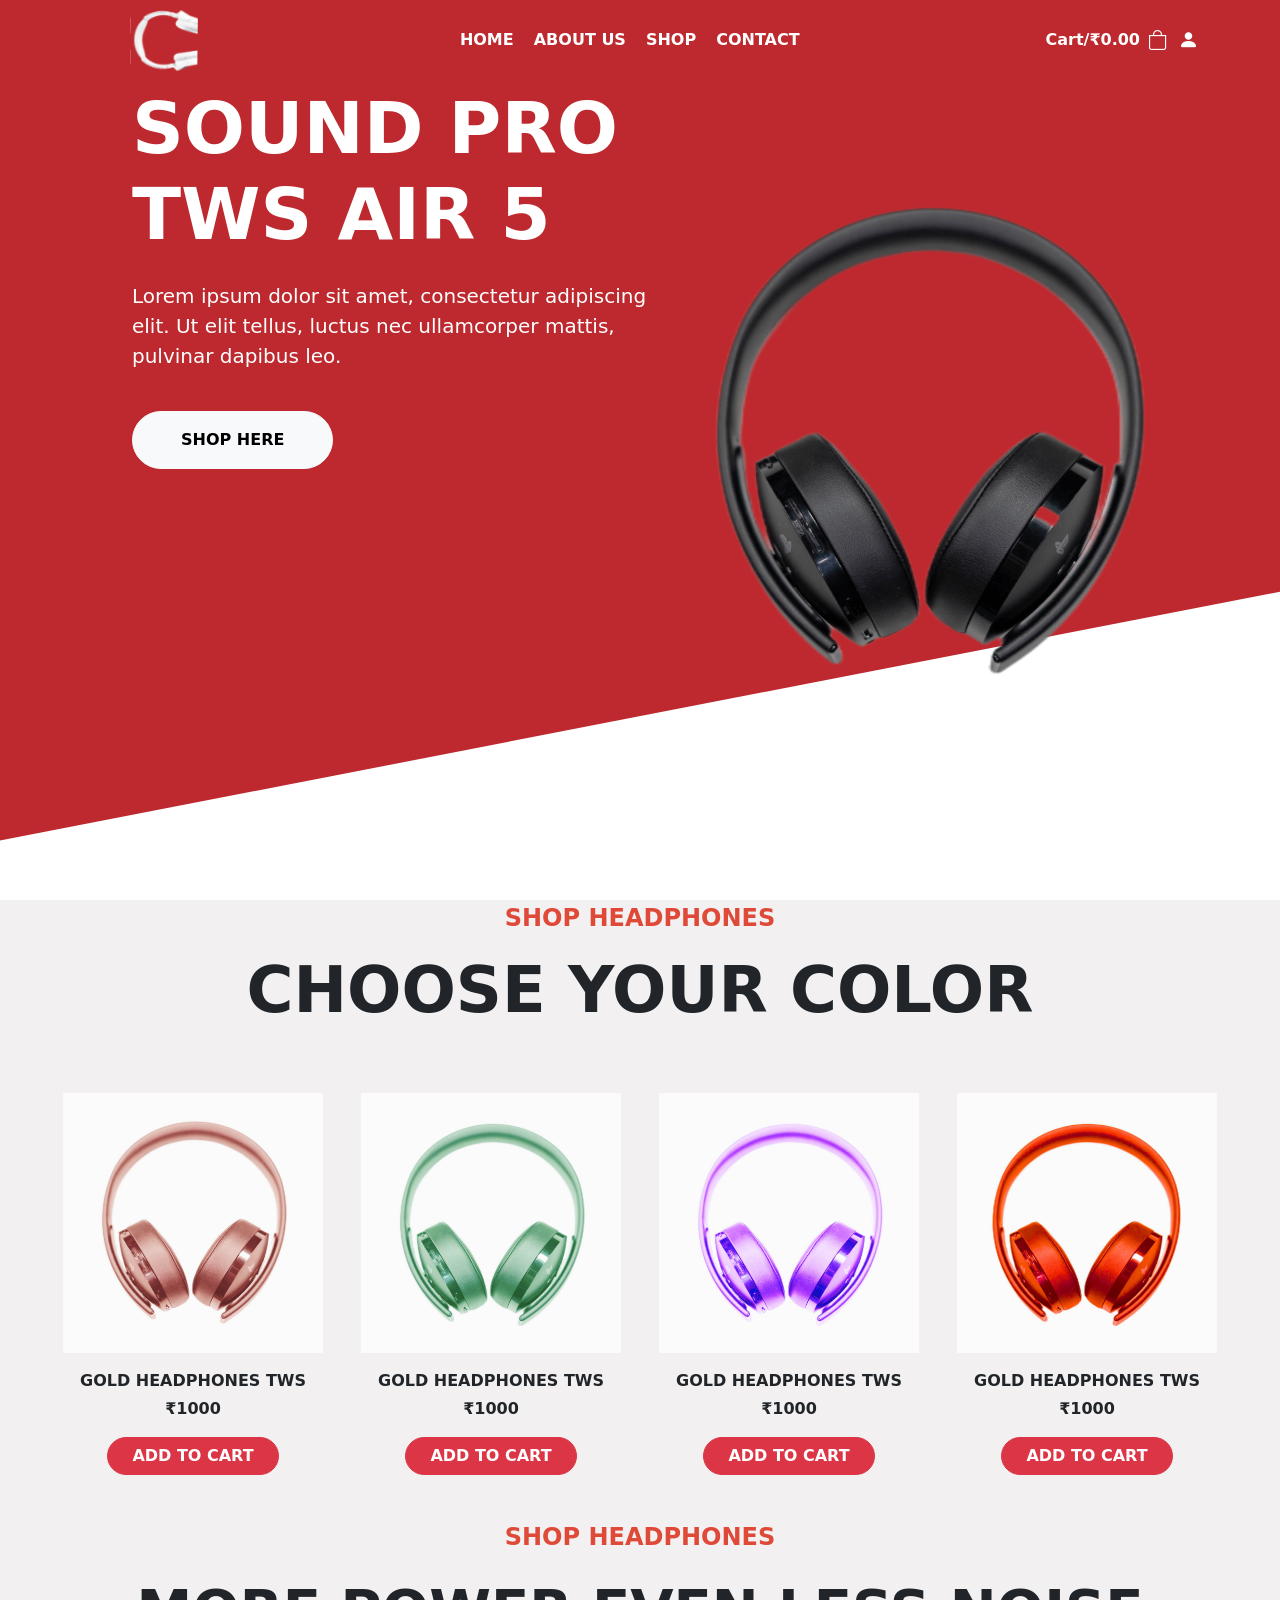
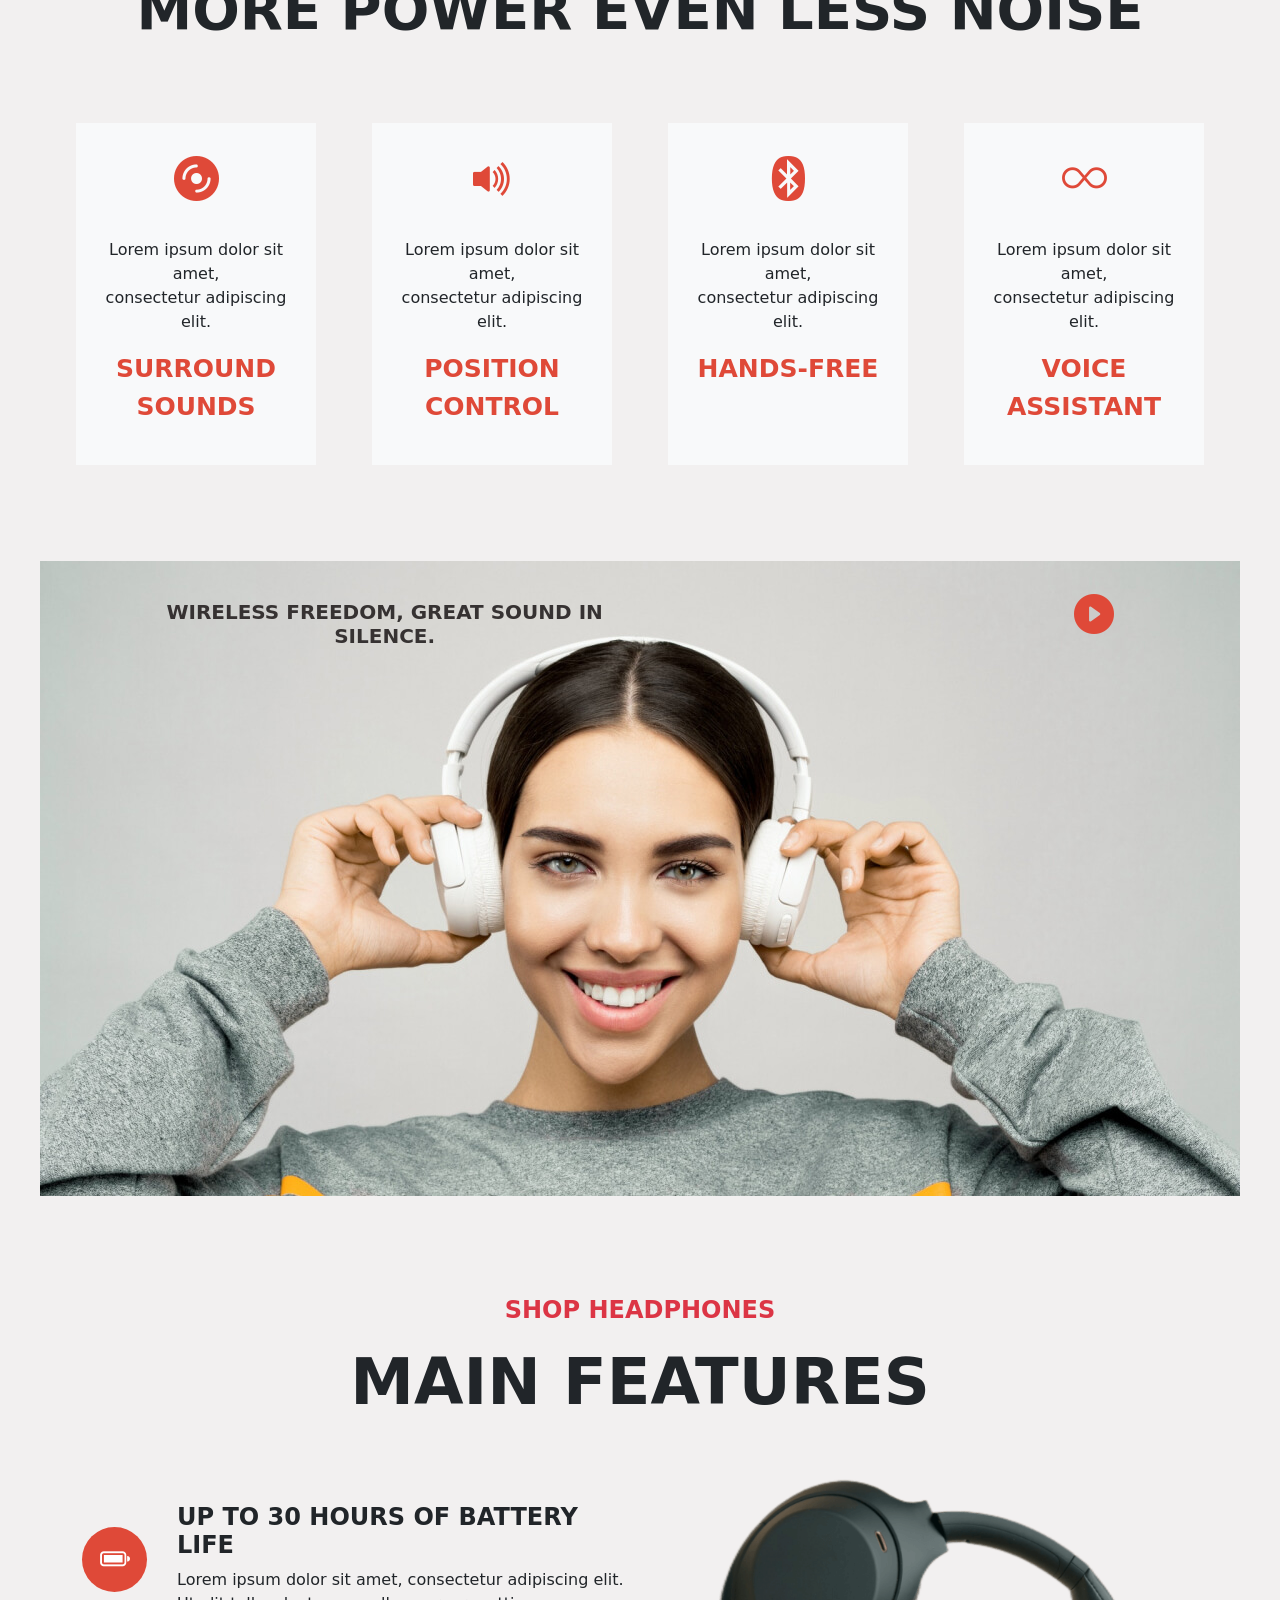
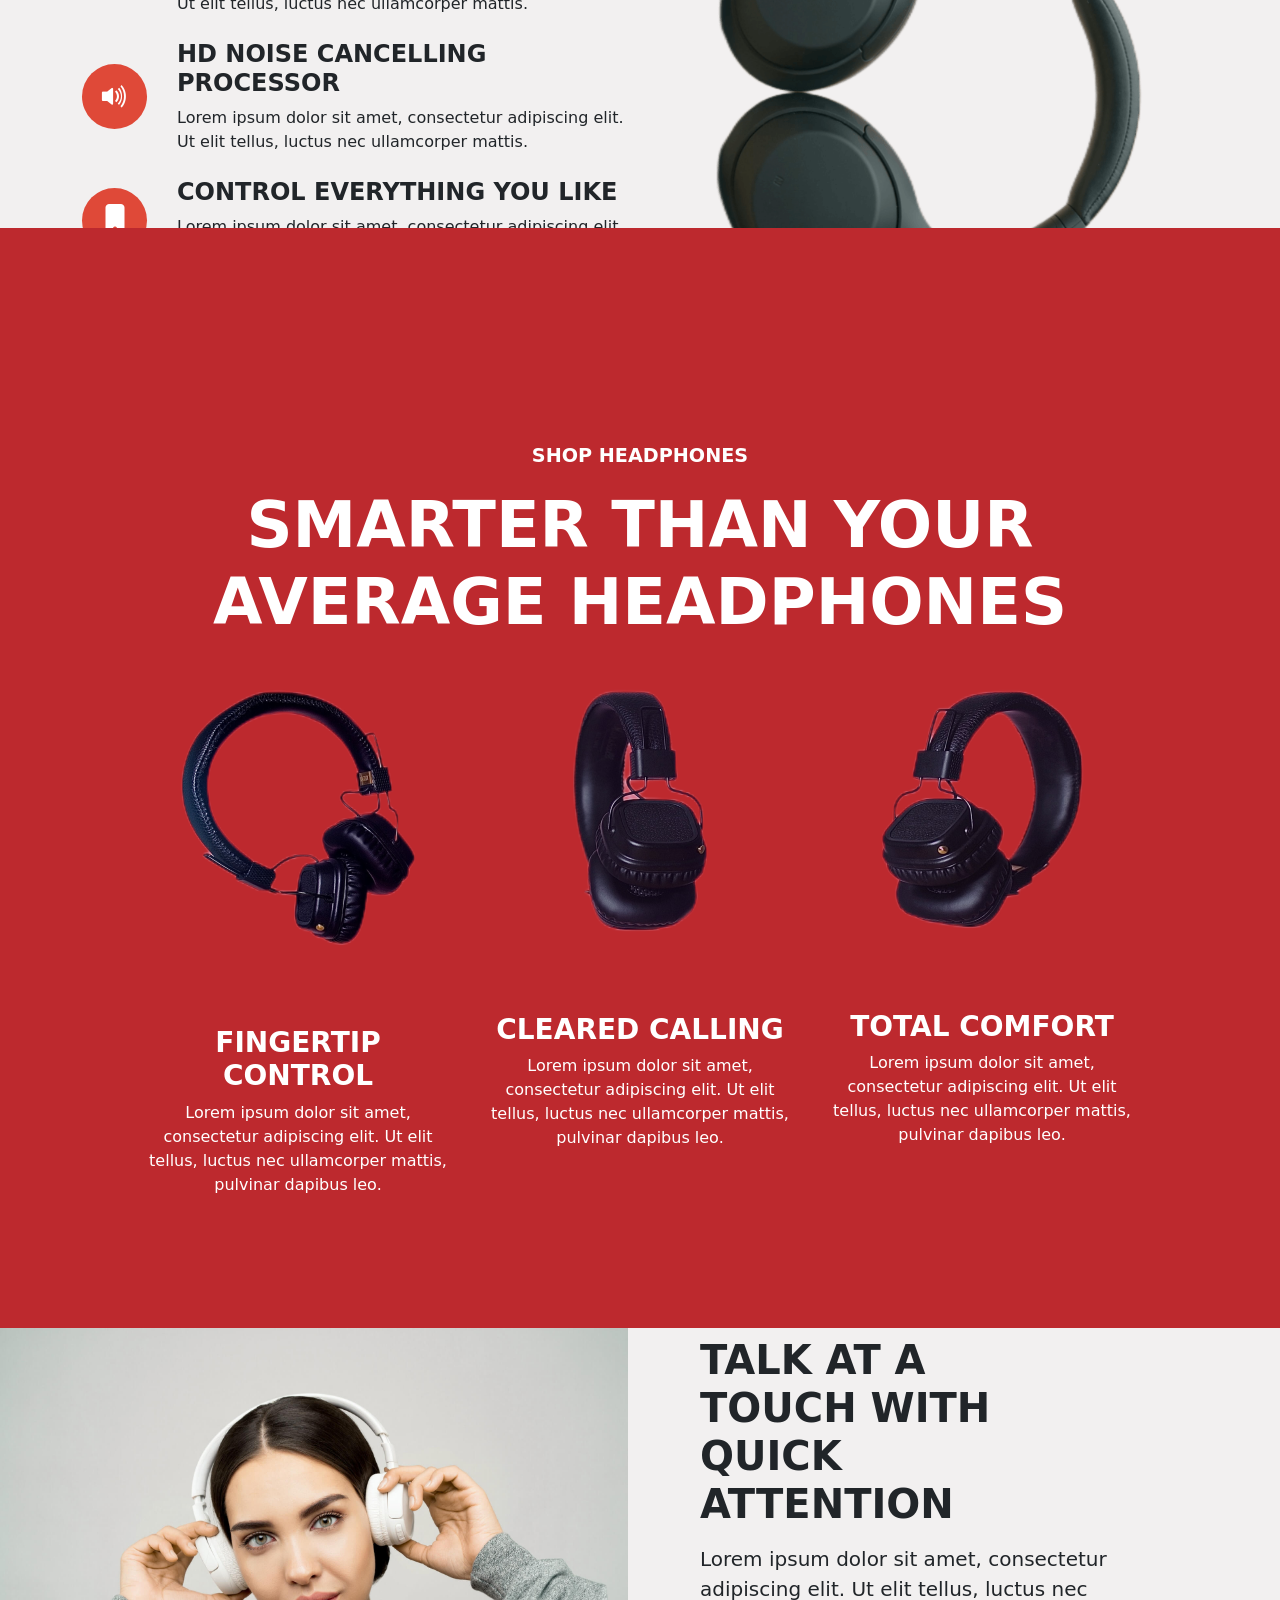
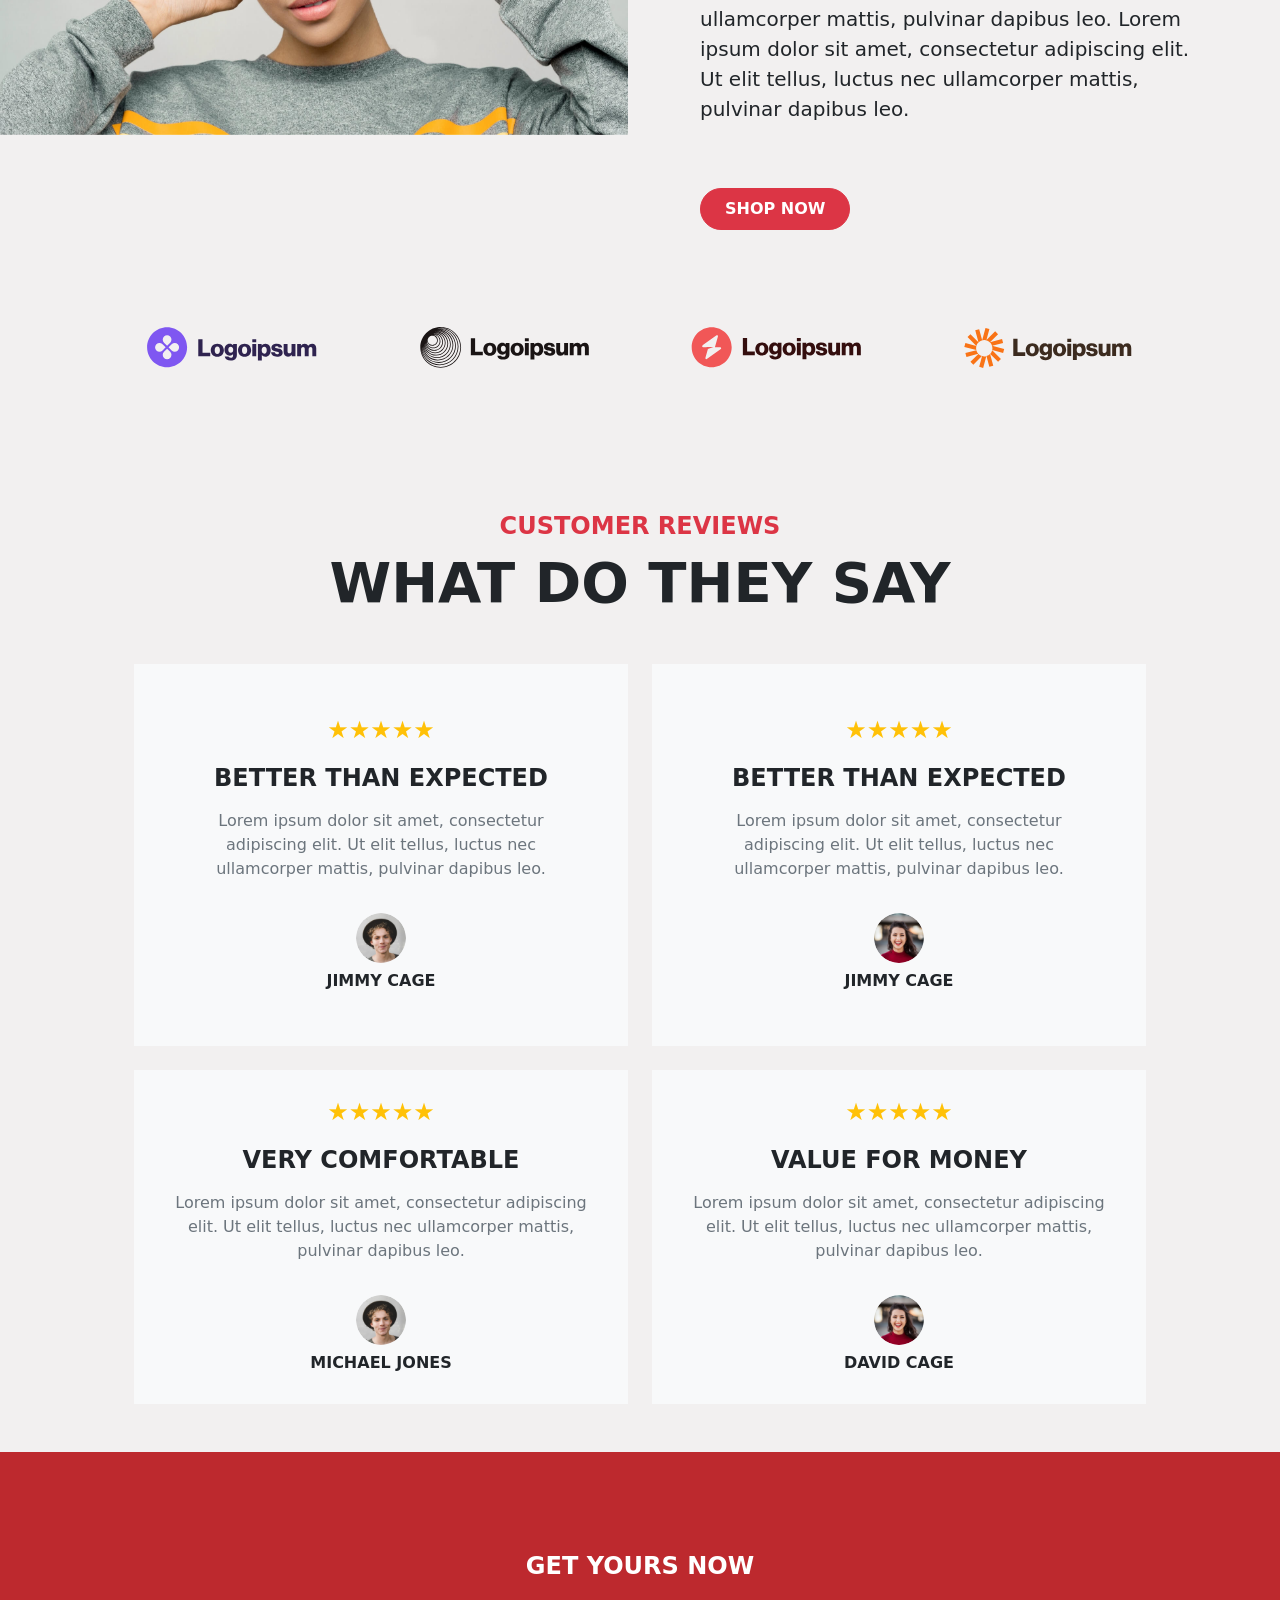
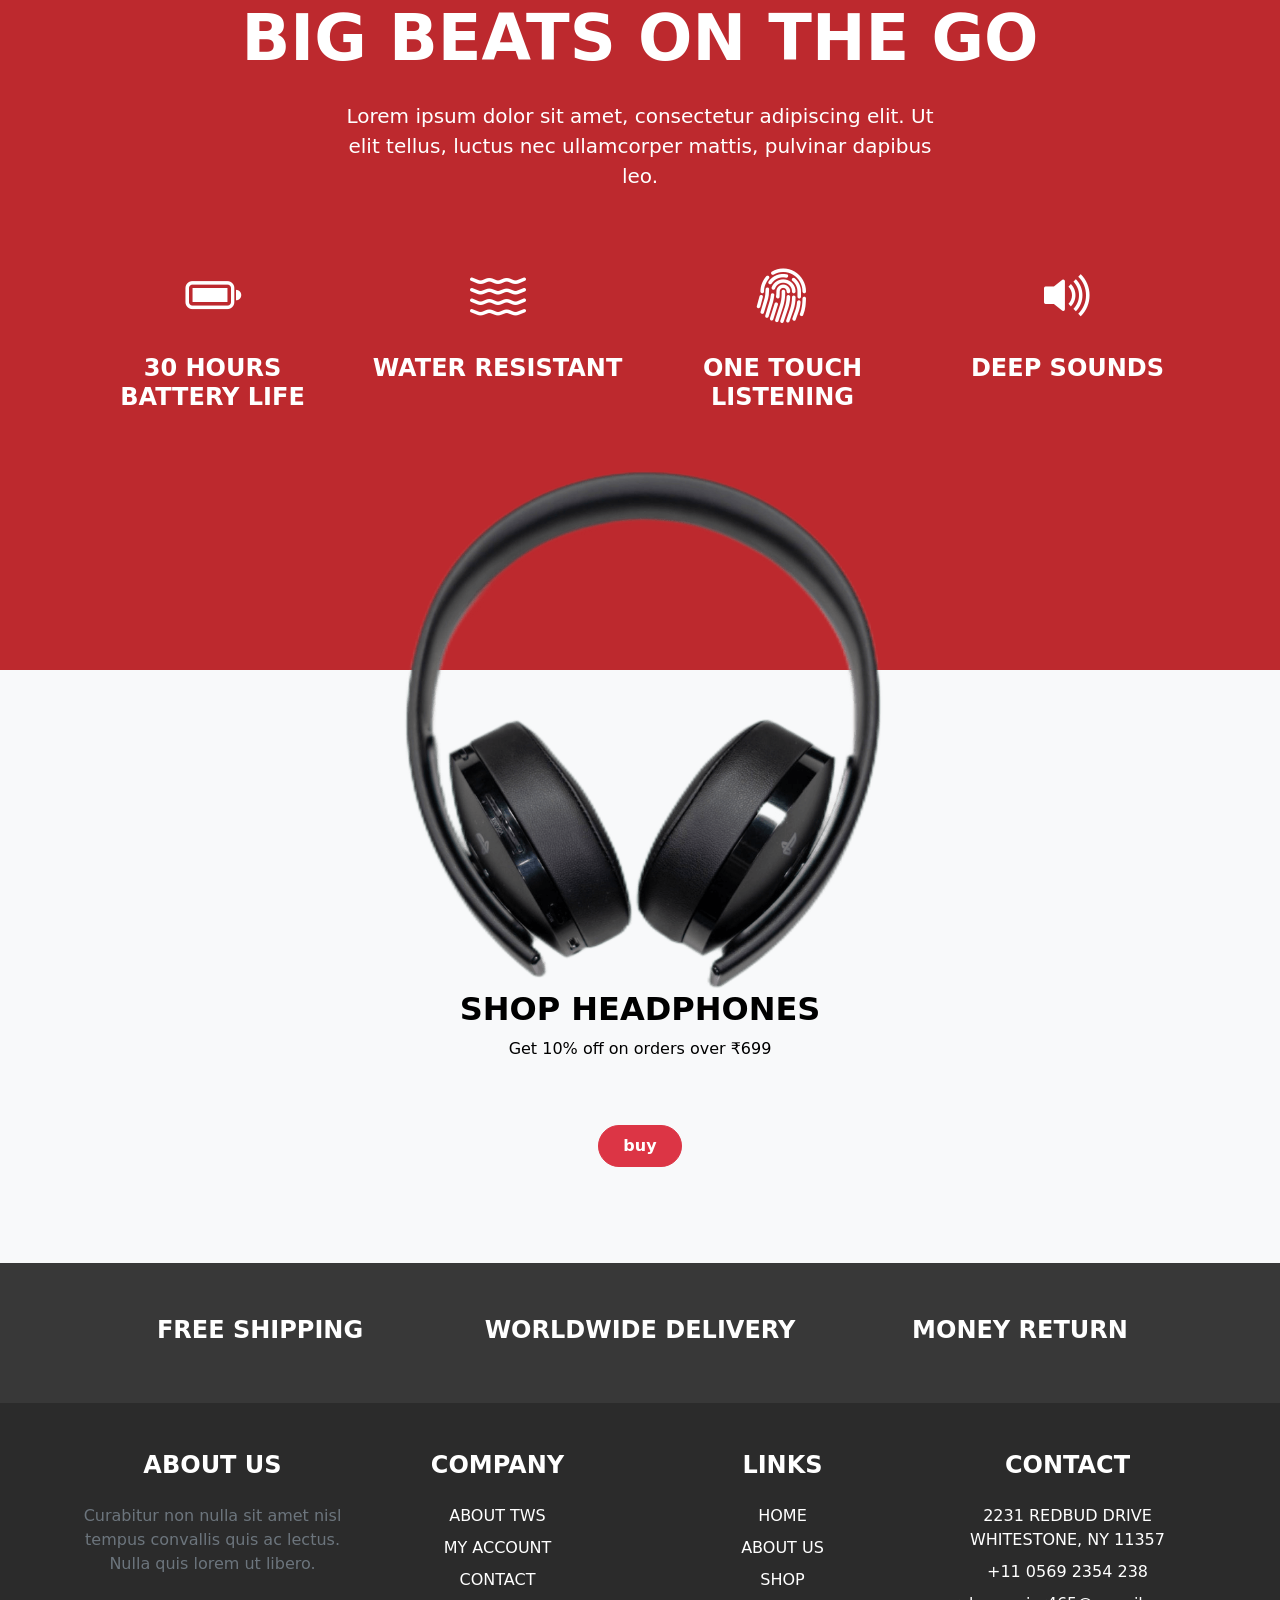
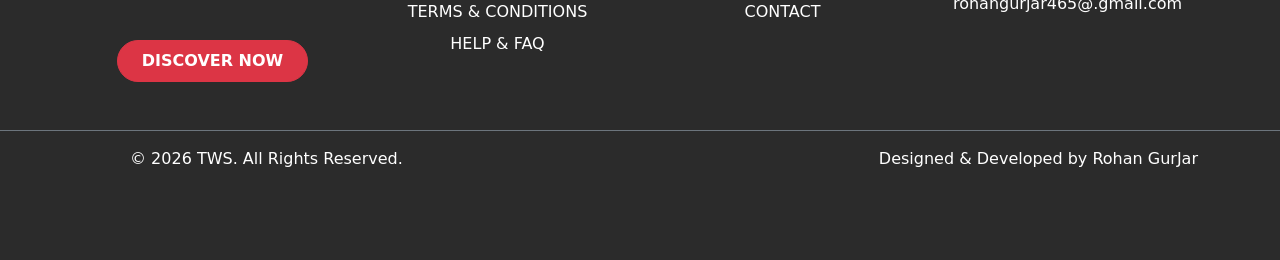
<file: index.html>
<!DOCTYPE html>
<html lang="en">

<head>
    <meta charset="UTF-8">
    <meta name="viewport" content="width=device-width, initial-scale=1.0">
    <title>HOME - Headphones Shop</title>
    <link href="https://cdn.jsdelivr.net/npm/bootstrap@5.3.8/dist/css/bootstrap.min.css" rel="stylesheet">
    <link rel="stylesheet" href="https://cdn.jsdelivr.net/npm/bootstrap-icons@1.13.1/font/bootstrap-icons.min.css">
    <link rel="stylesheet" href="stylshit.css">
    <link rel="stylesheet" href="popup.css">
</head>

<body>
    <header>
        <section class="hero">

            <nav class="navbar navbar-expand-lg position-relative z-3 pt-1 ">

                <div class="container">

                    <a class="navbar-brand  ms-5" href="#">
                        <img src="img/logo-2.svg" class="hhero-img " width="68" alt="Logo">
                    </a>

                    <button class="navbar-toggler" type="button" data-bs-toggle="collapse" data-bs-target="#navbarNav">

                        <i class="bi bi-list text-white fs-6"></i>

                    </button>

                    <div class="collapse navbar-collapse" id="navbarNav">

                        <ul class="navbar-nav mx-auto gap-lg-1 fw-bold">

                            <li class="nav-item">
                                <a class="nav-link text-white fs-6" href="index.html">HOME</a>
                            </li>

                            <li class="nav-item">
                                <a class="nav-link text-white fs-6" href="about.html">ABOUT US</a>
                            </li>
                            <li class="nav-item">
                                <a class="nav-link text-white fs-6" href="shop.html">SHOP</a>
                            </li>
                            <li class="nav-item">
                                <a class="nav-link text-white fs-6" href="contact.html">CONTACT</a>
                            </li>
                        </ul>
                        <div class="cart-box">

                            <a href="cart.html"
                                class="d-flex align-items-center gap-2 text-white fw-bold fs-6 text-decoration-none">

                                <span id="cartTotal">
                                    Cart/₹0.00
                                </span>

                                <i class="bi bi-bag fs-5"></i>

                            </a>

                            <i class="bi bi-person-fill fs-5 text-white"></i>


                            <div class="cart-popup">

                                <div id="popupProducts"></div>


                                <div class="popup-subtotal">

                                    <span>
                                        Subtotal:
                                    </span>

                                    <span id="popupSubtotal">
                                        ₹0.00
                                    </span>

                                </div>


                                <a href="cart.html" class="view-cart-btn">

                                    VIEW CART

                                </a>


                                <a href="checkout.html" class="checkout-popup-btn">

                                    CHECKOUT

                                </a>

                            </div>

                        </div>

                    </div>
                </div>
            </nav>
            <div class="container position-relative z-2 ">

                <div class="row align-items-center hero-row">

                    <div class="col-lg-6 col-md-6 sound-pro ms-">

                        <h1 class="display-2 fw-bold text-white ">
                            SOUND PRO
                            <br>
                            TWS AIR 5
                        </h1>

                        <p class="text-white fs-5 mt-4 ">
                            Lorem ipsum dolor sit amet, consectetur adipiscing elit.
                            Ut elit tellus, luctus nec ullamcorper mattis,
                            pulvinar dapibus leo.
                        </p>

                        <button class="btn btn-light rounded-pill px-5 py-3 fw-bold mt-4">
                            SHOP HERE
                        </button>

                    </div>


                    <div class="col-lg-5 col-md-6 text-center headphone">

                        <img src="img/headphones.png" class="img-fluid " alt="Headphone">

                    </div>

                </div>

            </div>
            <div class="white-bg"></div>

        </section>

    </header>

    <!-- product section -->
    <main>
        <section class="prodcut-container  ">

            <p class="secetion-part fs-4 fw-bold mb-3 text-center">
                SHOP HEADPHONES
            </p>

            <h2 class="display-3 fw-bold mb-5 text-center">
                CHOOSE YOUR COLOR
            </h2>


            <div class="row g-3 px-lg-1 ">

                <div class="col-lg-3 col-md-6 col-12 text-center ">
                    <div class=" product-card">


                        <div class="product bg-light d-flex align-items-center justify-content-center">

                            <img src="img/gold-1.jpg" class="product-img" alt="Gold Headphone">

                        </div>

                        <p class="product-name fw-bold mt-3 mb-1">
                            GOLD HEADPHONES TWS
                        </p>

                        <p class="product-price fw-bold">
                            ₹1000
                        </p>

                        <button class="add-cart btn btn-danger rounded-pill px-4 fw-bold">
                            ADD TO CART
                        </button>

                    </div>
                </div>
                <div class="col-lg-3 col-md-6 col-12 text-center">
                    <div class=" product-card">


                        <div class="product bg-light d-flex align-items-center justify-content-center">

                            <img src="img/green-1.jpg" class="product-img" alt="Gold Headphone">

                        </div>

                        <p class="product-name fw-bold mt-3 mb-1">
                            GOLD HEADPHONES TWS
                        </p>

                        <p class="product-price fw-bold">
                            ₹1000
                        </p>

                        <button class="add-cart btn btn-danger rounded-pill px-4 fw-bold">
                            ADD TO CART
                        </button>

                    </div>
                </div>

                <div class="col-lg-3 col-md-6 col-12 text-center">
                    <div class=" product-card">


                        <div class="product bg-light d-flex align-items-center justify-content-center">

                            <img src="img/violet-1.jpg" class="product-img" alt="Gold Headphone">

                        </div>

                        <p class="product-name fw-bold mt-3 mb-1">
                            GOLD HEADPHONES TWS
                        </p>

                        <p class="product-price fw-bold">
                            ₹1000
                        </p>

                        <button class="add-cart btn btn-danger rounded-pill px-4 fw-bold">
                            ADD TO CART
                        </button>

                    </div>
                </div>


                <div class="col-lg-3 col-md-6 col-12 text-center">
                    <div class=" product-card">


                        <div class="product bg-light d-flex align-items-center justify-content-center">

                            <img src="img/red-1.jpg" class="product-img" alt="Gold Headphone">

                        </div>

                        <p class="product-name fw-bold mt-3 mb-1">
                            GOLD HEADPHONES TWS
                        </p>

                        <p class="product-price fw-bold">
                            ₹1000
                        </p>

                        <button class="add-cart btn btn-danger rounded-pill px-4 fw-bold">
                            ADD TO CART
                        </button>

                    </div>
                </div>

        </section>

        <!-- feature section -->

        <section class="prodcut-container py-5 ">
            <h4 class="fw-bold text-center secetion-part">SHOP HEADPHONES</h4>
            <h2 class="display-4 fw-bold mb-5 p-3 text-center">
                MORE POWER EVEN LESS NOISE
            </h2>

            <div class="row g-3 px-lg-2">

                <div class="col-lg-3 col-md-6 col-12 ">
                    <div class="feature bg-light text-center p-4">

                        <i class="bi bi-disc-fill"></i>

                        <p class="mt-4">
                            Lorem ipsum dolor sit amet,
                            <br>
                            consectetur adipiscing elit.
                        </p>

                        <p class="fw-bold">
                            SURROUND SOUNDS
                        </p>

                    </div>

                </div>


                <div class="col-lg-3 col-md-6 col-12 ">
                    <div class="feature bg-light text-center p-4">

                        <i class="bi bi-volume-up-fill"></i>


                        <p class="mt-4">
                            Lorem ipsum dolor sit amet,
                            <br>
                            consectetur adipiscing elit.
                        </p>

                        <p class="fw-bold">
                            POSITION CONTROL
                        </p>

                    </div>

                </div>

                <div class="col-lg-3 col-md-6 col-12 ">
                    <div class="feature bg-light text-center p-4">

                        <i class="bi bi-bluetooth"></i>

                        <p class="mt-4">
                            Lorem ipsum dolor sit amet,
                            <br>
                            consectetur adipiscing elit.
                        </p>

                        <p class="fw-bold">
                            HANDS-FREE <br><br>
                        </p>

                    </div>

                </div>

                <div class="col-lg-3 col-md-6 col-12 ">
                    <div class="feature bg-light text-center p-4">

                        <i class="bi bi-infinity"></i>
                        <p class="mt-4">
                            Lorem ipsum dolor sit amet,
                            <br>
                            consectetur adipiscing elit.
                        </p>

                        <p class="fw-bold">
                            VOICE ASSISTANT
                        </p>

                    </div>

                </div>


            </div>

        </section>
        <!-- web banner -->
        <section class="py-5 container-section">
            <div class="row text-center">
                <div class="col-12">
                    <div class="position-relative">

                        <img src="img/image-banner.jpg" class="img-fluid" alt="">


                        <h5 class="position-absolute top-0 start-0   banner ">
                            WIRELESS FREEDOM, GREAT SOUND IN <br>
                            SILENCE.
                        </h5>


                        <a href="#" class="position-absolute end-0 top-0 fs-1 mt-4 playlogo ">
                            <i class="bi bi-play-circle-fill"></i>
                        </a>

                    </div>
                </div>
            </div>


        </section>
        <!-- main feture -->
        <section class="py-5 overflow-hidden ">

            <div class="container ">

                <div class="text-center mb-5">
                    <p class="text-danger fw-bold fs-4">SHOP HEADPHONES</p>

                    <h2 class="display-3 fw-bold">
                        MAIN FEATURES
                    </h2>
                </div>

                <div class="row align-items-center">

                    <!-- LEFT -->
                    <div class="col-lg-6 col-12">

                        <div class="row align-items-center mb-4">

                            <div class="col-2 ">
                                <div class="feature-icon">
                                    <i class="bi bi-battery-full"></i>
                                </div>
                            </div>

                            <div class="col-10">
                                <h3 class="fw-bold fs-4">
                                    UP TO 30 HOURS OF BATTERY LIFE
                                </h3>

                                <p class="mb-0">
                                    Lorem ipsum dolor sit amet, consectetur adipiscing elit.
                                    Ut elit tellus, luctus nec ullamcorper mattis.
                                </p>
                            </div>

                        </div>


                        <div class="row align-items-center mb-4">

                            <div class="col-2">
                                <div class="feature-icon">
                                    <i class="bi bi-volume-up-fill"></i>
                                </div>
                            </div>

                            <div class="col-10">
                                <h3 class="fw-bold fs-4">
                                    HD NOISE CANCELLING PROCESSOR
                                </h3>
                                <p class="mb-0">
                                    Lorem ipsum dolor sit amet, consectetur adipiscing elit.
                                    Ut elit tellus, luctus nec ullamcorper mattis.
                                </p>
                            </div>
                        </div>
                        <div class="row align-items-center mb-4">

                            <div class="col-2">
                                <div class="feature-icon">
                                    <i class="bi bi-phone-fill"></i>
                                </div>
                            </div>

                            <div class="col-10">
                                <h3 class="fw-bold fs-4">
                                    CONTROL EVERYTHING YOU LIKE
                                </h3>

                                <p class="mb-0">
                                    Lorem ipsum dolor sit amet, consectetur adipiscing elit.
                                    Ut elit tellus, luctus nec ullamcorper mattis.
                                </p>
                            </div>

                        </div>

                    </div>


                    <!-- RIGHT -->
                    <div class="col-lg-5 col-md-6 col-12 mx-auto z-1">
                        <img src="img/img-7.png" class="img-fluid" alt="Headphone">
                    </div>

                </div>

            </div>

        </section>

        <!-- smarter thank your se start -->

        <section class=" smater-head  position-relative " style="margin-top:-140px; z-index:21111;">

            <div class=" pt-5 text-center">

                <p class="fw-bold text-white " id="shopheadphoness">
                    SHOP HEADPHONES
                </p>

                <h2 class="display-3 fw-bold text-white">
                    SMARTER THAN YOUR <br>
                    AVERAGE HEADPHONES
                </h2>
            </div>

            <div class="row d-flex justify-content-center my-5 gap-3">

                <!-- 1 -->
                <div class="col-12 col-md-3 col-lg-3 text-center">

                    <div class="img-head-small headphone">
                        <img src="img/img-1.png" class="img-fluid" alt="">
                    </div>

                    <h3 class=" fw-bold text-white">
                        FINGERTIP CONTROL
                    </h3>

                    <p class="text-white">
                        Lorem ipsum dolor sit amet,
                        consectetur adipiscing elit.
                        Ut elit tellus, luctus nec
                        ullamcorper mattis, pulvinar dapibus leo.
                    </p>

                </div>


                <!-- 2 -->
                <div class="col-12 col-md-3 col-lg-3 text-center">

                    <div class="img-head-small headphone ">
                        <img src="img/img2.png" class="img-fluid " alt="">
                    </div>

                    <h3 class="fw-bold text-white">
                        CLEARED CALLING
                    </h3>

                    <p class="text-white">
                        Lorem ipsum dolor sit amet,
                        consectetur adipiscing elit.
                        Ut elit tellus, luctus nec
                        ullamcorper mattis, pulvinar dapibus leo.
                    </p>

                </div>


                <!-- 3 -->
                <div class="col-12 col-md-3 col-lg-3 text-center">

                    <div class="img-head-small headphone">
                        <img src="img/img-3.png" class="img-fluid" alt="">
                    </div>

                    <h3 class="fw-bold text-white">
                        TOTAL COMFORT
                    </h3>

                    <p class="text-white">
                        Lorem ipsum dolor sit amet,
                        consectetur adipiscing elit.
                        Ut elit tellus, luctus nec
                        ullamcorper mattis, pulvinar dapibus leo.
                    </p>

                </div>

            </div>


        </section>
        <!-- smarter than ke niche -->

        <section>
            <div class="row">

                <!-- Image -->
                <div class="col-12 col-lg-6">
                    <img src="img/sound-5.jpg" class="img-fluid" alt="sound-5">
                </div>


                <!-- Content -->
                <div class="girl-inside col-12 col-lg-6">

                    <h2 class="display-1 fw-bold fs-1 ms-lg-5 py-2">

                        TALK AT A <br class="desktop-br">
                        TOUCH WITH <br class="desktop-br">
                        QUICK <br class="desktop-br">
                        ATTENTION

                    </h2>


                    <p class="fs-5 ms-lg-5">

                        Lorem ipsum dolor sit amet, consectetur <br class="desktop-br">
                        adipiscing elit. Ut elit tellus, luctus nec <br class="desktop-br">
                        ullamcorper mattis, pulvinar dapibus leo. Lorem <br class="desktop-br">
                        ipsum dolor sit amet, consectetur adipiscing elit.<br class="desktop-br">
                        Ut elit tellus, luctus nec ullamcorper mattis,<br class="desktop-br">
                        pulvinar dapibus leo.

                    </p>
                    <a href="#">
                        <button class="btn btn-danger rounded-pill px-4 py-2 fw-bold mt-5 ms-lg-5">
                            SHOP NOW
                        </button>
                    </a>
                </div>
                <!-- Logos -->
                <div class="col-12 py-5">

                    <div class="row  justify-content-center align-items-center g-4 px-lg-5 mx-lg-5 py-5 ">

                        <div class="col-12 samall-logo col-md-6 col-lg-3 text-center">
                            <img src="img/logoipsum-logo-52.svg" class="img-fluid" alt="logo">
                        </div>

                        <div class="col-12 samall-logo col-md-6  col-lg-3  text-center">
                            <img src="img/logoipsum-logo-53.svg" class="img-fluid" alt="logo">
                        </div>

                        <div class="col-12 samall-logo col-md-6 col-lg-3 text-center">
                            <img src="img/logoipsum-logo-54.svg" class="img-fluid" alt="logo">
                        </div>

                        <div class="col-12 samall-logo col-md-6 col-lg-3  text-center">
                            <img src="img/logoipsum-logo-55.svg" class="img-fluid" alt="logo">
                        </div>

                    </div>

                </div>

            </div>
        </section>
        <!-- talk at a touch k nich se  -->
        <section class="container py-5 px-5 px-lg-5">

            <div class="text-center mb-5">
                <h4 class="fw-bold text-danger mb-2">
                    CUSTOMER REVIEWS
                </h4>

                <h2 class="display-4 fw-bold">
                    WHAT DO THEY SAY
                </h2>
            </div>


            <div class="row gx-4 px-3 gy-4 text-center">

                <!-- Customer 1 -->
                <div class="col-12 col-md-6">

                    <div class="bg-light p-5 h-100">

                        <div class="text-warning fw-bold fs-4 mb-3">
                            ★★★★★
                        </div>

                        <h3 class="fw-bold fs-4">
                            BETTER THAN EXPECTED
                        </h3>

                        <p class="text-secondary mt-3">
                            Lorem ipsum dolor sit amet, consectetur adipiscing elit.
                            Ut elit tellus, luctus nec ullamcorper mattis,
                            pulvinar dapibus leo.
                        </p>

                        <img src="img/customer-1.png" class="rounded-circle mt-3 " width="50" height="50"
                            alt="Jimmy Cage">

                        <h6 class="fw-bold mt-2">
                            JIMMY CAGE
                        </h6>

                    </div>

                </div>


                <!-- Customer 2 -->
                <div class="col-12 col-md-6">

                    <div class="bg-light p-5 h-100">

                        <div class="text-warning fw-bold fs-4 mb-3">
                            ★★★★★
                        </div>

                        <h3 class="fw-bold fs-4">
                            BETTER THAN EXPECTED
                        </h3>

                        <p class="text-secondary mt-3">
                            Lorem ipsum dolor sit amet, consectetur adipiscing elit.
                            Ut elit tellus, luctus nec ullamcorper mattis,
                            pulvinar dapibus leo.
                        </p>

                        <img src="img/customer-2.png" class="rounded-circle mt-3 " width="50" height="50"
                            alt="Jimmy Cage">

                        <h6 class="fw-bold mt-2">
                            JIMMY CAGE
                        </h6>

                    </div>

                </div>

                <!-- Customer 3 -->
                <div class="col-12 col-md-6">

                    <div class="bg-light p-4 h-100">

                        <div class="text-warning fw-bold fs-4 mb-3">
                            ★★★★★
                        </div>

                        <h3 class="fw-bold fs-4">
                            VERY COMFORTABLE
                        </h3>

                        <p class="text-secondary mt-3">
                            Lorem ipsum dolor sit amet, consectetur adipiscing elit.
                            Ut elit tellus, luctus nec ullamcorper mattis,
                            pulvinar dapibus leo.
                        </p>

                        <img src="img/customer-1.png" class="rounded-circle mt-3" width="50" height="50"
                            alt="Michael Jones">

                        <h6 class="fw-bold mt-2">
                            MICHAEL JONES
                        </h6>

                    </div>

                </div>


                <!-- Customer 4 -->
                <div class="col-12 col-md-6">

                    <div class="bg-light p-4 h-100">

                        <div class="text-warning fw-bold fs-4 mb-3">
                            ★★★★★
                        </div>

                        <h3 class="fw-bold fs-4">
                            VALUE FOR MONEY
                        </h3>

                        <p class="text-secondary mt-3">
                            Lorem ipsum dolor sit amet, consectetur adipiscing elit.
                            Ut elit tellus, luctus nec ullamcorper mattis,
                            pulvinar dapibus leo.
                        </p>

                        <img src="img/customer-2.png" class="rounded-circle mt-3" width="50" height="50"
                            alt="David Cage">

                        <h6 class="fw-bold mt-2">
                            DAVID CAGE
                        </h6>

                    </div>

                </div>

            </div>

        </section>
        <!-- customer reviews k nich se  -->
        <section class="cusomer-reviews text-white text-center py-5">

            <div class="container py-5">

                <p class="fw-bold fs-4 mb-3">
                    GET YOURS NOW
                </p>

                <h2 class="display-3 fw-bold">
                    BIG BEATS ON THE GO
                </h2>

                <p class="fs-5 mx-auto mt-4" style="max-width: 600px;">
                    Lorem ipsum dolor sit amet, consectetur adipiscing elit.
                    Ut elit tellus, luctus nec ullamcorper mattis,
                    pulvinar dapibus leo.
                </p>


                <!-- 4 Features -->

                <div class="row g-4 mt-5">

                    <div class="col-12 col-lg-3">
                        <i class="bi bi-battery-full display-4"></i>
                        <h4 class="fw-bold mt-4">
                            30 HOURS BATTERY LIFE
                        </h4>
                    </div>

                    <div class="col-12 col-lg-3">
                        <i class="bi bi-water display-4"></i>
                        <h4 class="fw-bold mt-4">
                            WATER RESISTANT
                        </h4>
                    </div>

                    <div class="col-12 col-lg-3">
                        <i class="bi bi-fingerprint display-4"></i>
                        <h4 class="fw-bold mt-4">
                            ONE TOUCH LISTENING
                        </h4>
                    </div>

                    <div class="col-12 col-lg-3">
                        <i class="bi bi-volume-up-fill display-4"></i>
                        <h4 class="fw-bold mt-4">
                            DEEP SOUNDS
                        </h4>
                    </div>

                </div>


                <!-- Headphone -->

                <div class="headphone-overlap text-black">
                    <img src="img/headphones.png" class="img-fluid" alt="Headphones">

                    <h2 class="text-center fw-bold ">
                        SHOP HEADPHONES
                    </h2>
                    <p>
                        Get 10% off on orders over ₹699
                    </p>

                    <a href="shop.html">
                        <button class="btn btn-danger rounded-pill px-4 py-2 fw-bold mt-5 ">
                            buy
                        </button>
                    </a>
                </div>

            </div>
            <!-- White background -->
            <div class="bg-light headphone-space">
            </div>


        </section>
    </main>
    <!-- ////////////////////////////////////////////////////////////////////////////////////////////////// -->
    <footer>
        <!-- BIG BEATS ON THE GO k nich se  -->
        <section class="x-footer text-white d-flex align-items-center">

            <div class="container">
                <div class="row text-center mt-1">

                    <div class="col-12 col-lg-4">
                        <h4 class="fw-bold">
                            FREE SHIPPING
                        </h4>
                    </div>

                    <div class="col-12 col-lg-4">
                        <h4 class="fw-bold">
                            WORLDWIDE DELIVERY
                        </h4>
                    </div>

                    <div class="col-12 col-lg-4">
                        <h4 class="fw-bold">
                            MONEY RETURN
                        </h4>
                    </div>

                </div>
            </div>

        </section>
        <!-- main footer -->
        <!-- Footer Main Content -->
        <section class=" main-footer  text-white py-5 text-center">

            <div class="container">
                <div class="row g-4">

                    <!-- About -->
                    <div class="col-12 col-md-6 col-lg-3 ">
                        <h4 class="fw-bold">ABOUT US</h4>
                        <div class="mt-4">
                            <p class="text-secondary">
                                Curabitur non nulla sit amet nisl tempus convallis
                                quis ac lectus. Nulla quis lorem ut libero.
                            </p>

                            <a href="#">
                                <button class="btn btn-danger rounded-pill px-4 py-2 fw-bold mt-5 ">
                                    DISCOVER NOW
                                </button>
                            </a>
                        </div>

                    </div>


                    <!-- Company -->
                    <div class="col-6 col-md-3 col-lg-3">
                        <h4 class="fw-bold">COMPANY</h4>
                        <div class="mt-4">



                            <p class="mb-2">ABOUT TWS</p>
                            <p class="mb-2">MY ACCOUNT</p>
                            <p class="mb-2">CONTACT</p>
                            <p class="mb-2">TERMS & CONDITIONS</p>
                            <p class="mb-2">HELP & FAQ</p>
                        </div>
                    </div>


                    <!-- Links -->
                    <div class="col-6 col-md-3 col-lg-3">
                        <h4 class="fw-bold">LINKS</h4>
                        <div class="mt-4">
                            <p class="mb-2">HOME</p>
                            <p class="mb-2">ABOUT US</p>
                            <p class="mb-2">SHOP</p>
                            <p class="mb-2">CONTACT</p>
                        </div>
                    </div>


                    <!-- Contact -->
                    <div class="col-12 col-md-6 col-lg-3">
                        <h4 class="fw-bold">CONTACT</h4>
                        <div class="mt-4">

                            <p class="mb-2">
                                2231 REDBUD DRIVE WHITESTONE, NY 11357
                            </p>

                            <p class="mb-2">
                                +11 0569 2354 238
                            </p>

                            <p>
                                rohangurjar465@.gmail.com
                            </p>
                        </div>
                    </div>

                </div>
            </div>

        </section>


        <!-- Copyright -->
        <section class="copy-footer text-white border-top border-secondary py-3">

            <div class="container">
                <div class=" d-flex justify-content-between align-items-center">

                    <p class="mb-0 ms-5">
                        © 2026 TWS. All Rights Reserved.
                    </p>

                    <p class="mb-0">
                        Designed & Developed by Rohan GurJar
                    </p>

                </div>
            </div>

        </section>
    </footer>
    <!-- 
<div class="modal fade" id="productModal" tabindex="-1">

    <div class="modal-dialog modal-large modal-dialog-centered">

        <div class="modal-content">

            <div class="modal-header">

                <h5 class="modal-title">
                    Product Details
                </h5>

                <button type="button"
                        class="btn-close"
                        data-bs-dismiss="modal">
                </button>

            </div>

            <div class="modal-body text-center">

                <img id="detailImage"
                     class="img-fluid mb-3"
                     style="max-height:300px;"
                     alt="Product">

                <h3 id="detailName" class="fw-bold"></h3>

                <h4 id="detailPrice" class="text-danger fw-bold"></h4>

                <p id="detailDescription">
                    Premium quality TWS headphones with
                    excellent sound and comfortable design.
                </p>

                <button class="btn btn-danger rounded-pill px-4 fw-bold">
                    ADD TO CART
                </button>

            </div>

        </div>

    </div>

</div> -->
    <script src="web.js"></script>

    <script src="https://cdn.jsdelivr.net/npm/bootstrap@5.3.8/dist/js/bootstrap.bundle.min.js"></script>
</body>

</html>
</file>
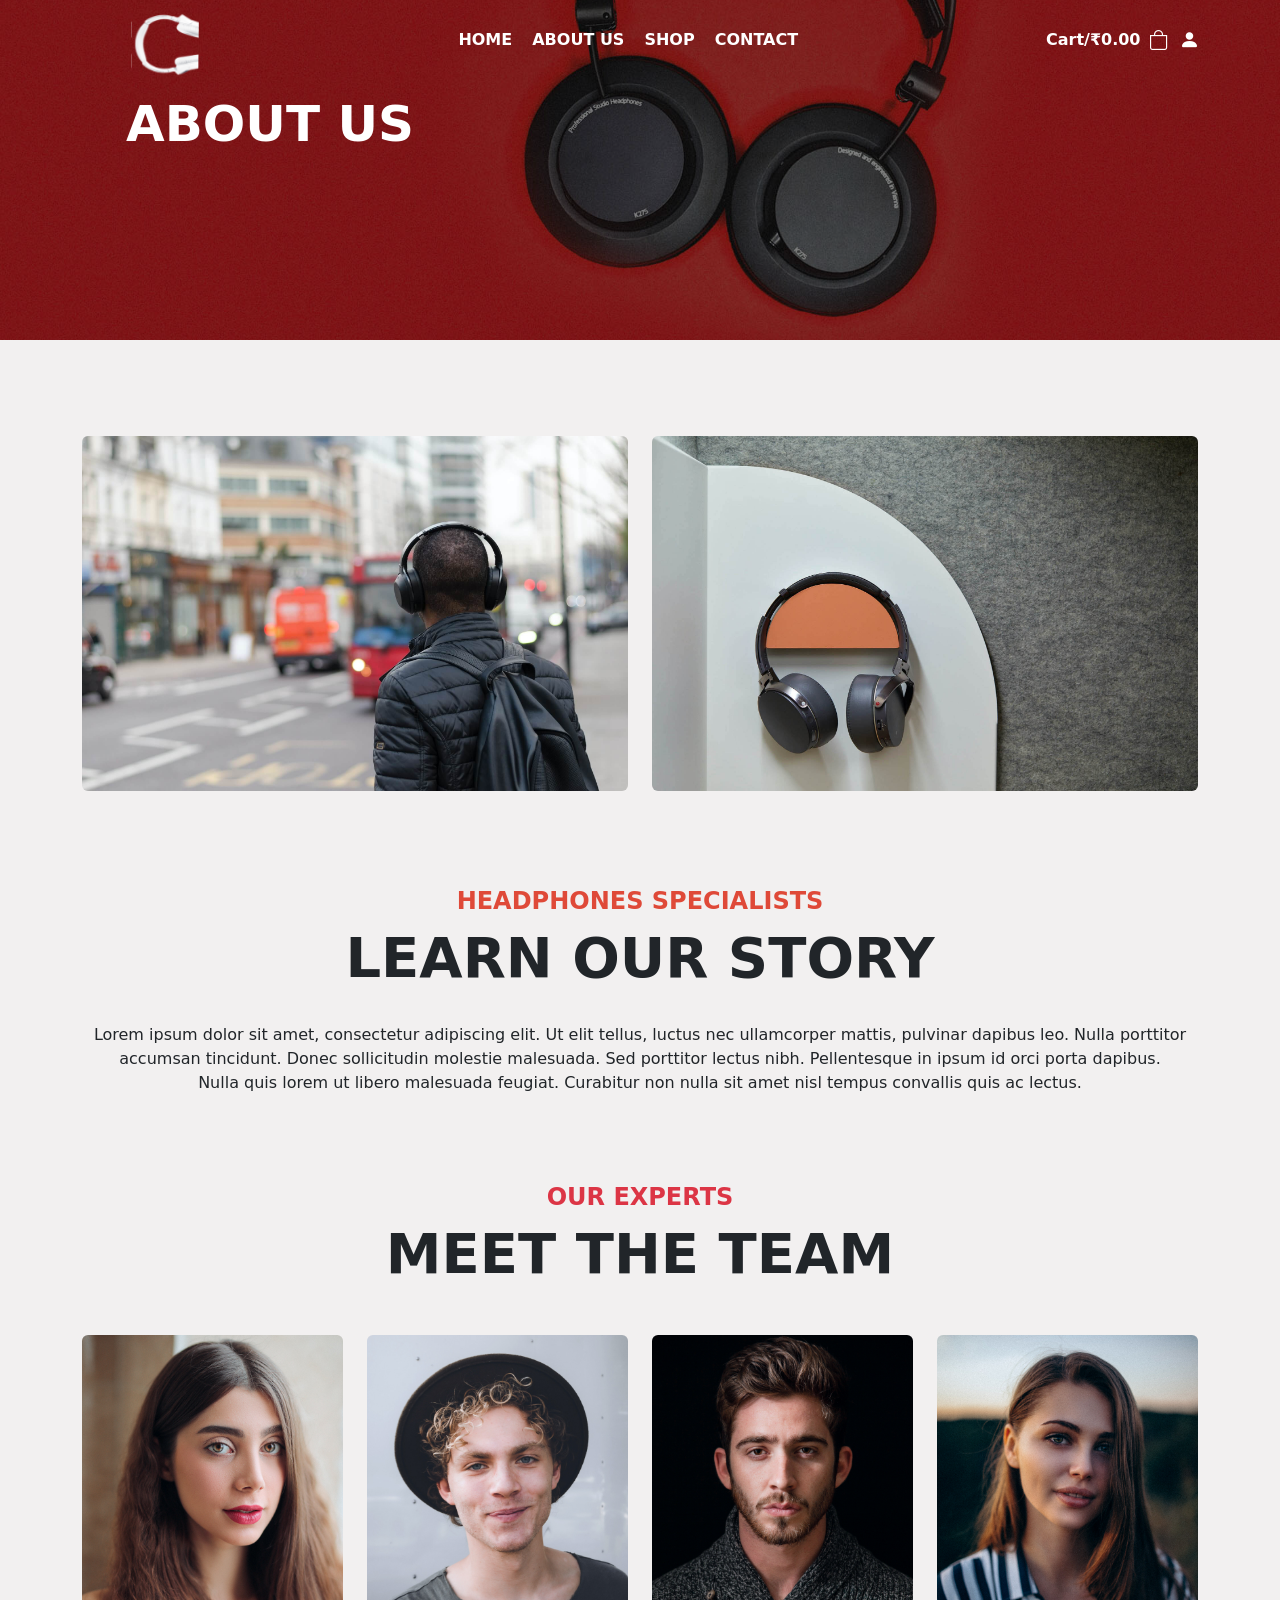
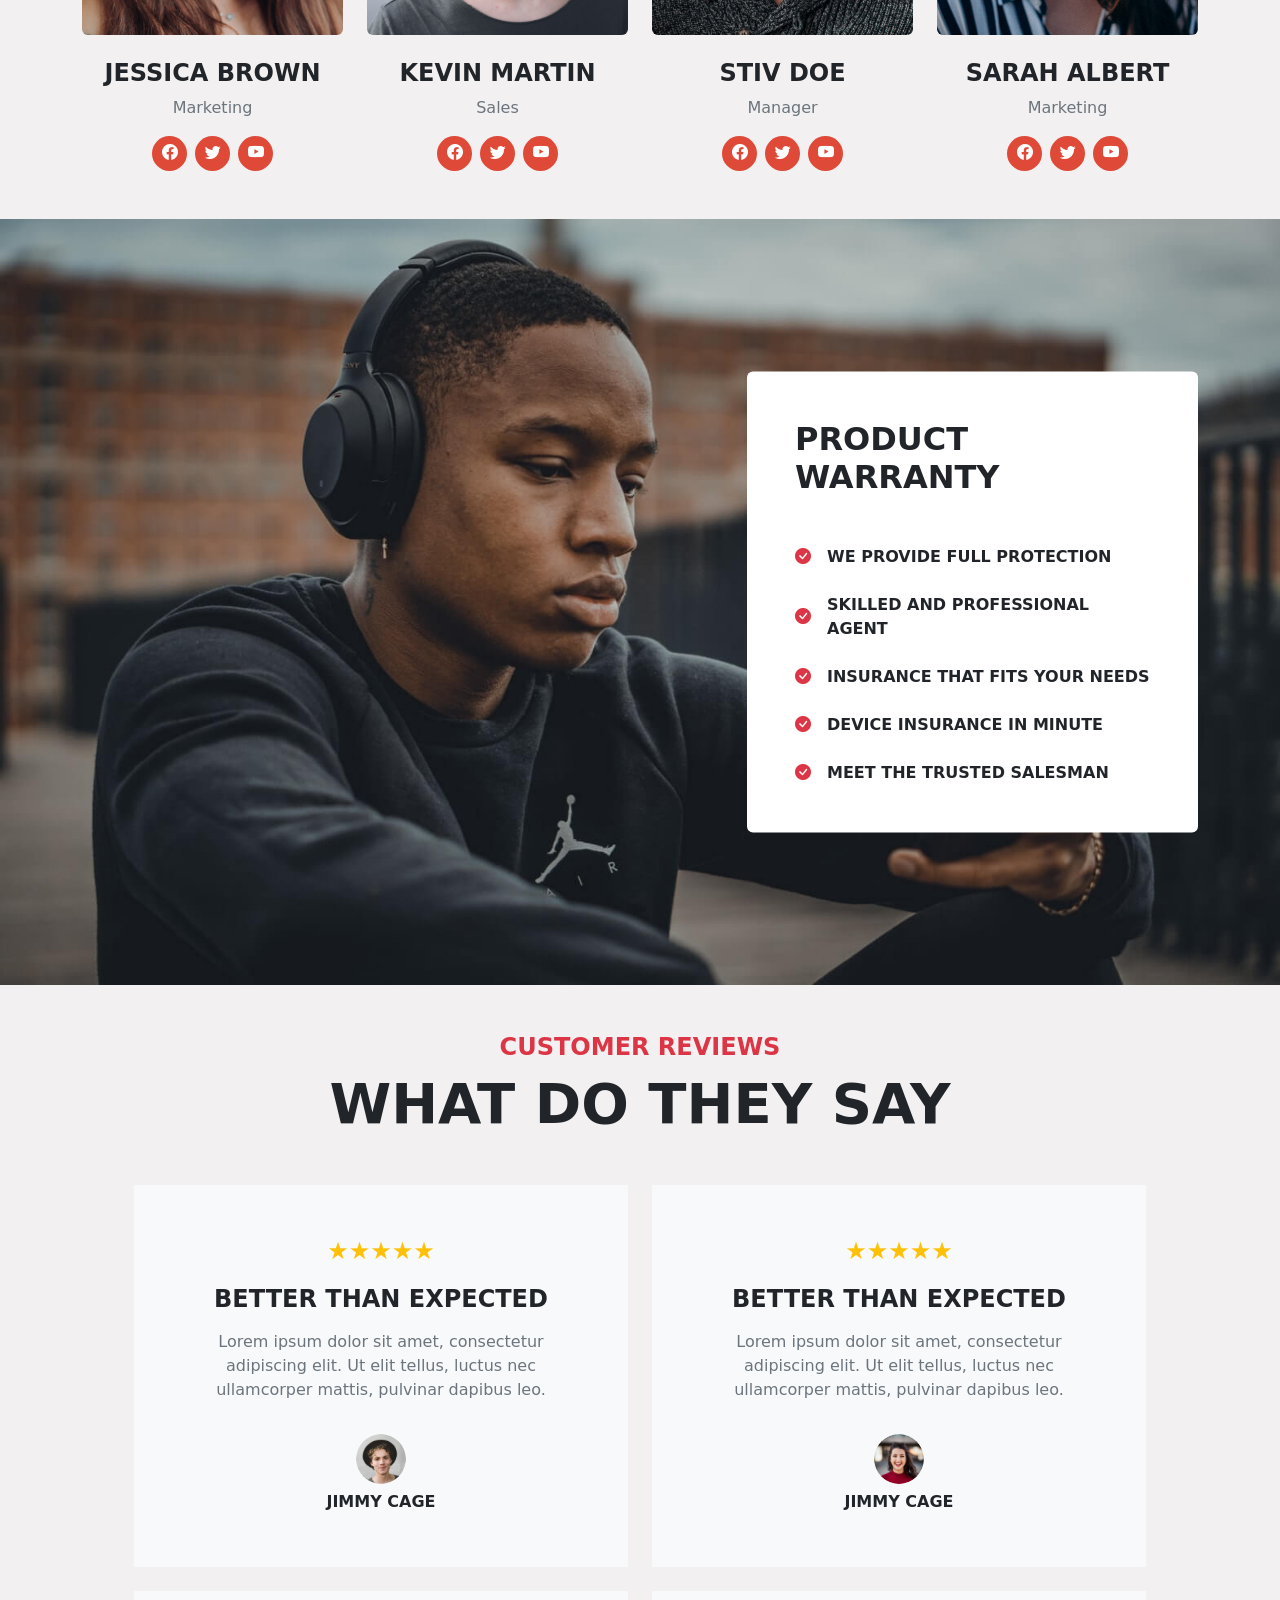
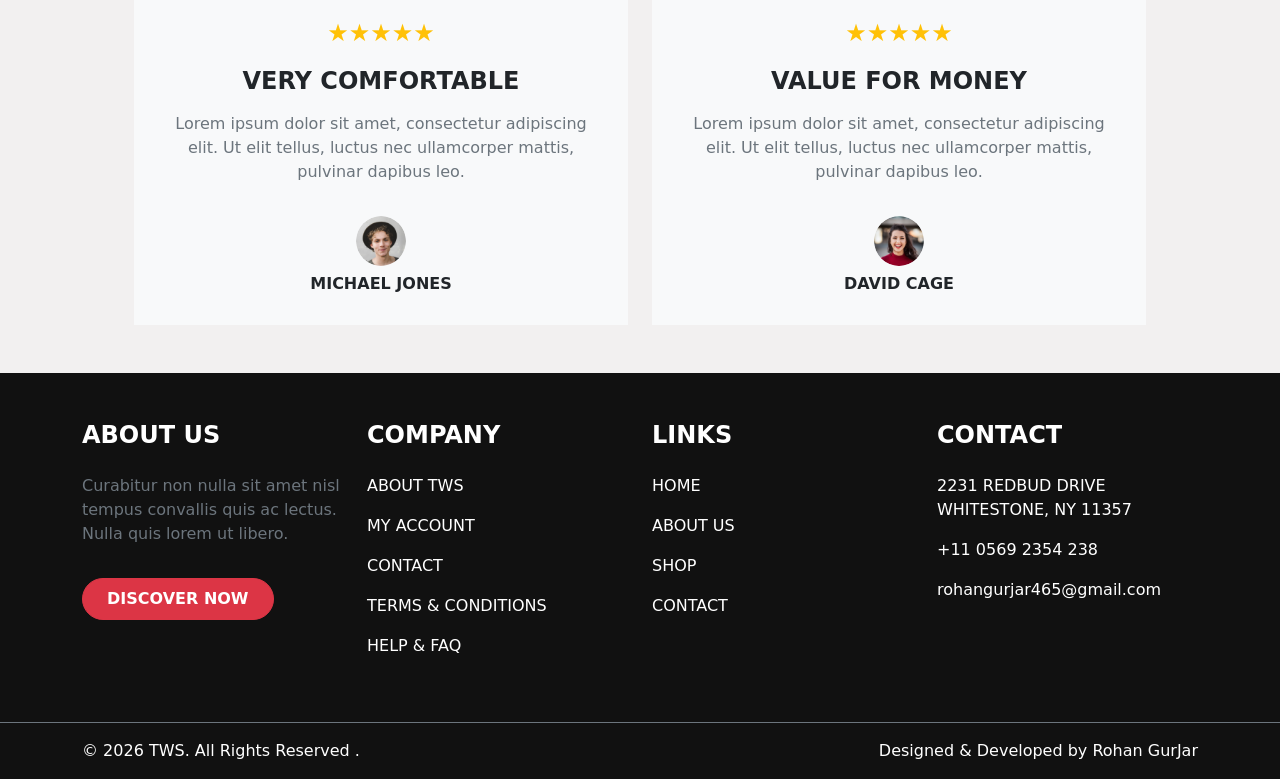
<file: about.html>
<!DOCTYPE html>
<html lang="en">

<head>
    <meta charset="UTF-8">
    <meta name="viewport" content="width=device-width, initial-scale=1.0">
    <title>ABOUT US - Headphones Shop</title>
    <link href="https://cdn.jsdelivr.net/npm/bootstrap@5.3.8/dist/css/bootstrap.min.css" rel="stylesheet">
    <link rel="stylesheet" href="https://cdn.jsdelivr.net/npm/bootstrap-icons@1.13.1/font/bootstrap-icons.min.css">
    <link rel="stylesheet" href="about.css">
    <link rel="stylesheet" href="popup.css">
</head>

<body>

    <header>

        <section class="about-hero">

            <nav class="navbar navbar-expand-lg position-relative z-3 pt-1 ">

                <div class="container">

                    <a class="navbar-brand ms-lg-5" href="index.html">
                        <img src="img/logo-2.svg" class="about-logo mt-1" alt="Logo">
                    </a>

                    <button class="navbar-toggler" type="button" data-bs-toggle="collapse" data-bs-target="#navbarNav">
                        <i class="bi bi-list text-white fs-3"></i>
                    </button>

                    <div class="collapse navbar-collapse py-3 gap-lg-1 mb-1" id="navbarNav">

                        <ul class="navbar-nav mx-auto gap-lg-1 fw-bold">
                            <li class="nav-item"><a class="nav-link text-white" href="index.html">HOME</a></li>
                            <li class="nav-item"><a class="nav-link text-white" href="about.html">ABOUT US</a></li>
                            <li class="nav-item"><a class="nav-link text-white" href="shop.html">SHOP</a></li>
                            <li class="nav-item"><a class="nav-link text-white" href="contact.html">CONTACT</a></li>
                        </ul>

                        <div class="cart-box">

                            <a href="cart.html"
                                class="d-flex align-items-center gap-2 text-white fw-bold fs-6 text-decoration-none">

                                <span id="cartTotal">
                                    Cart/₹0.00
                                </span>

                                <i class="bi bi-bag fs-5"></i>

                            </a>

                            <i class="bi bi-person-fill fs-5 text-white"></i>


                            <div class="cart-popup">

                                <div id="popupProducts"></div>


                                <div class="popup-subtotal">

                                    <span>
                                        Subtotal:
                                    </span>

                                    <span id="popupSubtotal">
                                        ₹0.00
                                    </span>

                                </div>


                                <a href="cart.html" class="view-cart-btn">

                                    VIEW CART

                                </a>


                                <a href="checkout.html" class="checkout-popup-btn">

                                    CHECKOUT

                                </a>

                            </div>

                        </div>
                    </div>

                </div>

            </nav>

            <div class="container text-white">
                <div class="row align-items-center about-hero-content">
                    <div class="col-12 col-lg-6">
                        <h1 class="display-1 fw-bold text-white">ABOUT US</h1>
                    </div>
                </div>
            </div>

        </section>

    </header>


    <main>

        <section class="py-5 about-images">
            <div class="container py-lg-5">
                <div class="row g-4">
                    <div class="col-12 col-lg-6"><img src="img/img-1a.jpg" class="img-fluid w-100 rounded-2"
                            alt="Person wearing headphones"></div>
                    <div class="col-12 col-lg-6"><img src="img/img-2a.jpg" class="img-fluid w-100 rounded-2"
                            alt="Headphones"></div>
                </div>
            </div>
        </section>
        <!-- do photo k nich se -->
        <section class="">
            <div class="container-fluid text-center">
                <h4 class="fw-bold">HEADPHONES SPECIALISTS</h4>
                <h1 class="display-4 fw-bold">LEARN OUR STORY</h1>
                <div class="row">
                    <div class="col-12 col-lg-12 py-4">
                        <p class="">Lorem ipsum dolor sit amet, consectetur adipiscing elit. Ut elit tellus, luctus nec
                            ullamcorper mattis, pulvinar dapibus leo. Nulla porttitor<br> accumsan tincidunt. Donec
                            sollicitudin molestie malesuada. Sed porttitor lectus nibh. Pellentesque in ipsum id orci
                            porta dapibus.
                            <br>Nulla quis lorem ut libero malesuada feugiat. Curabitur non nulla sit amet nisl tempus
                            convallis quis ac lectus.
                        </p>
                    </div>
                </div>
            </div>
        </section>
        <!-- LEARN OUR STORY k nich se -->
        <section class="py-5">

            <div class="container text-center mb-5">
                <h4 class="text-danger fw-bold">OUR EXPERTS</h4>
                <h1 class="fw-bold display-4">MEET THE TEAM</h1>
            </div>

            <div class="container">
                <div class="row g-4">

                    <div class="col-6 col-lg-3 text-center">
                        <img src="img/image03.jpg" class="img-fluid rounded-2 team-img" alt="Jessica Brown">
                        <h3 class="fw-bold fs-4 mt-4">JESSICA BROWN</h3>
                        <p class="text-secondary">Marketing</p>
                        <div class="d-flex justify-content-center gap-2">
                            <a href="#" class="social"><i class="bi bi-facebook"></i></a>
                            <a href="#" class="social"><i class="bi bi-twitter"></i></a>
                            <a href="#" class="social"><i class="bi bi-youtube"></i></a>
                        </div>
                    </div>

                    <div class="col-6 col-lg-3 text-center">
                        <img src="img/image04.jpg" class="img-fluid w-100 rounded-2 team-img" alt="Kevin Martin">
                        <h3 class="fw-bold fs-4 mt-4">KEVIN MARTIN</h3>
                        <p class="text-secondary">Sales</p>
                        <div class="d-flex justify-content-center gap-2">
                            <a href="#" class="social"><i class="bi bi-facebook"></i></a>
                            <a href="#" class="social"><i class="bi bi-twitter"></i></a>
                            <a href="#" class="social"><i class="bi bi-youtube"></i></a>
                        </div>
                    </div>

                    <div class="col-6 col-lg-3 text-center">
                        <img src="img/image02.jpg" class="img-fluid w-100 rounded-2 team-img" alt="Stiv Doe">
                        <h3 class="fw-bold fs-4 mt-4">STIV DOE</h3>
                        <p class="text-secondary">Manager</p>
                        <div class="d-flex justify-content-center gap-2">
                            <a href="#" class="social"><i class="bi bi-facebook"></i></a>
                            <a href="#" class="social"><i class="bi bi-twitter"></i></a>
                            <a href="#" class="social"><i class="bi bi-youtube"></i></a>
                        </div>
                    </div>

                    <div class="col-6 col-lg-3 text-center">
                        <img src="img/image01.jpg" class="img-fluid w-100 rounded-2 team-img" alt="Sarah Albert">
                        <h3 class="fw-bold fs-4 mt-4">SARAH ALBERT</h3>
                        <p class="text-secondary">Marketing</p>
                        <div class="d-flex justify-content-center gap-2">
                            <a href="#" class="social"><i class="bi bi-facebook"></i></a>
                            <a href="#" class="social"><i class="bi bi-twitter"></i></a>
                            <a href="#" class="social"><i class="bi bi-youtube"></i></a>
                        </div>
                    </div>

                </div>
            </div>

        </section>
        <!-- employ and manager e nich se  -->

        <section class="warranty-section position-relative">
            <img src="img/warranty.jpg" class="w-100 h-100 object-fit-cover" alt="Man wearing headphones">

            <div class="container position-absolute top-50 start-50 translate-middle">
                <div class="row justify-content-end">
                    <div class="col-12 col-lg-5">
                        <div class="bg-white rounded-2 p-4 p-lg-5 warranty-box">
                            <h2 class="fw-bold mb-5">PRODUCT WARRANTY</h2>

                            <div class="d-flex align-items-center gap-3 mb-4">
                                <i class="bi bi-check-circle-fill text-danger"></i>
                                <span class="fw-bold">WE PROVIDE FULL PROTECTION</span>
                            </div>

                            <div class="d-flex align-items-center gap-3 mb-4">
                                <i class="bi bi-check-circle-fill text-danger"></i>
                                <span class="fw-bold">SKILLED AND PROFESSIONAL AGENT</span>
                            </div>

                            <div class="d-flex align-items-center gap-3 mb-4">
                                <i class="bi bi-check-circle-fill text-danger"></i>
                                <span class="fw-bold">INSURANCE THAT FITS YOUR NEEDS</span>
                            </div>

                            <div class="d-flex align-items-center gap-3 mb-4">
                                <i class="bi bi-check-circle-fill text-danger"></i>
                                <span class="fw-bold">DEVICE INSURANCE IN MINUTE</span>
                            </div>

                            <div class="d-flex align-items-center gap-3">
                                <i class="bi bi-check-circle-fill text-danger"></i>
                                <span class="fw-bold">MEET THE TRUSTED SALESMAN</span>
                            </div>
                        </div>
                    </div>
                </div>
            </div>
        </section>
        <!-- warranty ke nich se  -->
        <section class="container py-5 px-5 px-lg-5">

            <div class="text-center mb-5">
                <h4 class="fw-bold text-danger mb-2">
                    CUSTOMER REVIEWS
                </h4>

                <h2 class="display-4 fw-bold">
                    WHAT DO THEY SAY
                </h2>
            </div>


            <div class="row gx-4 px-3 gy-4 text-center">

                <!-- Customer 1 -->
                <div class="col-12 col-md-6">

                    <div class="bg-light p-5 h-100">

                        <div class="text-warning fw-bold fs-4 mb-3">
                            ★★★★★
                        </div>

                        <h3 class="fw-bold fs-4">
                            BETTER THAN EXPECTED
                        </h3>

                        <p class="text-secondary mt-3">
                            Lorem ipsum dolor sit amet, consectetur adipiscing elit.
                            Ut elit tellus, luctus nec ullamcorper mattis,
                            pulvinar dapibus leo.
                        </p>

                        <img src="img/customer-1.png" class="rounded-circle mt-3 " width="50" height="50"
                            alt="Jimmy Cage">

                        <h6 class="fw-bold mt-2">
                            JIMMY CAGE
                        </h6>

                    </div>

                </div>


                <!-- Customer 2 -->
                <div class="col-12 col-md-6">

                    <div class="bg-light p-5 h-100">

                        <div class="text-warning fw-bold fs-4 mb-3">
                            ★★★★★
                        </div>

                        <h3 class="fw-bold fs-4">
                            BETTER THAN EXPECTED
                        </h3>

                        <p class="text-secondary mt-3">
                            Lorem ipsum dolor sit amet, consectetur adipiscing elit.
                            Ut elit tellus, luctus nec ullamcorper mattis,
                            pulvinar dapibus leo.
                        </p>

                        <img src="img/customer-2.png" class="rounded-circle mt-3 " width="50" height="50"
                            alt="Jimmy Cage">

                        <h6 class="fw-bold mt-2">
                            JIMMY CAGE
                        </h6>

                    </div>

                </div>

                <!-- Customer 3 -->
                <div class="col-12 col-md-6">

                    <div class="bg-light p-4 h-100">

                        <div class="text-warning fw-bold fs-4 mb-3">
                            ★★★★★
                        </div>

                        <h3 class="fw-bold fs-4">
                            VERY COMFORTABLE
                        </h3>

                        <p class="text-secondary mt-3">
                            Lorem ipsum dolor sit amet, consectetur adipiscing elit.
                            Ut elit tellus, luctus nec ullamcorper mattis,
                            pulvinar dapibus leo.
                        </p>

                        <img src="img/customer-1.png" class="rounded-circle mt-3" width="50" height="50"
                            alt="Michael Jones">

                        <h6 class="fw-bold mt-2">
                            MICHAEL JONES
                        </h6>

                    </div>

                </div>


                <!-- Customer 4 -->
                <div class="col-12 col-md-6">

                    <div class="bg-light p-4 h-100">

                        <div class="text-warning fw-bold fs-4 mb-3">
                            ★★★★★
                        </div>

                        <h3 class="fw-bold fs-4">
                            VALUE FOR MONEY
                        </h3>

                        <p class="text-secondary mt-3">
                            Lorem ipsum dolor sit amet, consectetur adipiscing elit.
                            Ut elit tellus, luctus nec ullamcorper mattis,
                            pulvinar dapibus leo.
                        </p>

                        <img src="img/customer-2.png" class="rounded-circle mt-3" width="50" height="50"
                            alt="David Cage">

                        <h6 class="fw-bold mt-2">
                            DAVID CAGE
                        </h6>

                    </div>

                </div>

            </div>

        </section>
    </main>

    <footer>

        <section class="main-footer text-white py-5">

            <div class="container">

                <div class="row g-4 text-center text-lg-start">

                    <div class="col-12 col-md-6 col-lg-3">

                        <h4 class="fw-bold">ABOUT US</h4>

                        <p class="text-secondary mt-4">Curabitur non nulla sit amet nisl tempus convallis quis ac
                            lectus. Nulla quis lorem ut libero.</p>

                        <a href="#" class="btn btn-danger rounded-pill px-4 py-2 fw-bold mt-3">DISCOVER NOW</a>

                    </div>

                    <div class="col-12 col-md-6 col-lg-3">

                        <h4 class="fw-bold">COMPANY</h4>

                        <div class="mt-4">

                            <p>ABOUT TWS</p>

                            <p>MY ACCOUNT</p>

                            <p>CONTACT</p>

                            <p>TERMS & CONDITIONS</p>

                            <p>HELP & FAQ</p>

                        </div>

                    </div>

                    <div class="col-12 col-md-6 col-lg-3">

                        <h4 class="fw-bold">LINKS</h4>

                        <div class="mt-4">

                            <p>HOME</p>

                            <p>ABOUT US</p>

                            <p>SHOP</p>

                            <p>CONTACT</p>

                        </div>

                    </div>

                    <div class="col-12 col-md-6 col-lg-3">

                        <h4 class="fw-bold">CONTACT</h4>

                        <div class="mt-4">

                            <p>2231 REDBUD DRIVE WHITESTONE, NY 11357</p>

                            <p>+11 0569 2354 238</p>

                            <p>rohangurjar465@gmail.com</p>

                        </div>

                    </div>

                </div>

            </div>

        </section>

        <section class="copy-footer text-white border-top border-secondary py-3">

            <div class="container">

                <div class="d-flex flex-column flex-md-row justify-content-between align-items-center gap-2">

                    <p class="mb-0">© 2026 TWS. All Rights Reserved .</p>

                    <p class="mb-0">Designed & Developed by Rohan GurJar</p>

                </div>

            </div>

        </section>

    </footer>

    <script src="web.js"></script>
    <script src="https://cdn.jsdelivr.net/npm/bootstrap@5.3.8/dist/js/bootstrap.bundle.min.js"></script>

</body>

</html>
</file>
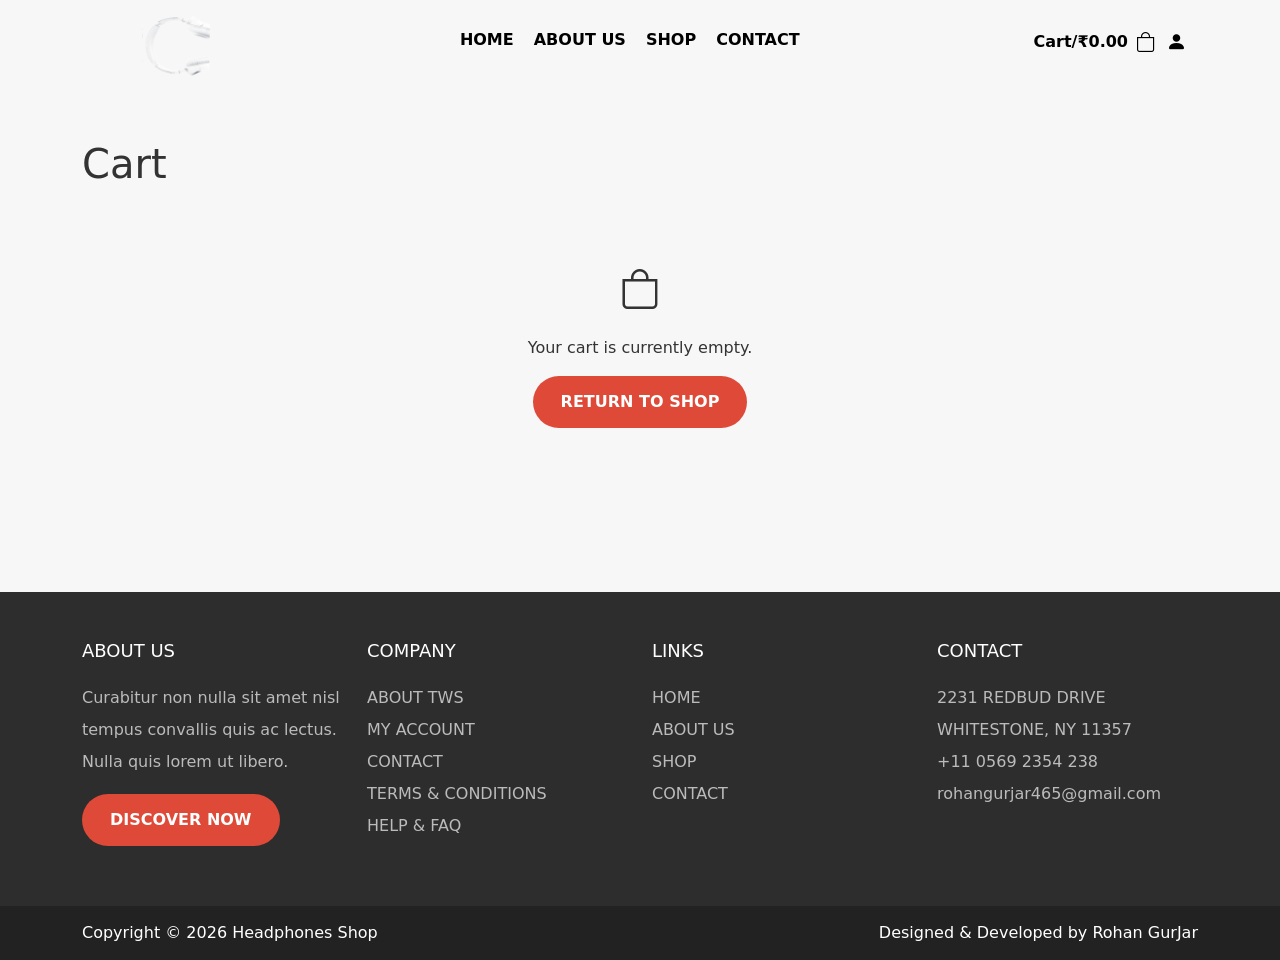
<file: cart.html>
<!DOCTYPE html>
<html lang="en">

<head>
    <meta charset="UTF-8">
    <meta name="viewport" content="width=device-width, initial-scale=1.0">
    <title>Cart</title>
    <link href="https://cdn.jsdelivr.net/npm/bootstrap@5.3.8/dist/css/bootstrap.min.css" rel="stylesheet">
    <link rel="stylesheet" href="https://cdn.jsdelivr.net/npm/bootstrap-icons@1.13.1/font/bootstrap-icons.min.css">
    <link rel="stylesheet" href="cart.css">
    <link rel="stylesheet" href="popup.css">
</head>

<body>

    <nav class="navbar navbar-expand-lg position-relative z-3 pt-1 ms-4 ">

        <div class="container">

            <a class="navbar-brand ms-lg-5" href="index.html">
                <img src="img/logo-2.svg" class="about-logo mt-1" alt="Logo">
            </a>

            <button class="navbar-toggler" type="button" data-bs-toggle="collapse" data-bs-target="#navbarNav">
                <i class="bi bi-list text-white fs-6"></i>
            </button>

            <div class="collapse navbar-collapse py-3 mb-1 me-4" id="navbarNav">

                <ul class="navbar-nav mx-auto gap-lg-1 fw-bold mb-1 ">
                    <li class="nav-item"><a class="nav-link text-black" href="index.html">HOME</a></li>
                    <li class="nav-item"><a class="nav-link text-black" href="about.html">ABOUT US</a></li>
                    <li class="nav-item"><a class="nav-link text-black" href="shop.html">SHOP</a></li>
                    <li class="nav-item"><a class="nav-link text-black" href="contact.html">CONTACT</a></li>
                </ul>

                <div class="cart-box">

                    <a href="cart.html"
                        class="d-flex align-items-center gap-2 text-black fw-bold fs-6 text-decoration-none">

                        <span id="cartTotal">
                            Cart/₹0.00
                        </span>

                        <i class="bi bi-bag fs-5"></i>

                    </a>

                    <i class="bi bi-person-fill fs-5 text-black"></i>


                    <div class="cart-popup">

                        <div id="popupProducts"></div>


                        <div class="popup-subtotal">

                            <span>
                                Subtotal:
                            </span>

                            <span id="popupSubtotal">
                                ₹0.00
                            </span>

                        </div>


                        <a href="cart.html" class="view-cart-btn">

                            VIEW CART

                        </a>


                        <a href="checkout.html" class="checkout-popup-btn">

                            CHECKOUT

                        </a>

                    </div>

                </div>
            </div>

        </div>

    </nav>

    <section class="cart-section py-5">
        <div class="container">
            <h1 class="mb-4">Cart</h1>

            <div id="cartContainer"></div>

            <div id="cartTotals" class="cart-totals ms-auto mt-4">
                <h3>Cart totals</h3>

                <div class="total-row">
                    <span>Subtotal</span>
                    <span id="subtotalPrice">₹0.00</span>
                </div>

                <div class="total-row">
                    <span>Total</span>
                    <span id="totalPrice">₹0.00</span>
                </div>

                <button id="checkoutBtn" class="checkout-btn">
                    PROCEED TO CHECKOUT
                </button>
            </div>

            <div id="emptyCart" class="text-center py-5 d-none">
                <i class="bi bi-bag fs-1"></i>
                <p class="mt-3">Your cart is currently empty.</p>
                <a href="shop.html" class="return-btn">RETURN TO SHOP</a>
            </div>
        </div>
    </section>

    <footer>
        <div class="footer-main py-5">
            <div class="container">
                <div class="row text-center text-lg-start">
                    <div class="col-lg-3">
                        <h3>ABOUT US</h3>
                        <p>Curabitur non nulla sit amet nisl tempus convallis quis ac lectus.<br>Nulla quis lorem ut
                            libero.</p>
                        <a href="about.html" class="discover-btn">DISCOVER NOW</a>
                    </div>

                    <div class="col-lg-3">
                        <h3>COMPANY</h3>
                        <p>ABOUT TWS<br>MY ACCOUNT<br>CONTACT<br>TERMS & CONDITIONS<br>HELP & FAQ</p>
                    </div>

                    <div class="col-lg-3">
                        <h3>LINKS</h3>
                        <p>HOME<br>ABOUT US<br>SHOP<br>CONTACT</p>
                    </div>

                    <div class="col-lg-3">
                        <h3>CONTACT</h3>
                        <p>2231 REDBUD DRIVE<br>WHITESTONE, NY 11357<br>+11 0569 2354 238<br>rohangurjar465@gmail.com
                        </p>
                    </div>
                </div>
            </div>
        </div>

        <div class="footer-bottom">
            <div class="container">
                <div class="d-flex flex-column flex-md-row justify-content-between">
                    <p>Copyright © 2026 Headphones Shop</p>
                    <p>Designed & Developed by Rohan GurJar</p>
                </div>
            </div>
        </div>
    </footer>

    <script src="https://cdn.jsdelivr.net/npm/bootstrap@5.3.8/dist/js/bootstrap.bundle.min.js"></script>
    <script src="web.js"></script>
    <script src="cart.js"></script>
</body>

</html>
</file>
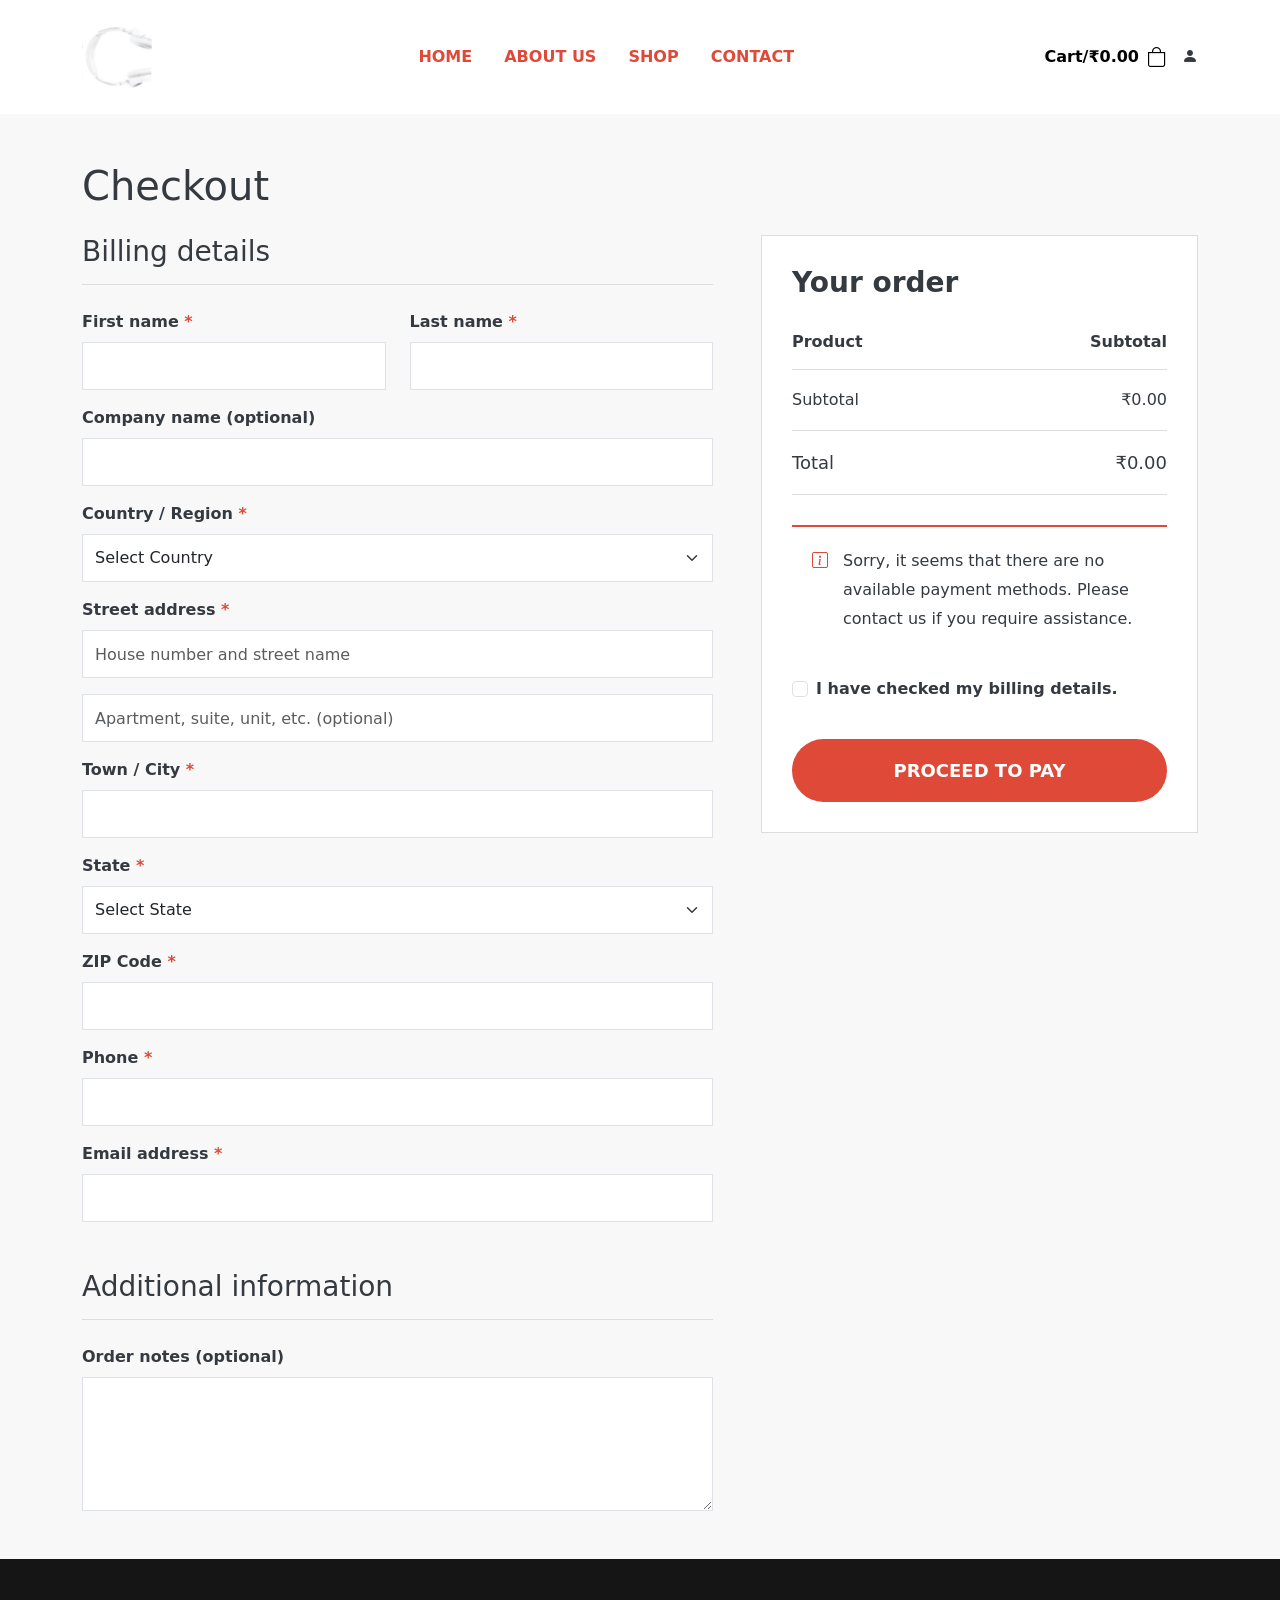
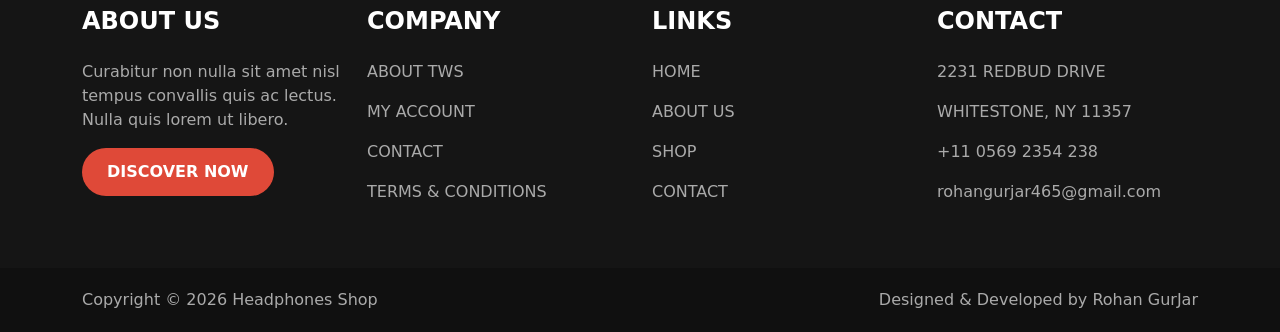
<file: checkout.html>
<!DOCTYPE html>
<html lang="en">

<head>
    <meta charset="UTF-8">
    <meta name="viewport" content="width=device-width, initial-scale=1.0">

    <title>Checkout</title>

    <!-- Bootstrap -->
    <link href="https://cdn.jsdelivr.net/npm/bootstrap@5.3.8/dist/css/bootstrap.min.css" rel="stylesheet">

    <!-- Bootstrap Icons -->
    <link rel="stylesheet" href="https://cdn.jsdelivr.net/npm/bootstrap-icons@1.13.1/font/bootstrap-icons.min.css">

    <!-- CSS -->
    <link rel="stylesheet" href="checkout.css">
    <link rel="stylesheet" href="popup.css">
</head>

<body>

    <!-- Navbar -->
    <nav class="navbar navbar-expand-lg">
        <div class="container">

            <a class="navbar-brand" href="index.html">
                <img src="img/logo-2.svg" width="70" alt="Logo">
            </a>

            <button class="navbar-toggler" type="button" data-bs-toggle="collapse" data-bs-target="#navbarNav">

                <i class="bi bi-list"></i>
            </button>

            <div class="collapse navbar-collapse" id="navbarNav">

                <ul class="navbar-nav mx-auto gap-lg-3 fw-bold">

                    <li class="nav-item">
                        <a class="nav-link" href="index.html">
                            HOME
                        </a>
                    </li>

                    <li class="nav-item">
                        <a class="nav-link" href="about.html">
                            ABOUT US
                        </a>
                    </li>

                    <li class="nav-item">
                        <a class="nav-link" href="shop.html">
                            SHOP
                        </a>
                    </li>

                    <li class="nav-item">
                        <a class="nav-link" href="contact.html">
                            CONTACT
                        </a>
                    </li>

                </ul>

                <div class="cart-box">

                    <a href="cart.html" class="d-flex align-items-center gap-2 text-black fw-bold text-decoration-none">

                        <span id="cartTotal">
                            Cart/₹0.00
                        </span>

                        <i class="bi bi-bag fs-5"></i>

                    </a>

                    <i class="bi bi-person-fill"></i>

                    <div class="cart-popup">
                        <div id="popupProducts"></div>
                        <div class="popup-subtotal">
                            <span>Subtotal:</span>
                            <span id="popupSubtotal">₹0.00</span>
                        </div>
                        <a href="cart.html" class="view-cart-btn">VIEW CART</a>
                        <a href="checkout.html" class="checkout-popup-btn">CHECKOUT</a>
                    </div>

                </div>

            </div>

        </div>
    </nav>


    <!-- Checkout -->
    <section class="checkout-section py-5">

        <div class="container">

            <h1 class="checkout-page-title">
                Checkout
            </h1>


            <form id="checkoutForm">

                <div class="row g-5">

                    <!-- Left -->
                    <div class="col-12 col-lg-7">

                        <h3 class="section-title">
                            Billing details
                        </h3>


                        <!-- First and Last Name -->
                        <div class="row g-4">

                            <div class="col-12 col-md-6">

                                <label>
                                    First name
                                    <span>*</span>
                                </label>

                                <input type="text" id="firstName" class="form-control" required>

                            </div>


                            <div class="col-12 col-md-6">

                                <label>
                                    Last name
                                    <span>*</span>
                                </label>

                                <input type="text" id="lastName" class="form-control" required>

                            </div>

                        </div>


                        <!-- Company -->
                        <div class="mt-3">

                            <label>
                                Company name (optional)
                            </label>

                            <input type="text" class="form-control">

                        </div>


                        <!-- Country -->
                        <div class="mt-3">

                            <label>
                                Country / Region
                                <span>*</span>
                            </label>

                            <select class="form-select" id="country" required>

                                <option value="">
                                    Select Country
                                </option>

                                <option value="India">
                                    India
                                </option>

                                <option value="United States">
                                    United States (US)
                                </option>

                                <option value="United Kingdom">
                                    United Kingdom
                                </option>

                                <option value="Canada">
                                    Canada
                                </option>

                            </select>

                        </div>


                        <!-- Street -->
                        <div class="mt-3">

                            <label>
                                Street address
                                <span>*</span>
                            </label>

                            <input type="text" class="form-control mb-3" placeholder="House number and street name"
                                required>

                            <input type="text" class="form-control"
                                placeholder="Apartment, suite, unit, etc. (optional)">

                        </div>


                        <!-- City -->
                        <div class="mt-3">

                            <label>
                                Town / City
                                <span>*</span>
                            </label>

                            <input type="text" class="form-control" required>

                        </div>


                        <!-- State -->
                        <div class="mt-3">

                            <label>
                                State
                                <span>*</span>
                            </label>

                            <select class="form-select" id="state" required>

                                <option value="">
                                    Select State
                                </option>

                                <option value="Madhya Pradesh">
                                    Madhya Pradesh
                                </option>

                                <option value="Maharashtra">
                                    Maharashtra
                                </option>

                                <option value="Delhi">
                                    Delhi
                                </option>

                                <option value="Rajasthan">
                                    Rajasthan
                                </option>

                            </select>

                        </div>


                        <!-- ZIP -->
                        <div class="mt-3">

                            <label>
                                ZIP Code
                                <span>*</span>
                            </label>

                            <input type="text" class="form-control" required>

                        </div>


                        <!-- Phone -->
                        <div class="mt-3">

                            <label>
                                Phone
                                <span>*</span>
                            </label>

                            <input type="tel" class="form-control" required>

                        </div>


                        <!-- Email -->
                        <div class="mt-3">

                            <label>
                                Email address
                                <span>*</span>
                            </label>

                            <input type="email" class="form-control" required>

                        </div>


                        <!-- Additional -->
                        <h3 class="section-title mt-5">
                            Additional information
                        </h3>

                        <label>
                            Order notes (optional)
                        </label>

                        <textarea class="form-control" rows="5" placeholder="Notes about your order">
                        </textarea>

                    </div>


                    <!-- Right -->
                    <div class="col-12 col-lg-5">

                        <div class="order-box">

                            <h3>
                                Your order
                            </h3>


                            <!-- Heading -->
                            <div class="order-heading">

                                <span>
                                    Product
                                </span>

                                <span>
                                    Subtotal
                                </span>

                            </div>


                            <!-- JS Product -->
                            <div id="checkoutOrderItems">
                            </div>


                            <!-- Subtotal -->
                            <div class="order-row">

                                <span>
                                    Subtotal
                                </span>

                                <span id="checkoutSubtotal">
                                    ₹0.00
                                </span>

                            </div>


                            <!-- Total -->
                            <div class="order-row total-row">

                                <span>
                                    Total
                                </span>

                                <span id="checkoutTotal">
                                    ₹0.00
                                </span>

                            </div>


                            <!-- Payment -->
                            <div class="payment-message">

                                <i class="bi bi-info-square"></i>

                                <span>
                                    Sorry, it seems that there are no
                                    available payment methods.
                                    Please contact us if you require
                                    assistance.
                                </span>

                            </div>


                            <!-- Checkbox -->
                            <div class="form-check mt-4">

                                <input class="form-check-input" type="checkbox" id="termsCheck" required>

                                <label class="form-check-label" for="termsCheck">

                                    I have checked my billing details.

                                </label>

                            </div>


                            <!-- Button -->
                            <button type="submit" class="place-order-btn">
                                PROCEED TO PAY

                            </button>

                        </div>

                    </div>

                </div>

            </form>

        </div>

    </section>


    <!-- Footer -->
    <footer>

        <section class="footer-main py-5">

            <div class="container">

                <div class="row g-4 text-center text-lg-start">

                    <div class="col-12 col-md-6 col-lg-3">

                        <h4>
                            ABOUT US
                        </h4>

                        <p>
                            Curabitur non nulla sit amet nisl
                            tempus convallis quis ac lectus.
                            Nulla quis lorem ut libero.
                        </p>

                        <a href="about.html" class="discover-btn">

                            DISCOVER NOW

                        </a>

                    </div>


                    <div class="col-12 col-md-6 col-lg-3">

                        <h4>
                            COMPANY
                        </h4>

                        <p>ABOUT TWS</p>

                        <p>MY ACCOUNT</p>

                        <p>CONTACT</p>

                        <p>TERMS & CONDITIONS</p>

                    </div>


                    <div class="col-12 col-md-6 col-lg-3">

                        <h4>
                            LINKS
                        </h4>

                        <p>HOME</p>

                        <p>ABOUT US</p>

                        <p>SHOP</p>

                        <p>CONTACT</p>

                    </div>


                    <div class="col-12 col-md-6 col-lg-3">

                        <h4>
                            CONTACT
                        </h4>

                        <p>
                            2231 REDBUD DRIVE
                        </p>

                        <p>
                            WHITESTONE, NY 11357
                        </p>

                        <p>
                            +11 0569 2354 238
                        </p>

                        <p>
                            rohangurjar465@gmail.com
                        </p>

                    </div>

                </div>

            </div>

        </section>


        <section class="footer-bottom">

            <div class="container">

                <div class="d-flex flex-column flex-md-row justify-content-between align-items-center">

                    <p>
                        Copyright © 2026 Headphones Shop
                    </p>

                    <p>
                        Designed & Developed by Rohan GurJar
                    </p>

                </div>

            </div>

        </section>

    </footer>


    <!-- Bootstrap JS -->
    <script src="https://cdn.jsdelivr.net/npm/bootstrap@5.3.8/dist/js/bootstrap.bundle.min.js"></script>

    <!-- Checkout JS -->
    <script src="web.js"></script>
    <script src="checkout.js"></script>

</body>

</html>
</file>
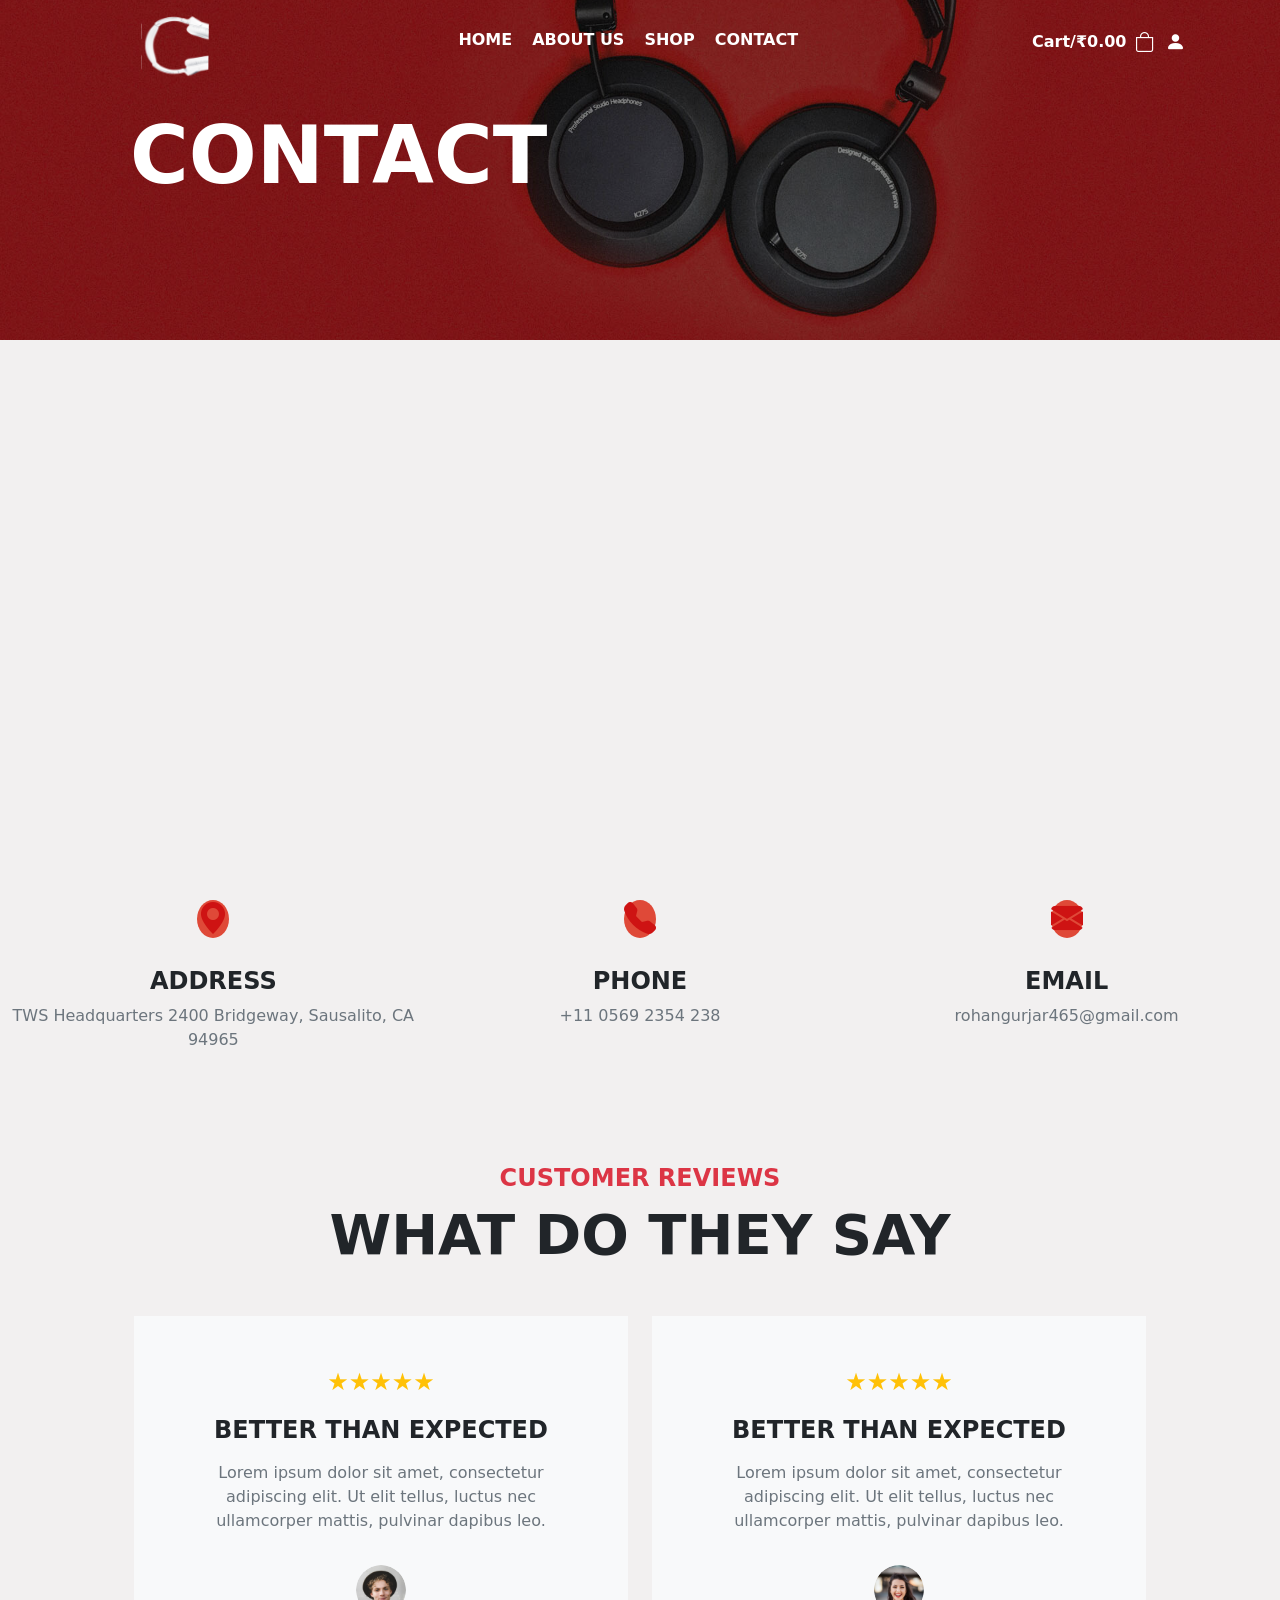
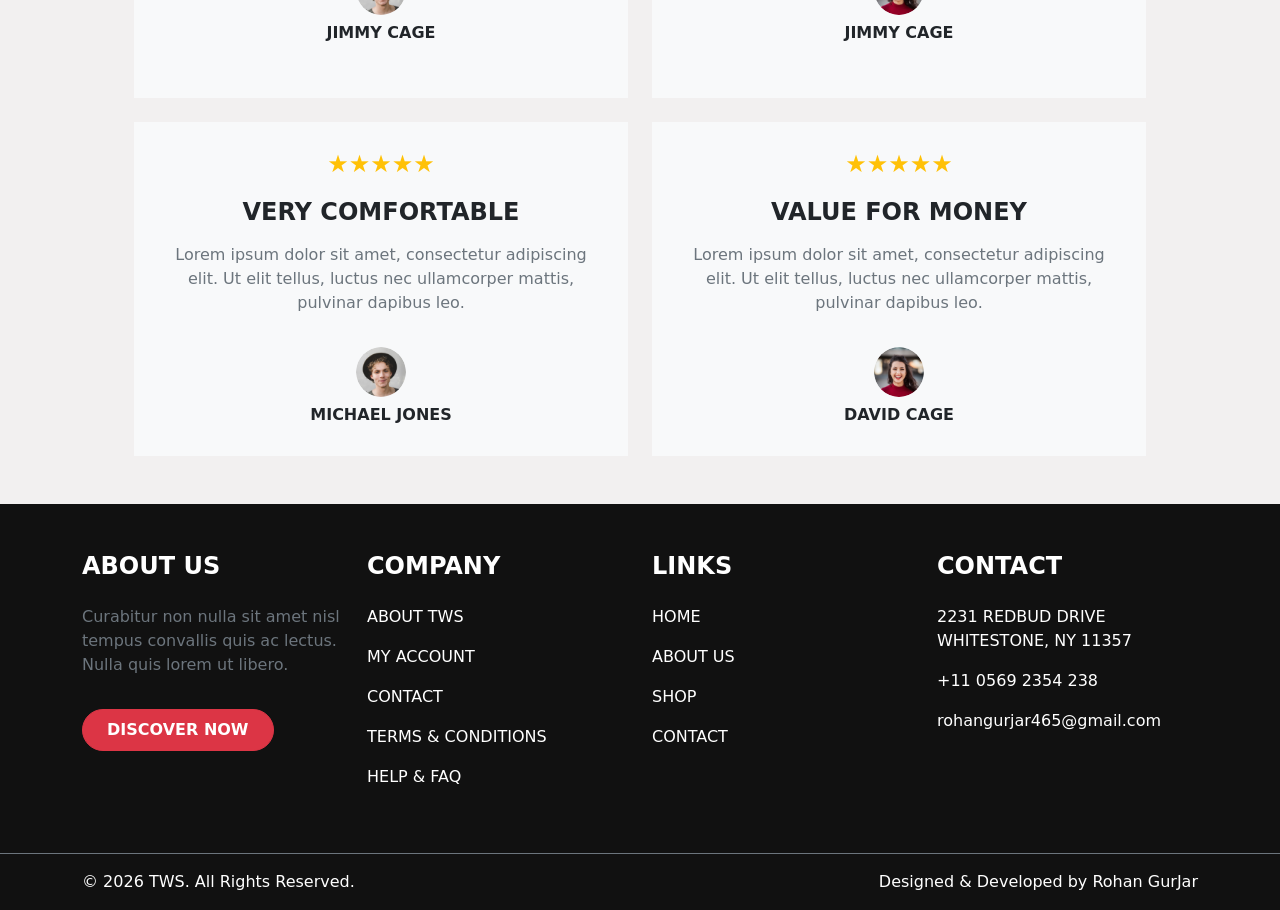
<file: contact.html>
<!DOCTYPE html>
<html lang="en">

<head>

    <head>
        <meta charset="UTF-8">
        <meta name="viewport" content="width=device-width, initial-scale=1.0">
        <title>ABOUT US - Headphones Shop</title>
        <link href="https://cdn.jsdelivr.net/npm/bootstrap@5.3.8/dist/css/bootstrap.min.css" rel="stylesheet">
        <link rel="stylesheet" href="https://cdn.jsdelivr.net/npm/bootstrap-icons@1.13.1/font/bootstrap-icons.min.css">
        <link rel="stylesheet" href="contact.css">
        <link rel="stylesheet" href="popup.css">
    </head>
</head>

<body>
    <header>

        <section class="about-hero">

            <nav class="navbar navbar-expand-lg position-relative z-3 pt-1 ">

                <div class="container">

                    <a class="navbar-brand ms-lg-5" href="index.html">
                        <img src="img/logo-2.svg" class="about-logo mt-1" alt="Logo">
                    </a>

                    <button class="navbar-toggler" type="button" data-bs-toggle="collapse" data-bs-target="#navbarNav">
                        <i class="bi bi-list text-white fs-6"></i>
                    </button>

                    <div class="collapse navbar-collapse py-3 mb-1 me-4" id="navbarNav">

                        <ul class="navbar-nav mx-auto gap-lg-1 fw-bold mb-1 ">
                            <li class="nav-item"><a class="nav-link text-white" href="index.html">HOME</a></li>
                            <li class="nav-item"><a class="nav-link text-white" href="about.html">ABOUT US</a></li>
                            <li class="nav-item"><a class="nav-link text-white" href="shop.html">SHOP</a></li>
                            <li class="nav-item"><a class="nav-link text-white" href="contact.html">CONTACT</a></li>
                        </ul>

                        <div class="cart-box">
                            <a href="cart.html"
                                class="d-flex align-items-center gap-2 text-white fw-bold fs-6 text-decoration-none">
                                <span id="cartTotal">Cart/₹0.00</span>
                                <i class="bi bi-bag fs-5"></i>
                            </a>
                            <i class="bi bi-person-fill fs-5 text-white"></i>

                            <div class="cart-popup">
                                <div id="popupProducts"></div>
                                <div class="popup-subtotal">
                                    <span>Subtotal:</span>
                                    <span id="popupSubtotal">₹0.00</span>
                                </div>
                                <a href="cart.html" class="view-cart-btn">VIEW CART</a>
                                <a href="checkout.html" class="checkout-popup-btn">CHECKOUT</a>
                            </div>
                        </div>
                    </div>

                </div>

            </nav>

            <div class="container text-white">
                <div class="row align-items-center about-hero-content">
                    <div class="col-12 col-lg-6">
                        <h1 class="display-1 fw-bold text-white ms-5 mt-3">CONTACT</h1>
                    </div>
                </div>
            </div>

        </section>

    </header>
    <!-- hero -->
    <main>
        <section>
            <div class="map-container">
                <div class="row">
                    <div class="col-lg-12 ">
                        <iframe
                            src="https://www.google.com/maps?q=Behadi,+Khategaon,+Dewas,+Madhya+Pradesh,+India&output=embed"
                            width="100%" height="500" style loading="">
                        </iframe>
                    </div>
                </div>
            </div>

        </section>
        <section>
            <div class="container-fluid py-5">
                <div class="row text-center">

                    <div class="col-12 col-lg-4">
                        <i class="bi bi-geo-alt-fill social-add fs-2"></i>
                        <h3 class="fw-bold fs-4 mt-4">ADDRESS</h3>
                        <p class="text-secondary">
                            TWS Headquarters 2400 Bridgeway, Sausalito, CA 94965
                        </p>
                    </div>

                    <div class="col-12 col-lg-4">
                        <i class="bi bi-telephone-fill social-add fs-2"></i>
                        <h3 class="fw-bold fs-4 mt-4">PHONE</h3>
                        <p class="text-secondary">
                            +11 0569 2354 238
                        </p>
                    </div>

                    <div class="col-12 col-lg-4">
                        <i class="bi bi-envelope-fill social-add fs-2"></i>
                        <h3 class="fw-bold fs-4 mt-4">EMAIL</h3>
                        <p class="text-secondary">
                            rohangurjar465@gmail.com
                        </p>
                    </div>

                </div>
            </div>
        </section>
        <!-- addres ke nich se  -->
        <section class="container py-5 px-5 px-lg-5">

            <div class="text-center mb-5">
                <h4 class="fw-bold text-danger mb-2">
                    CUSTOMER REVIEWS
                </h4>

                <h2 class="display-4 fw-bold">
                    WHAT DO THEY SAY
                </h2>
            </div>


            <div class="row gx-4 px-3 gy-4 text-center">

                <!-- Customer 1 -->
                <div class="col-12 col-md-6">

                    <div class="bg-light p-5 h-100">

                        <div class="text-warning fw-bold fs-4 mb-3">
                            ★★★★★
                        </div>

                        <h3 class="fw-bold fs-4">
                            BETTER THAN EXPECTED
                        </h3>

                        <p class="text-secondary mt-3">
                            Lorem ipsum dolor sit amet, consectetur adipiscing elit.
                            Ut elit tellus, luctus nec ullamcorper mattis,
                            pulvinar dapibus leo.
                        </p>

                        <img src="img/customer-1.png" class="rounded-circle mt-3 " width="50" height="50"
                            alt="Jimmy Cage">

                        <h6 class="fw-bold mt-2">
                            JIMMY CAGE
                        </h6>

                    </div>

                </div>


                <!-- Customer 2 -->
                <div class="col-12 col-md-6">

                    <div class="bg-light p-5 h-100">

                        <div class="text-warning fw-bold fs-4 mb-3">
                            ★★★★★
                        </div>

                        <h3 class="fw-bold fs-4">
                            BETTER THAN EXPECTED
                        </h3>

                        <p class="text-secondary mt-3">
                            Lorem ipsum dolor sit amet, consectetur adipiscing elit.
                            Ut elit tellus, luctus nec ullamcorper mattis,
                            pulvinar dapibus leo.
                        </p>

                        <img src="img/customer-2.png" class="rounded-circle mt-3 " width="50" height="50"
                            alt="Jimmy Cage">

                        <h6 class="fw-bold mt-2">
                            JIMMY CAGE
                        </h6>

                    </div>

                </div>

                <!-- Customer 3 -->
                <div class="col-12 col-md-6">

                    <div class="bg-light p-4 h-100">

                        <div class="text-warning fw-bold fs-4 mb-3">
                            ★★★★★
                        </div>

                        <h3 class="fw-bold fs-4">
                            VERY COMFORTABLE
                        </h3>

                        <p class="text-secondary mt-3">
                            Lorem ipsum dolor sit amet, consectetur adipiscing elit.
                            Ut elit tellus, luctus nec ullamcorper mattis,
                            pulvinar dapibus leo.
                        </p>

                        <img src="img/customer-1.png" class="rounded-circle mt-3" width="50" height="50"
                            alt="Michael Jones">

                        <h6 class="fw-bold mt-2">
                            MICHAEL JONES
                        </h6>

                    </div>

                </div>


                <!-- Customer 4 -->
                <div class="col-12 col-md-6">

                    <div class="bg-light p-4 h-100">

                        <div class="text-warning fw-bold fs-4 mb-3">
                            ★★★★★
                        </div>

                        <h3 class="fw-bold fs-4">
                            VALUE FOR MONEY
                        </h3>

                        <p class="text-secondary mt-3">
                            Lorem ipsum dolor sit amet, consectetur adipiscing elit.
                            Ut elit tellus, luctus nec ullamcorper mattis,
                            pulvinar dapibus leo.
                        </p>

                        <img src="img/customer-2.png" class="rounded-circle mt-3" width="50" height="50"
                            alt="David Cage">

                        <h6 class="fw-bold mt-2">
                            DAVID CAGE
                        </h6>

                    </div>

                </div>

            </div>

        </section>
    </main>

    <footer>

        <section class="main-footer text-white py-5">

            <div class="container">

                <div class="row g-4 text-center text-lg-start">

                    <div class="col-12 col-md-6 col-lg-3">

                        <h4 class="fw-bold">ABOUT US</h4>

                        <p class="text-secondary mt-4">Curabitur non nulla sit amet nisl tempus convallis quis ac
                            lectus. Nulla quis lorem ut libero.</p>

                        <a href="#" class="btn btn-danger rounded-pill px-4 py-2 fw-bold mt-3">DISCOVER NOW</a>

                    </div>

                    <div class="col-12 col-md-6 col-lg-3">

                        <h4 class="fw-bold">COMPANY</h4>

                        <div class="mt-4">

                            <p>ABOUT TWS</p>

                            <p>MY ACCOUNT</p>

                            <p>CONTACT</p>

                            <p>TERMS & CONDITIONS</p>

                            <p>HELP & FAQ</p>

                        </div>

                    </div>

                    <div class="col-12 col-md-6 col-lg-3">

                        <h4 class="fw-bold">LINKS</h4>

                        <div class="mt-4">

                            <p>HOME</p>

                            <p>ABOUT US</p>

                            <p>SHOP</p>

                            <p>CONTACT</p>

                        </div>

                    </div>

                    <div class="col-12 col-md-6 col-lg-3">

                        <h4 class="fw-bold">CONTACT</h4>

                        <div class="mt-4">

                            <p>2231 REDBUD DRIVE WHITESTONE, NY 11357</p>

                            <p>+11 0569 2354 238</p>

                            <p>rohangurjar465@gmail.com</p>

                        </div>

                    </div>

                </div>

            </div>

        </section>

        <section class="copy-footer text-white border-top border-secondary py-3">

            <div class="container">

                <div class="d-flex flex-column flex-md-row justify-content-between align-items-center gap-2">

                    <p class="mb-0">© 2026 TWS. All Rights Reserved.</p>

                    <p class="mb-0">Designed & Developed by Rohan GurJar</p>

                </div>

            </div>

        </section>

    </footer>
    <script src="https://cdn.jsdelivr.net/npm/bootstrap@5.3.8/dist/js/bootstrap.bundle.min.js"></script>
    <script src="web.js"></script>

</body>

</html>
</file>
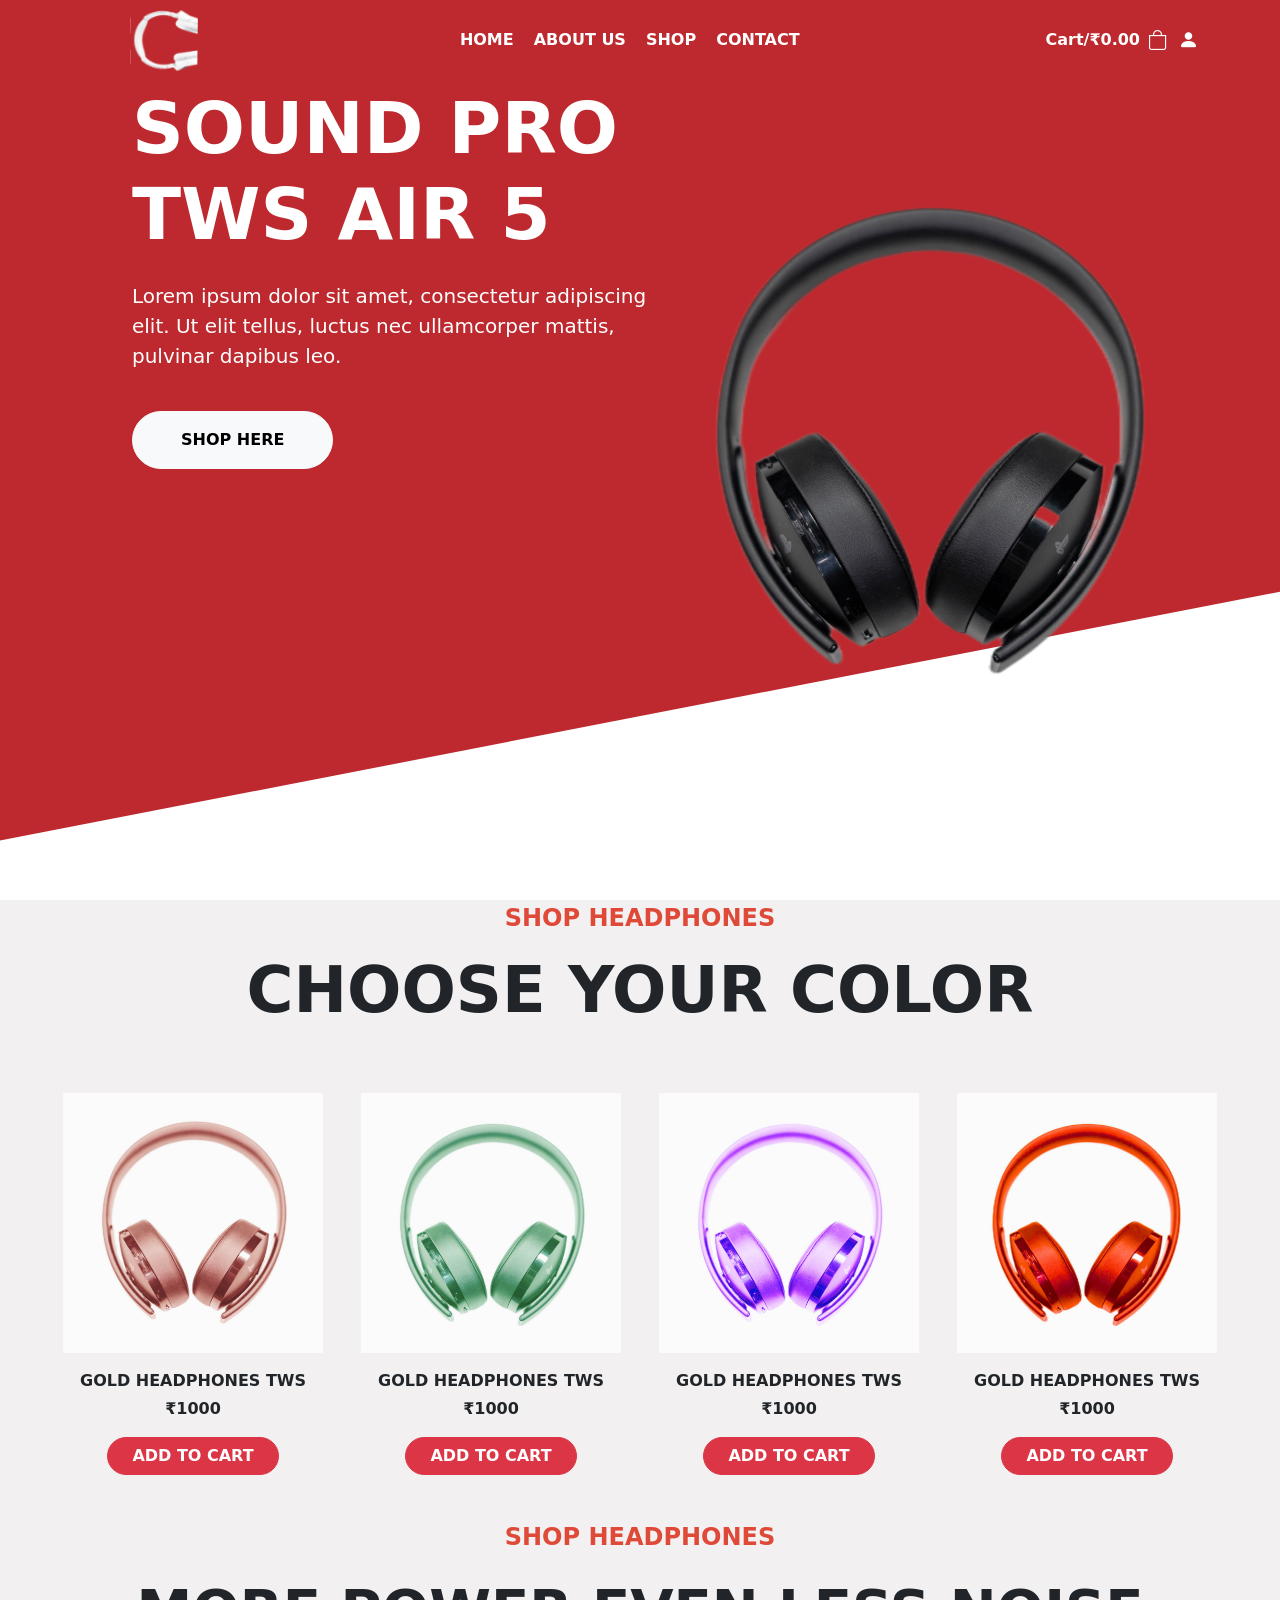
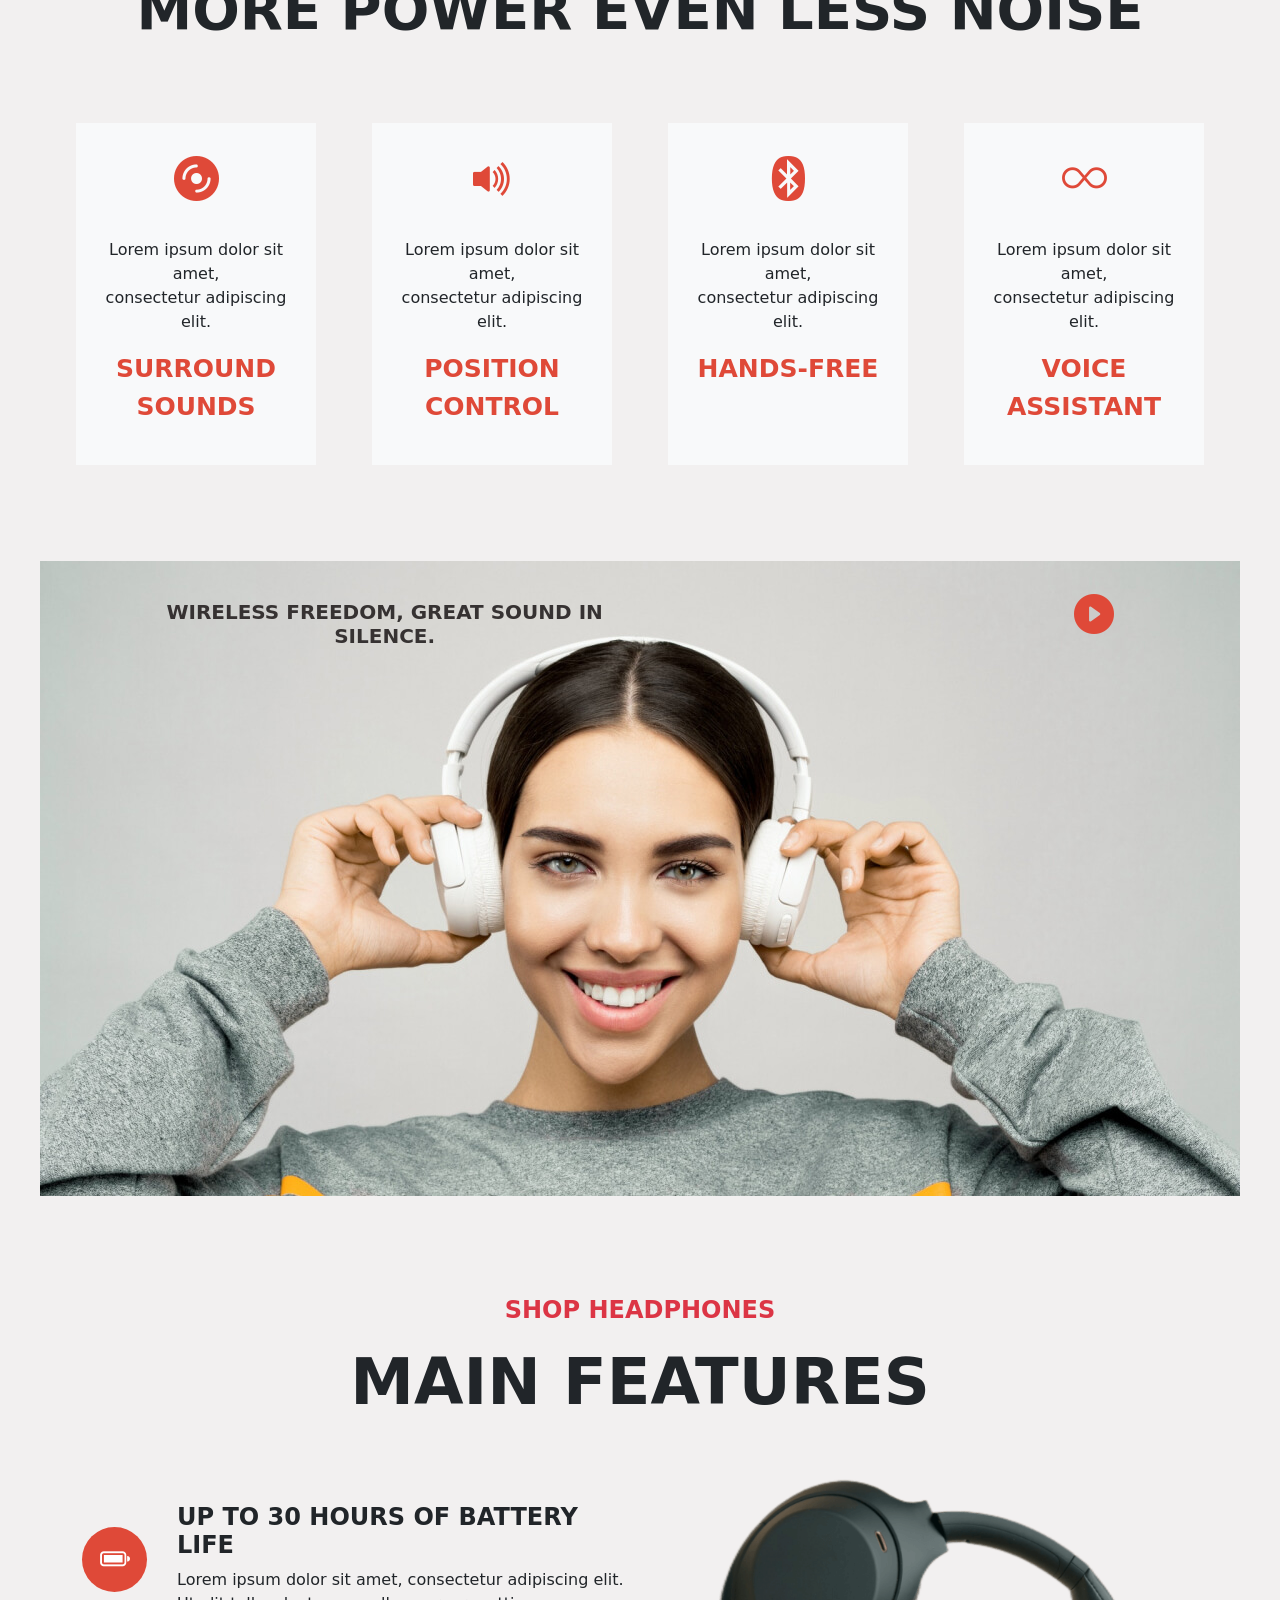
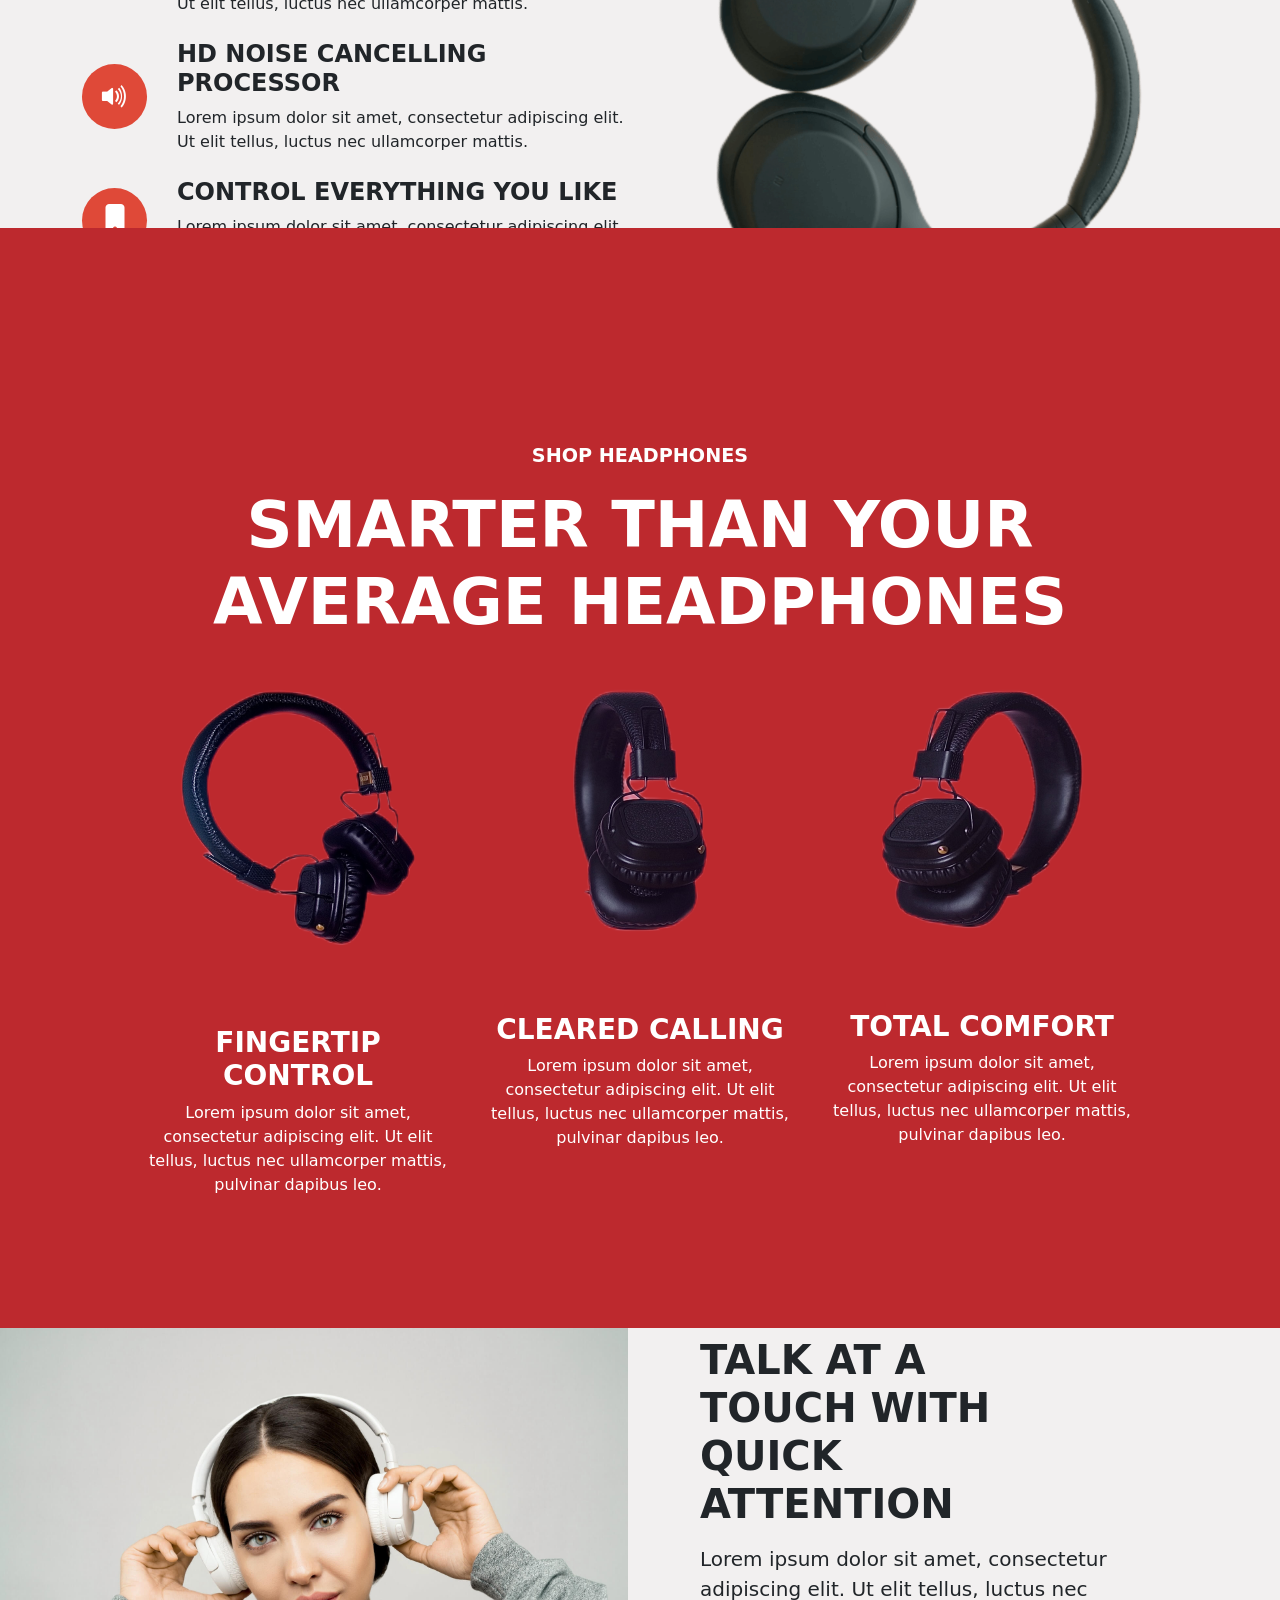
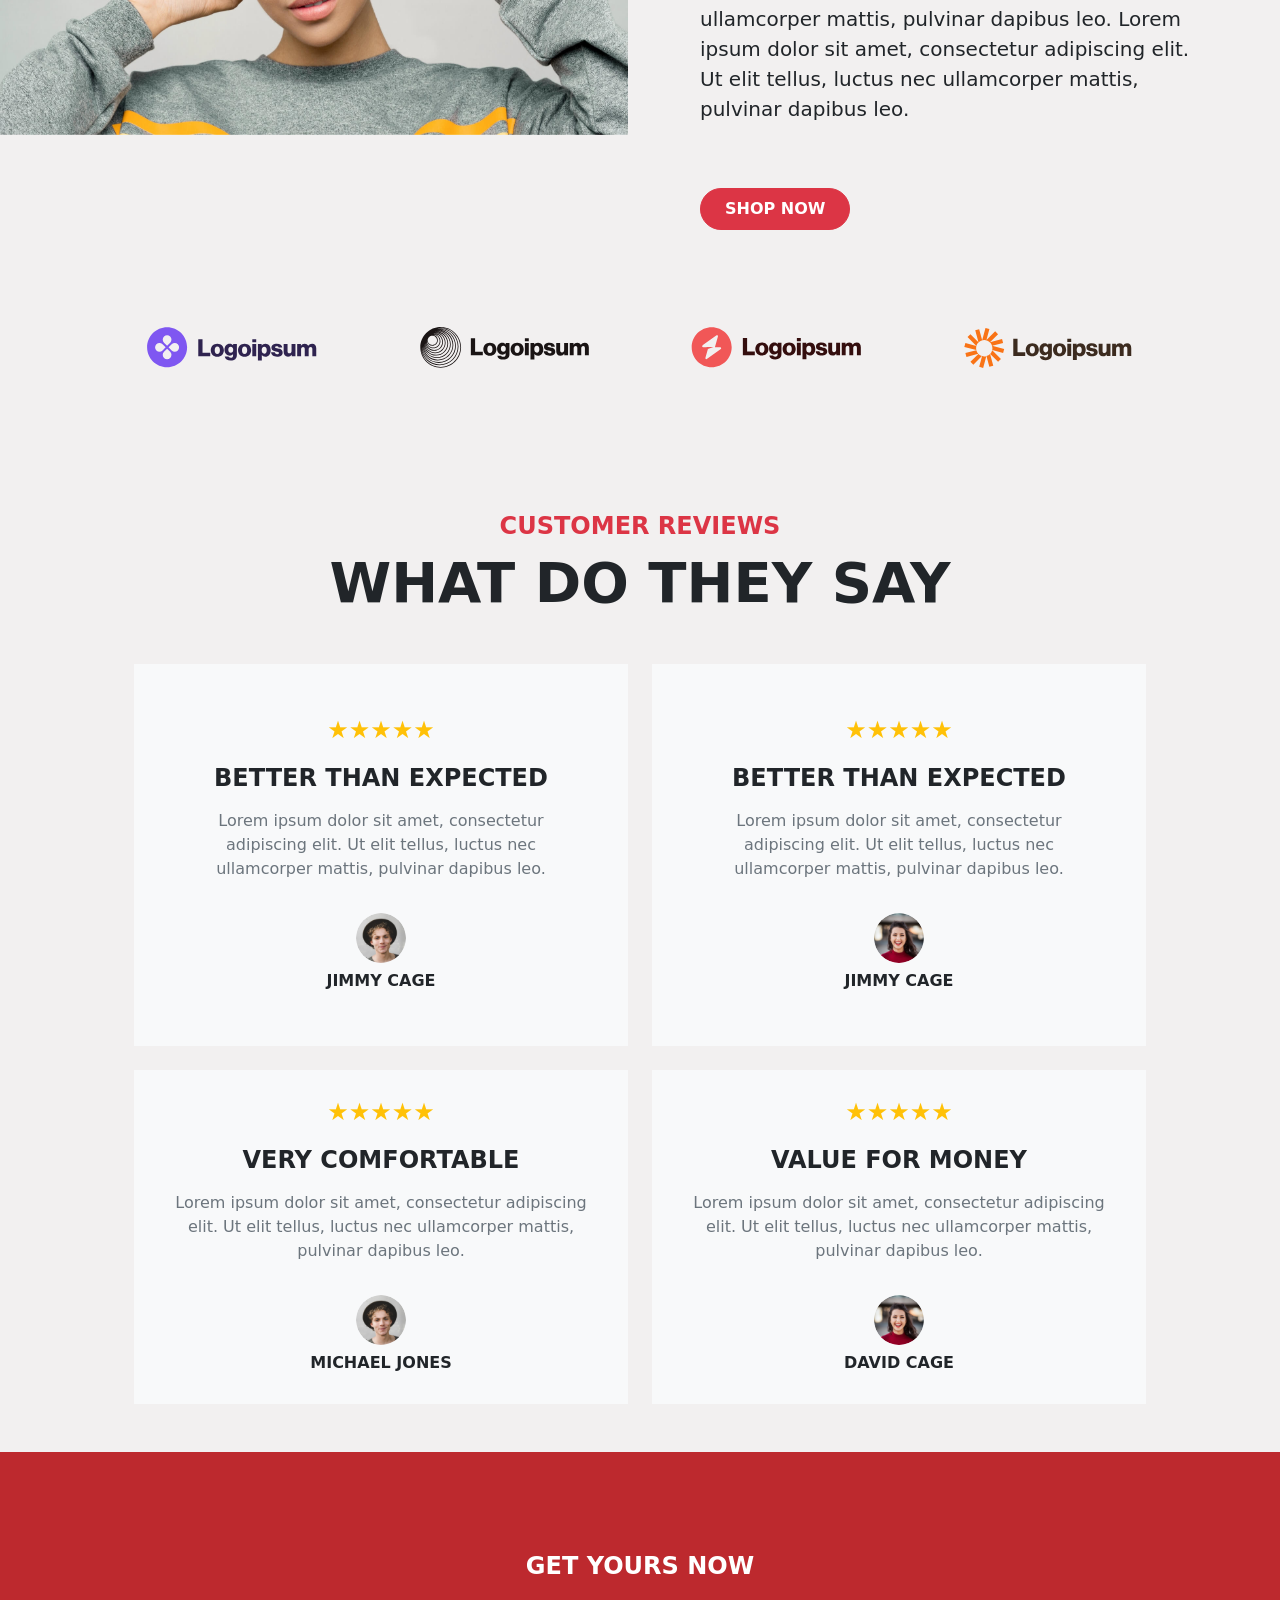
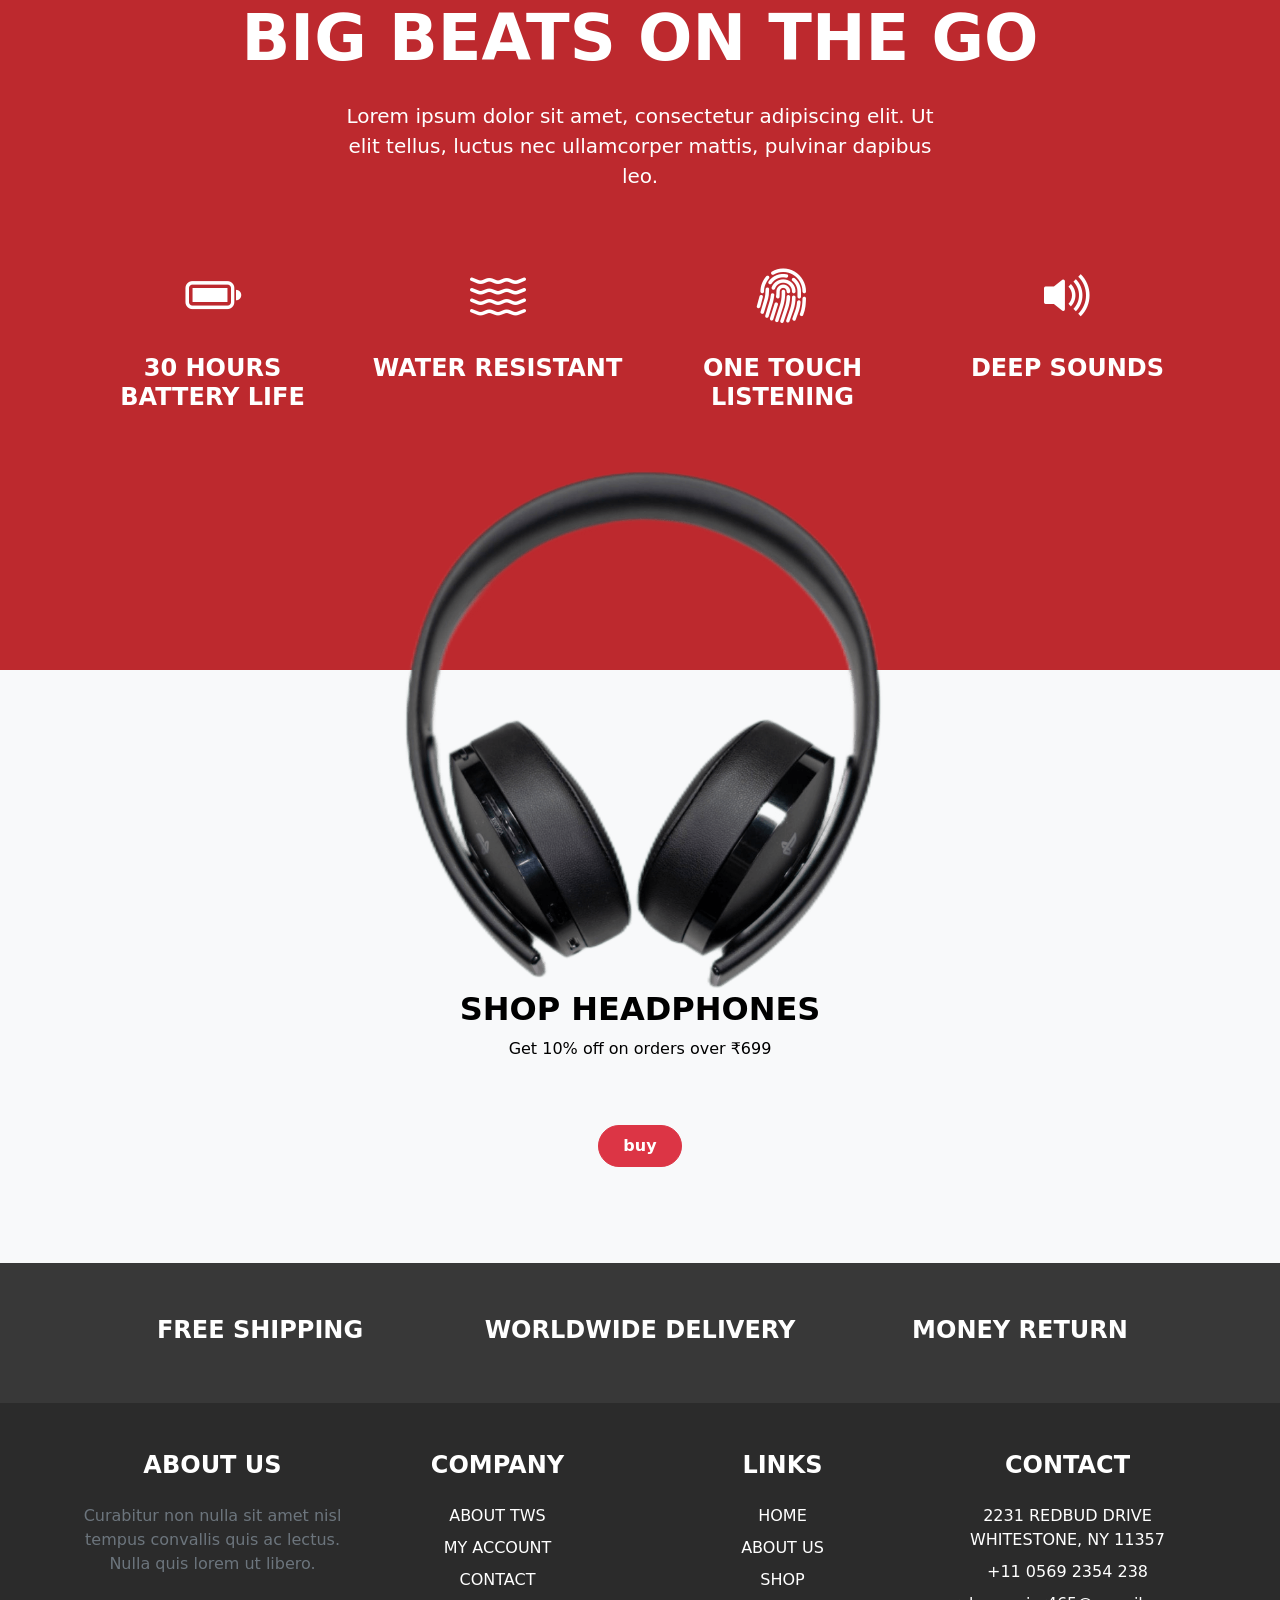
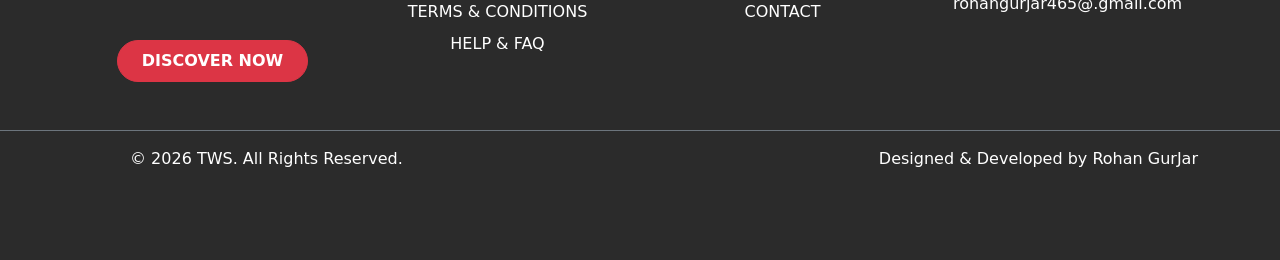
<file: main.html>
<!DOCTYPE html>
<html lang="en">

<head>
    <meta charset="UTF-8">
    <meta name="viewport" content="width=device-width, initial-scale=1.0">
    <title>HOME - Headphones Shop</title>
    <link href="https://cdn.jsdelivr.net/npm/bootstrap@5.3.8/dist/css/bootstrap.min.css" rel="stylesheet">
    <link rel="stylesheet" href="https://cdn.jsdelivr.net/npm/bootstrap-icons@1.13.1/font/bootstrap-icons.min.css">
    <link rel="stylesheet" href="stylshit.css">
    <link rel="stylesheet" href="popup.css">
</head>

<body>
    <header>
        <section class="hero">

            <nav class="navbar navbar-expand-lg position-relative z-3 pt-1 ">

                <div class="container">

                    <a class="navbar-brand  ms-5" href="#">
                        <img src="img/logo-2.svg" class="hhero-img " width="68" alt="Logo">
                    </a>

                    <button class="navbar-toggler" type="button" data-bs-toggle="collapse" data-bs-target="#navbarNav">

                        <i class="bi bi-list text-white fs-6"></i>

                    </button>

                    <div class="collapse navbar-collapse" id="navbarNav">

                        <ul class="navbar-nav mx-auto gap-lg-1 fw-bold">

                            <li class="nav-item">
                                <a class="nav-link text-white fs-6" href="main.html">HOME</a>
                            </li>

                            <li class="nav-item">
                                <a class="nav-link text-white fs-6" href="about.html">ABOUT US</a>
                            </li>
                            <li class="nav-item">
                                <a class="nav-link text-white fs-6" href="shop.html">SHOP</a>
                            </li>
                            <li class="nav-item">
                                <a class="nav-link text-white fs-6" href="contact.html">CONTACT</a>
                            </li>
                        </ul>
                        <div class="cart-box">

                            <a href="cart.html"
                                class="d-flex align-items-center gap-2 text-white fw-bold fs-6 text-decoration-none">

                                <span id="cartTotal">
                                    Cart/₹0.00
                                </span>

                                <i class="bi bi-bag fs-5"></i>

                            </a>

                            <i class="bi bi-person-fill fs-5 text-white"></i>


                            <div class="cart-popup">

                                <div id="popupProducts"></div>


                                <div class="popup-subtotal">

                                    <span>
                                        Subtotal:
                                    </span>

                                    <span id="popupSubtotal">
                                        ₹0.00
                                    </span>

                                </div>


                                <a href="cart.html" class="view-cart-btn">

                                    VIEW CART

                                </a>


                                <a href="checkout.html" class="checkout-popup-btn">

                                    CHECKOUT

                                </a>

                            </div>

                        </div>

                    </div>
                </div>
            </nav>
            <div class="container position-relative z-2 ">

                <div class="row align-items-center hero-row">

                    <div class="col-lg-6 col-md-6 sound-pro ms-">

                        <h1 class="display-2 fw-bold text-white ">
                            SOUND PRO
                            <br>
                            TWS AIR 5
                        </h1>

                        <p class="text-white fs-5 mt-4 ">
                            Lorem ipsum dolor sit amet, consectetur adipiscing elit.
                            Ut elit tellus, luctus nec ullamcorper mattis,
                            pulvinar dapibus leo.
                        </p>

                        <button class="btn btn-light rounded-pill px-5 py-3 fw-bold mt-4">
                            SHOP HERE
                        </button>

                    </div>


                    <div class="col-lg-5 col-md-6 text-center headphone">

                        <img src="img/headphones.png" class="img-fluid " alt="Headphone">

                    </div>

                </div>

            </div>
            <div class="white-bg"></div>

        </section>

    </header>

    <!-- product section -->
    <main>
        <section class="prodcut-container  ">

            <p class="secetion-part fs-4 fw-bold mb-3 text-center">
                SHOP HEADPHONES
            </p>

            <h2 class="display-3 fw-bold mb-5 text-center">
                CHOOSE YOUR COLOR
            </h2>


            <div class="row g-3 px-lg-1 ">

                <div class="col-lg-3 col-md-6 col-12 text-center ">
                    <div class=" product-card">


                        <div class="product bg-light d-flex align-items-center justify-content-center">

                            <img src="img/gold-1.jpg" class="product-img" alt="Gold Headphone">

                        </div>

                        <p class="product-name fw-bold mt-3 mb-1">
                            GOLD HEADPHONES TWS
                        </p>

                        <p class="product-price fw-bold">
                            ₹1000
                        </p>

                        <button class="add-cart btn btn-danger rounded-pill px-4 fw-bold">
                            ADD TO CART
                        </button>

                    </div>
                </div>
                <div class="col-lg-3 col-md-6 col-12 text-center">
                    <div class=" product-card">


                        <div class="product bg-light d-flex align-items-center justify-content-center">

                            <img src="img/green-1.jpg" class="product-img" alt="Gold Headphone">

                        </div>

                        <p class="product-name fw-bold mt-3 mb-1">
                            GOLD HEADPHONES TWS
                        </p>

                        <p class="product-price fw-bold">
                            ₹1000
                        </p>

                        <button class="add-cart btn btn-danger rounded-pill px-4 fw-bold">
                            ADD TO CART
                        </button>

                    </div>
                </div>

                <div class="col-lg-3 col-md-6 col-12 text-center">
                    <div class=" product-card">


                        <div class="product bg-light d-flex align-items-center justify-content-center">

                            <img src="img/violet-1.jpg" class="product-img" alt="Gold Headphone">

                        </div>

                        <p class="product-name fw-bold mt-3 mb-1">
                            GOLD HEADPHONES TWS
                        </p>

                        <p class="product-price fw-bold">
                            ₹1000
                        </p>

                        <button class="add-cart btn btn-danger rounded-pill px-4 fw-bold">
                            ADD TO CART
                        </button>

                    </div>
                </div>


                <div class="col-lg-3 col-md-6 col-12 text-center">
                    <div class=" product-card">


                        <div class="product bg-light d-flex align-items-center justify-content-center">

                            <img src="img/red-1.jpg" class="product-img" alt="Gold Headphone">

                        </div>

                        <p class="product-name fw-bold mt-3 mb-1">
                            GOLD HEADPHONES TWS
                        </p>

                        <p class="product-price fw-bold">
                            ₹1000
                        </p>

                        <button class="add-cart btn btn-danger rounded-pill px-4 fw-bold">
                            ADD TO CART
                        </button>

                    </div>
                </div>

        </section>

        <!-- feature section -->

        <section class="prodcut-container py-5 ">
            <h4 class="fw-bold text-center secetion-part">SHOP HEADPHONES</h4>
            <h2 class="display-4 fw-bold mb-5 p-3 text-center">
                MORE POWER EVEN LESS NOISE
            </h2>

            <div class="row g-3 px-lg-2">

                <div class="col-lg-3 col-md-6 col-12 ">
                    <div class="feature bg-light text-center p-4">

                        <i class="bi bi-disc-fill"></i>

                        <p class="mt-4">
                            Lorem ipsum dolor sit amet,
                            <br>
                            consectetur adipiscing elit.
                        </p>

                        <p class="fw-bold">
                            SURROUND SOUNDS
                        </p>

                    </div>

                </div>


                <div class="col-lg-3 col-md-6 col-12 ">
                    <div class="feature bg-light text-center p-4">

                        <i class="bi bi-volume-up-fill"></i>


                        <p class="mt-4">
                            Lorem ipsum dolor sit amet,
                            <br>
                            consectetur adipiscing elit.
                        </p>

                        <p class="fw-bold">
                            POSITION CONTROL
                        </p>

                    </div>

                </div>

                <div class="col-lg-3 col-md-6 col-12 ">
                    <div class="feature bg-light text-center p-4">

                        <i class="bi bi-bluetooth"></i>

                        <p class="mt-4">
                            Lorem ipsum dolor sit amet,
                            <br>
                            consectetur adipiscing elit.
                        </p>

                        <p class="fw-bold">
                            HANDS-FREE <br><br>
                        </p>

                    </div>

                </div>

                <div class="col-lg-3 col-md-6 col-12 ">
                    <div class="feature bg-light text-center p-4">

                        <i class="bi bi-infinity"></i>
                        <p class="mt-4">
                            Lorem ipsum dolor sit amet,
                            <br>
                            consectetur adipiscing elit.
                        </p>

                        <p class="fw-bold">
                            VOICE ASSISTANT
                        </p>

                    </div>

                </div>


            </div>

        </section>
        <!-- web banner -->
        <section class="py-5 container-section">
            <div class="row text-center">
                <div class="col-12">
                    <div class="position-relative">

                        <img src="img/image-banner.jpg" class="img-fluid" alt="">


                        <h5 class="position-absolute top-0 start-0   banner ">
                            WIRELESS FREEDOM, GREAT SOUND IN <br>
                            SILENCE.
                        </h5>


                        <a href="#" class="position-absolute end-0 top-0 fs-1 mt-4 playlogo ">
                            <i class="bi bi-play-circle-fill"></i>
                        </a>

                    </div>
                </div>
            </div>


        </section>
        <!-- main feture -->
        <section class="py-5 overflow-hidden ">

            <div class="container ">

                <div class="text-center mb-5">
                    <p class="text-danger fw-bold fs-4">SHOP HEADPHONES</p>

                    <h2 class="display-3 fw-bold">
                        MAIN FEATURES
                    </h2>
                </div>

                <div class="row align-items-center">

                    <!-- LEFT -->
                    <div class="col-lg-6 col-12">

                        <div class="row align-items-center mb-4">

                            <div class="col-2 ">
                                <div class="feature-icon">
                                    <i class="bi bi-battery-full"></i>
                                </div>
                            </div>

                            <div class="col-10">
                                <h3 class="fw-bold fs-4">
                                    UP TO 30 HOURS OF BATTERY LIFE
                                </h3>

                                <p class="mb-0">
                                    Lorem ipsum dolor sit amet, consectetur adipiscing elit.
                                    Ut elit tellus, luctus nec ullamcorper mattis.
                                </p>
                            </div>

                        </div>


                        <div class="row align-items-center mb-4">

                            <div class="col-2">
                                <div class="feature-icon">
                                    <i class="bi bi-volume-up-fill"></i>
                                </div>
                            </div>

                            <div class="col-10">
                                <h3 class="fw-bold fs-4">
                                    HD NOISE CANCELLING PROCESSOR
                                </h3>
                                <p class="mb-0">
                                    Lorem ipsum dolor sit amet, consectetur adipiscing elit.
                                    Ut elit tellus, luctus nec ullamcorper mattis.
                                </p>
                            </div>
                        </div>
                        <div class="row align-items-center mb-4">

                            <div class="col-2">
                                <div class="feature-icon">
                                    <i class="bi bi-phone-fill"></i>
                                </div>
                            </div>

                            <div class="col-10">
                                <h3 class="fw-bold fs-4">
                                    CONTROL EVERYTHING YOU LIKE
                                </h3>

                                <p class="mb-0">
                                    Lorem ipsum dolor sit amet, consectetur adipiscing elit.
                                    Ut elit tellus, luctus nec ullamcorper mattis.
                                </p>
                            </div>

                        </div>

                    </div>


                    <!-- RIGHT -->
                    <div class="col-lg-5 col-md-6 col-12 mx-auto z-1">
                        <img src="img/img-7.png" class="img-fluid" alt="Headphone">
                    </div>

                </div>

            </div>

        </section>

        <!-- smarter thank your se start -->

        <section class=" smater-head  position-relative " style="margin-top:-140px; z-index:21111;">

            <div class=" pt-5 text-center">

                <p class="fw-bold text-white " id="shopheadphoness">
                    SHOP HEADPHONES
                </p>

                <h2 class="display-3 fw-bold text-white">
                    SMARTER THAN YOUR <br>
                    AVERAGE HEADPHONES
                </h2>
            </div>

            <div class="row d-flex justify-content-center my-5 gap-3">

                <!-- 1 -->
                <div class="col-12 col-md-3 col-lg-3 text-center">

                    <div class="img-head-small headphone">
                        <img src="img/img-1.png" class="img-fluid" alt="">
                    </div>

                    <h3 class=" fw-bold text-white">
                        FINGERTIP CONTROL
                    </h3>

                    <p class="text-white">
                        Lorem ipsum dolor sit amet,
                        consectetur adipiscing elit.
                        Ut elit tellus, luctus nec
                        ullamcorper mattis, pulvinar dapibus leo.
                    </p>

                </div>


                <!-- 2 -->
                <div class="col-12 col-md-3 col-lg-3 text-center">

                    <div class="img-head-small headphone ">
                        <img src="img/img2.png" class="img-fluid " alt="">
                    </div>

                    <h3 class="fw-bold text-white">
                        CLEARED CALLING
                    </h3>

                    <p class="text-white">
                        Lorem ipsum dolor sit amet,
                        consectetur adipiscing elit.
                        Ut elit tellus, luctus nec
                        ullamcorper mattis, pulvinar dapibus leo.
                    </p>

                </div>


                <!-- 3 -->
                <div class="col-12 col-md-3 col-lg-3 text-center">

                    <div class="img-head-small headphone">
                        <img src="img/img-3.png" class="img-fluid" alt="">
                    </div>

                    <h3 class="fw-bold text-white">
                        TOTAL COMFORT
                    </h3>

                    <p class="text-white">
                        Lorem ipsum dolor sit amet,
                        consectetur adipiscing elit.
                        Ut elit tellus, luctus nec
                        ullamcorper mattis, pulvinar dapibus leo.
                    </p>

                </div>

            </div>


        </section>
        <!-- smarter than ke niche -->

        <section>
            <div class="row">

                <!-- Image -->
                <div class="col-12 col-lg-6">
                    <img src="img/sound-5.jpg" class="img-fluid" alt="sound-5">
                </div>


                <!-- Content -->
                <div class="girl-inside col-12 col-lg-6">

                    <h2 class="display-1 fw-bold fs-1 ms-lg-5 py-2">

                        TALK AT A <br class="desktop-br">
                        TOUCH WITH <br class="desktop-br">
                        QUICK <br class="desktop-br">
                        ATTENTION

                    </h2>


                    <p class="fs-5 ms-lg-5">

                        Lorem ipsum dolor sit amet, consectetur <br class="desktop-br">
                        adipiscing elit. Ut elit tellus, luctus nec <br class="desktop-br">
                        ullamcorper mattis, pulvinar dapibus leo. Lorem <br class="desktop-br">
                        ipsum dolor sit amet, consectetur adipiscing elit.<br class="desktop-br">
                        Ut elit tellus, luctus nec ullamcorper mattis,<br class="desktop-br">
                        pulvinar dapibus leo.

                    </p>
                    <a href="#">
                        <button class="btn btn-danger rounded-pill px-4 py-2 fw-bold mt-5 ms-lg-5">
                            SHOP NOW
                        </button>
                    </a>
                </div>
                <!-- Logos -->
                <div class="col-12 py-5">

                    <div class="row  justify-content-center align-items-center g-4 px-lg-5 mx-lg-5 py-5 ">

                        <div class="col-12 samall-logo col-md-6 col-lg-3 text-center">
                            <img src="img/logoipsum-logo-52.svg" class="img-fluid" alt="logo">
                        </div>

                        <div class="col-12 samall-logo col-md-6  col-lg-3  text-center">
                            <img src="img/logoipsum-logo-53.svg" class="img-fluid" alt="logo">
                        </div>

                        <div class="col-12 samall-logo col-md-6 col-lg-3 text-center">
                            <img src="img/logoipsum-logo-54.svg" class="img-fluid" alt="logo">
                        </div>

                        <div class="col-12 samall-logo col-md-6 col-lg-3  text-center">
                            <img src="img/logoipsum-logo-55.svg" class="img-fluid" alt="logo">
                        </div>

                    </div>

                </div>

            </div>
        </section>
        <!-- talk at a touch k nich se  -->
        <section class="container py-5 px-5 px-lg-5">

            <div class="text-center mb-5">
                <h4 class="fw-bold text-danger mb-2">
                    CUSTOMER REVIEWS
                </h4>

                <h2 class="display-4 fw-bold">
                    WHAT DO THEY SAY
                </h2>
            </div>


            <div class="row gx-4 px-3 gy-4 text-center">

                <!-- Customer 1 -->
                <div class="col-12 col-md-6">

                    <div class="bg-light p-5 h-100">

                        <div class="text-warning fw-bold fs-4 mb-3">
                            ★★★★★
                        </div>

                        <h3 class="fw-bold fs-4">
                            BETTER THAN EXPECTED
                        </h3>

                        <p class="text-secondary mt-3">
                            Lorem ipsum dolor sit amet, consectetur adipiscing elit.
                            Ut elit tellus, luctus nec ullamcorper mattis,
                            pulvinar dapibus leo.
                        </p>

                        <img src="img/customer-1.png" class="rounded-circle mt-3 " width="50" height="50"
                            alt="Jimmy Cage">

                        <h6 class="fw-bold mt-2">
                            JIMMY CAGE
                        </h6>

                    </div>

                </div>


                <!-- Customer 2 -->
                <div class="col-12 col-md-6">

                    <div class="bg-light p-5 h-100">

                        <div class="text-warning fw-bold fs-4 mb-3">
                            ★★★★★
                        </div>

                        <h3 class="fw-bold fs-4">
                            BETTER THAN EXPECTED
                        </h3>

                        <p class="text-secondary mt-3">
                            Lorem ipsum dolor sit amet, consectetur adipiscing elit.
                            Ut elit tellus, luctus nec ullamcorper mattis,
                            pulvinar dapibus leo.
                        </p>

                        <img src="img/customer-2.png" class="rounded-circle mt-3 " width="50" height="50"
                            alt="Jimmy Cage">

                        <h6 class="fw-bold mt-2">
                            JIMMY CAGE
                        </h6>

                    </div>

                </div>

                <!-- Customer 3 -->
                <div class="col-12 col-md-6">

                    <div class="bg-light p-4 h-100">

                        <div class="text-warning fw-bold fs-4 mb-3">
                            ★★★★★
                        </div>

                        <h3 class="fw-bold fs-4">
                            VERY COMFORTABLE
                        </h3>

                        <p class="text-secondary mt-3">
                            Lorem ipsum dolor sit amet, consectetur adipiscing elit.
                            Ut elit tellus, luctus nec ullamcorper mattis,
                            pulvinar dapibus leo.
                        </p>

                        <img src="img/customer-1.png" class="rounded-circle mt-3" width="50" height="50"
                            alt="Michael Jones">

                        <h6 class="fw-bold mt-2">
                            MICHAEL JONES
                        </h6>

                    </div>

                </div>


                <!-- Customer 4 -->
                <div class="col-12 col-md-6">

                    <div class="bg-light p-4 h-100">

                        <div class="text-warning fw-bold fs-4 mb-3">
                            ★★★★★
                        </div>

                        <h3 class="fw-bold fs-4">
                            VALUE FOR MONEY
                        </h3>

                        <p class="text-secondary mt-3">
                            Lorem ipsum dolor sit amet, consectetur adipiscing elit.
                            Ut elit tellus, luctus nec ullamcorper mattis,
                            pulvinar dapibus leo.
                        </p>

                        <img src="img/customer-2.png" class="rounded-circle mt-3" width="50" height="50"
                            alt="David Cage">

                        <h6 class="fw-bold mt-2">
                            DAVID CAGE
                        </h6>

                    </div>

                </div>

            </div>

        </section>
        <!-- customer reviews k nich se  -->
        <section class="cusomer-reviews text-white text-center py-5">

            <div class="container py-5">

                <p class="fw-bold fs-4 mb-3">
                    GET YOURS NOW
                </p>

                <h2 class="display-3 fw-bold">
                    BIG BEATS ON THE GO
                </h2>

                <p class="fs-5 mx-auto mt-4" style="max-width: 600px;">
                    Lorem ipsum dolor sit amet, consectetur adipiscing elit.
                    Ut elit tellus, luctus nec ullamcorper mattis,
                    pulvinar dapibus leo.
                </p>


                <!-- 4 Features -->

                <div class="row g-4 mt-5">

                    <div class="col-12 col-lg-3">
                        <i class="bi bi-battery-full display-4"></i>
                        <h4 class="fw-bold mt-4">
                            30 HOURS BATTERY LIFE
                        </h4>
                    </div>

                    <div class="col-12 col-lg-3">
                        <i class="bi bi-water display-4"></i>
                        <h4 class="fw-bold mt-4">
                            WATER RESISTANT
                        </h4>
                    </div>

                    <div class="col-12 col-lg-3">
                        <i class="bi bi-fingerprint display-4"></i>
                        <h4 class="fw-bold mt-4">
                            ONE TOUCH LISTENING
                        </h4>
                    </div>

                    <div class="col-12 col-lg-3">
                        <i class="bi bi-volume-up-fill display-4"></i>
                        <h4 class="fw-bold mt-4">
                            DEEP SOUNDS
                        </h4>
                    </div>

                </div>


                <!-- Headphone -->

                <div class="headphone-overlap text-black">
                    <img src="img/headphones.png" class="img-fluid" alt="Headphones">

                    <h2 class="text-center fw-bold ">
                        SHOP HEADPHONES
                    </h2>
                    <p>
                        Get 10% off on orders over ₹699
                    </p>

                    <a href="shop.html">
                        <button class="btn btn-danger rounded-pill px-4 py-2 fw-bold mt-5 ">
                            buy
                        </button>
                    </a>
                </div>

            </div>
            <!-- White background -->
            <div class="bg-light headphone-space">
            </div>


        </section>
    </main>
    <!-- ////////////////////////////////////////////////////////////////////////////////////////////////// -->
    <footer>
        <!-- BIG BEATS ON THE GO k nich se  -->
        <section class="x-footer text-white d-flex align-items-center">

            <div class="container">
                <div class="row text-center mt-1">

                    <div class="col-12 col-lg-4">
                        <h4 class="fw-bold">
                            FREE SHIPPING
                        </h4>
                    </div>

                    <div class="col-12 col-lg-4">
                        <h4 class="fw-bold">
                            WORLDWIDE DELIVERY
                        </h4>
                    </div>

                    <div class="col-12 col-lg-4">
                        <h4 class="fw-bold">
                            MONEY RETURN
                        </h4>
                    </div>

                </div>
            </div>

        </section>
        <!-- main footer -->
        <!-- Footer Main Content -->
        <section class=" main-footer  text-white py-5 text-center">

            <div class="container">
                <div class="row g-4">

                    <!-- About -->
                    <div class="col-12 col-md-6 col-lg-3 ">
                        <h4 class="fw-bold">ABOUT US</h4>
                        <div class="mt-4">
                            <p class="text-secondary">
                                Curabitur non nulla sit amet nisl tempus convallis
                                quis ac lectus. Nulla quis lorem ut libero.
                            </p>

                            <a href="#">
                                <button class="btn btn-danger rounded-pill px-4 py-2 fw-bold mt-5 ">
                                    DISCOVER NOW
                                </button>
                            </a>
                        </div>

                    </div>


                    <!-- Company -->
                    <div class="col-6 col-md-3 col-lg-3">
                        <h4 class="fw-bold">COMPANY</h4>
                        <div class="mt-4">



                            <p class="mb-2">ABOUT TWS</p>
                            <p class="mb-2">MY ACCOUNT</p>
                            <p class="mb-2">CONTACT</p>
                            <p class="mb-2">TERMS & CONDITIONS</p>
                            <p class="mb-2">HELP & FAQ</p>
                        </div>
                    </div>


                    <!-- Links -->
                    <div class="col-6 col-md-3 col-lg-3">
                        <h4 class="fw-bold">LINKS</h4>
                        <div class="mt-4">
                            <p class="mb-2">HOME</p>
                            <p class="mb-2">ABOUT US</p>
                            <p class="mb-2">SHOP</p>
                            <p class="mb-2">CONTACT</p>
                        </div>
                    </div>


                    <!-- Contact -->
                    <div class="col-12 col-md-6 col-lg-3">
                        <h4 class="fw-bold">CONTACT</h4>
                        <div class="mt-4">

                            <p class="mb-2">
                                2231 REDBUD DRIVE WHITESTONE, NY 11357
                            </p>

                            <p class="mb-2">
                                +11 0569 2354 238
                            </p>

                            <p>
                                rohangurjar465@.gmail.com
                            </p>
                        </div>
                    </div>

                </div>
            </div>

        </section>


        <!-- Copyright -->
        <section class="copy-footer text-white border-top border-secondary py-3">

            <div class="container">
                <div class=" d-flex justify-content-between align-items-center">

                    <p class="mb-0 ms-5">
                        © 2026 TWS. All Rights Reserved.
                    </p>

                    <p class="mb-0">
                        Designed & Developed by Rohan GurJar
                    </p>

                </div>
            </div>

        </section>
    </footer>
    <!-- 
<div class="modal fade" id="productModal" tabindex="-1">

    <div class="modal-dialog modal-large modal-dialog-centered">

        <div class="modal-content">

            <div class="modal-header">

                <h5 class="modal-title">
                    Product Details
                </h5>

                <button type="button"
                        class="btn-close"
                        data-bs-dismiss="modal">
                </button>

            </div>

            <div class="modal-body text-center">

                <img id="detailImage"
                     class="img-fluid mb-3"
                     style="max-height:300px;"
                     alt="Product">

                <h3 id="detailName" class="fw-bold"></h3>

                <h4 id="detailPrice" class="text-danger fw-bold"></h4>

                <p id="detailDescription">
                    Premium quality TWS headphones with
                    excellent sound and comfortable design.
                </p>

                <button class="btn btn-danger rounded-pill px-4 fw-bold">
                    ADD TO CART
                </button>

            </div>

        </div>

    </div>

</div> -->
    <script src="web.js"></script>

    <script src="https://cdn.jsdelivr.net/npm/bootstrap@5.3.8/dist/js/bootstrap.bundle.min.js"></script>
</body>

</html>
</file>
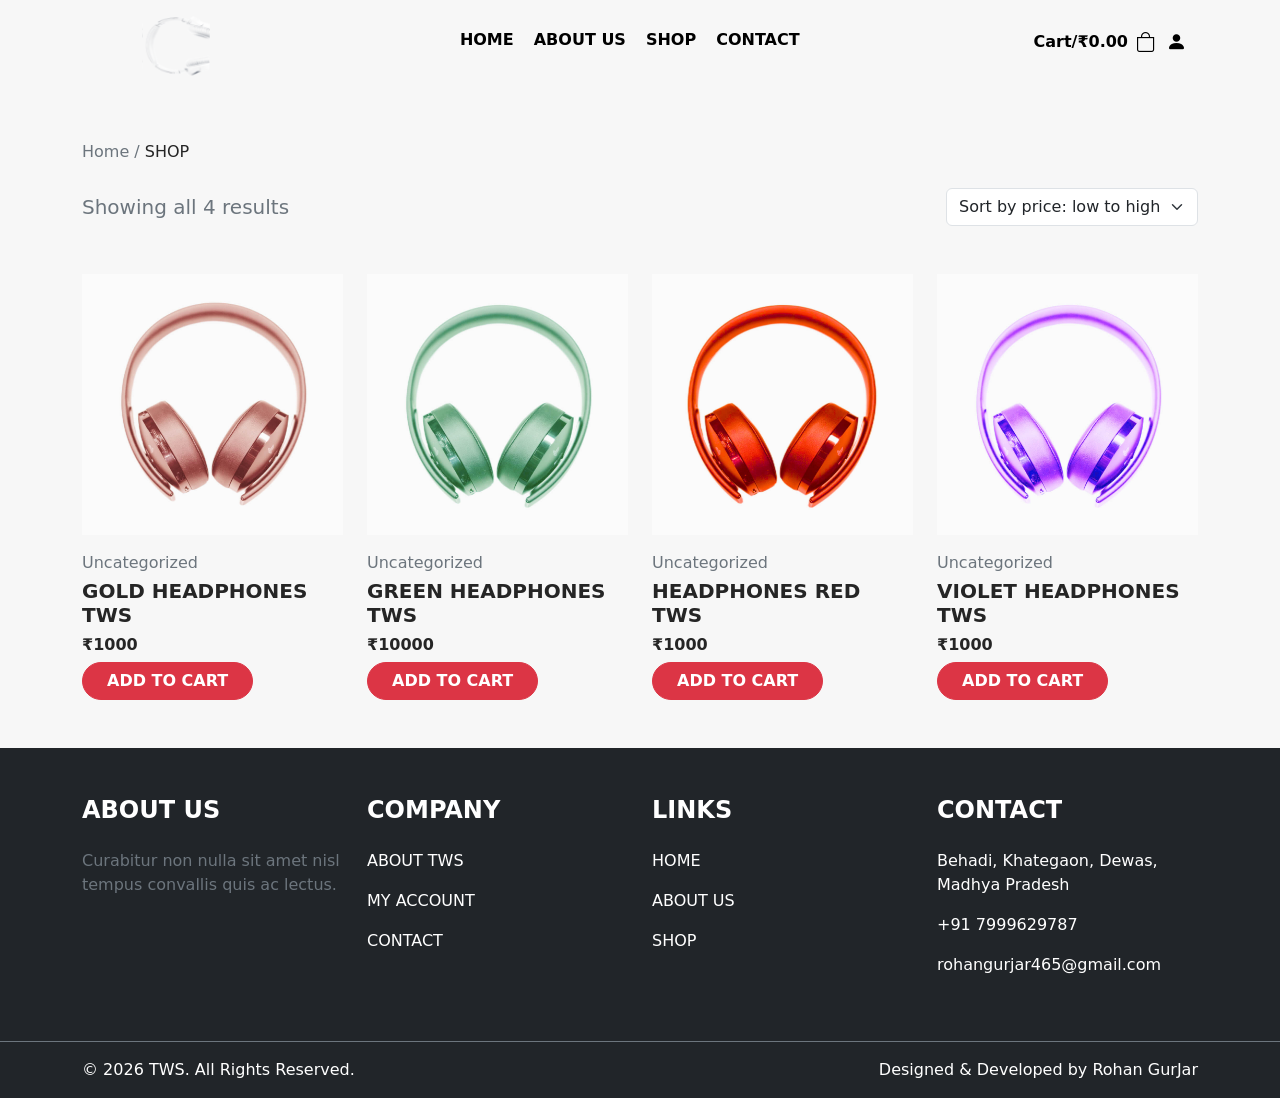
<file: shop.html>
<!DOCTYPE html>
<html lang="en">

<head>
    <meta charset="UTF-8">
    <meta name="viewport" content="width=device-width, initial-scale=1.0">
    <title>SHOP - Headphones Shop</title>
    <link href="https://cdn.jsdelivr.net/npm/bootstrap@5.3.8/dist/css/bootstrap.min.css" rel="stylesheet">
    <link rel="stylesheet" href="https://cdn.jsdelivr.net/npm/bootstrap-icons@1.13.1/font/bootstrap-icons.min.css">
    <link rel="stylesheet" href="shop.css">
    <link rel="stylesheet" href="popup.css">
</head>

<body>

    <nav class="navbar navbar-expand-lg position-relative z-3 pt-1 ms-4 ">

        <div class="container">

            <a class="navbar-brand ms-lg-5" href="index.html">
                <img src="img/logo-2.svg" class="about-logo mt-1" alt="Logo">
            </a>

            <button class="navbar-toggler" type="button" data-bs-toggle="collapse" data-bs-target="#navbarNav">
                <i class="bi bi-list text-white fs-6"></i>
            </button>

            <div class="collapse navbar-collapse py-3 mb-1 me-4" id="navbarNav">

                <ul class="navbar-nav mx-auto gap-lg-1 fw-bold mb-1 ">
                    <li class="nav-item"><a class="nav-link text-black" href="index.html">HOME</a></li>
                    <li class="nav-item"><a class="nav-link text-black" href="about.html">ABOUT US</a></li>
                    <li class="nav-item"><a class="nav-link text-black" href="shop.html">SHOP</a></li>
                    <li class="nav-item"><a class="nav-link text-black" href="contact.html">CONTACT</a></li>
                </ul>

                <div class="cart-box">

                    <a href="cart.html"
                        class="d-flex align-items-center gap-2 text-black fw-bold fs-6 text-decoration-none">

                        <span id="cartTotal">
                            Cart/₹0.00
                        </span>

                        <i class="bi bi-bag fs-5"></i>

                    </a>

                    <i class="bi bi-person-fill fs-5 text-black"></i>


                    <div class="cart-popup">

                        <div id="popupProducts"></div>


                        <div class="popup-subtotal">

                            <span>
                                Subtotal:
                            </span>

                            <span id="popupSubtotal">
                                ₹0.00
                            </span>

                        </div>


                        <a href="cart.html" class="view-cart-btn">

                            VIEW CART

                        </a>


                        <a href="checkout.html" class="checkout-popup-btn">

                            CHECKOUT

                        </a>

                    </div>

                </div>
            </div>

        </div>

    </nav>

    <main>

        <section class="py-5">

            <div class="container">

                <!-- Breadcrumb -->

                <div class="mb-4">
                    <a href="index.html" style="text-decoration:none">
                        <span class="text-secondary">Home / </span>
                    </a>
                    <span>SHOP</span>
                </div>


                <!-- Result + Sorting -->

                <div class="row align-items-center mb-5">

                    <div class="col-12 col-md-6">
                        <p class="mb-0 fs-5 text-secondary">
                            Showing all 4 results
                        </p>
                    </div>

                    <div class="col-12 col-md-6 mt-3 mt-md-0 text-md-end">

                        <select class="form-select d-inline-block w-auto">
                            <option value="low">Sort by price: low to high</option>
                            <option value="high">Sort by price: high to low</option>
                        </select>

                    </div>

                </div>

                <!-- PRODUCTS -->
                <div class="row g-4">
                    <!-- PRODUCT 1 -->
                    <div class="col-12 col-md-6 col-lg-3">

                        <div class="product-card">

                            <img src="img/gold-1.jpg" class="product-img img-fluid w-100" alt="Gold Headphones">

                            <p class="text-secondary mt-3 mb-1">
                                Uncategorized
                            </p>

                            <h5 class="product-name fw-bold">
                                GOLD HEADPHONES TWS
                            </h5>

                            <h6 class="product-price fw-bold">
                                ₹1000
                            </h6>

                            <button class="add-cart btn btn-danger rounded-pill px-4 fw-bold">
                                ADD TO CART
                            </button>
                        </div>
                    </div>


                    <!-- PRODUCT 2 -->

                    <div class="col-12 col-md-6 col-lg-3">
                        <div class="product-card" style="cursor:pointer;">
                            <img src="img/green-1.jpg" class="product-img img-fluid w-100" alt="Green Headphones">
                            <p class="text-secondary mt-3 mb-1">
                                Uncategorized
                            </p>

                            <h5 class="product-name fw-bold">
                                GREEN HEADPHONES TWS
                            </h5>

                            <h6 class="product-price fw-bold">
                                ₹10000
                            </h6>
                            <button class="add-cart btn btn-danger rounded-pill px-4 fw-bold">
                                ADD TO CART
                            </button>
                        </div>


                    </div>


                    <!-- PRODUCT 3 -->

                    <div class="col-12 col-md-6 col-lg-3">

                        <div class="product-card" style="cursor:pointer;">

                            <img src="img/red-1.jpg" class="product-img img-fluid w-100" alt="Red Headphones">

                            <p class="text-secondary mt-3 mb-1">
                                Uncategorized
                            </p>

                            <h5 class="product-name fw-bold">
                                HEADPHONES RED TWS
                            </h5>

                            <h6 class="product-price fw-bold">
                                ₹1000
                            </h6>
                            <button class="add-cart btn btn-danger rounded-pill px-4 fw-bold">
                                ADD TO CART
                            </button>

                        </div>

                    </div>


                    <!-- PRODUCT 4 -->

                    <div class="col-12 col-md-6 col-lg-3">

                        <div class="product-card" style="cursor:pointer;">

                            <img src="img/violet-1.jpg" class="product-img img-fluid w-100" alt="Violet Headphones">

                            <p class="text-secondary mt-3 mb-1">
                                Uncategorized
                            </p>

                            <h5 class="product-name fw-bold">
                                VIOLET HEADPHONES TWS
                            </h5>

                            <h6 class="product-price fw-bold">
                                ₹1000
                            </h6>
                            <button class="add-cart btn btn-danger rounded-pill px-4 fw-bold">
                                ADD TO CART
                            </button>
                        </div>

                    </div>

                </div>

            </div>

        </section>

    </main>


    <!-- FOOTER -->

    <footer class="text-white">

        <section class="bg-dark py-5">

            <div class="container">

                <div class="row g-4 text-center text-lg-start">

                    <div class="col-12 col-md-6 col-lg-3">

                        <h4 class="fw-bold">
                            ABOUT US
                        </h4>

                        <p class="text-secondary mt-4">
                            Curabitur non nulla sit amet nisl tempus convallis quis ac lectus.
                        </p>

                    </div>


                    <div class="col-12 col-md-6 col-lg-3">

                        <h4 class="fw-bold">
                            COMPANY
                        </h4>

                        <p class="mt-4">ABOUT TWS</p>
                        <p>MY ACCOUNT</p>
                        <p>CONTACT</p>

                    </div>


                    <div class="col-12 col-md-6 col-lg-3">

                        <h4 class="fw-bold">
                            LINKS
                        </h4>

                        <p class="mt-4">HOME</p>
                        <p>ABOUT US</p>
                        <p>SHOP</p>

                    </div>


                    <div class="col-12 col-md-6 col-lg-3">

                        <h4 class="fw-bold">
                            CONTACT
                        </h4>

                        <p class="mt-4">
                            Behadi, Khategaon, Dewas, Madhya Pradesh
                        </p>

                        <p>
                            +91 7999629787
                        </p>

                        <p>
                            rohangurjar465@gmail.com
                        </p>

                    </div>

                </div>

            </div>

        </section>


        <section class="bg-dark border-top border-secondary py-3">

            <div class="container">

                <div class="d-flex flex-column flex-md-row justify-content-between align-items-center gap-2">

                    <p class="mb-0">
                        © 2026 TWS. All Rights Reserved.
                    </p>

                    <p class="mb-0">
                        Designed & Developed by Rohan GurJar
                    </p>

                </div>

            </div>

        </section>

    </footer>


    <!-- PRODUCT MODAL -->

    <script src="web.js"></script>
    <script src="https://cdn.jsdelivr.net/npm/bootstrap@5.3.8/dist/js/bootstrap.bundle.min.js"></script>

</body>

</html>
</file>
<file: stylshit.css>
* {
    margin: 0;
    padding: 0;
    box-sizing: border-box;
}

html,
body {
    width: 100%;
    overflow-x: hidden;
    background-color: var(--container--prodcut);
}

:root {
    --red: #df4938;
    --container--prodcut:#f2f0f0;
    --red-bg: #bd292e;
    --footer-x:#383838;
    --footer:#2B2B2B;
    
}

.hero {
    min-height: 100vh;
    background:var(--red-bg);
    position: relative;
    overflow: hidden;
    
}

.hero-row {
    min-height: 85vh;
}

.headphone {
    transition: .4s;
    margin-bottom: 80px;
    
}

.headphone:hover {
    transform: translateY(-10px);
}
.sound-pro{
    margin-bottom: 35%;
    margin-left: 50px;
  /* upr lihk vo hai ye */
}


.white-bg {
    width: 110%;
    height: 45%;
    background:white;
    position: absolute;
    left: -5%;
    bottom: -25%;
    transform: rotate(-11deg);
    z-index: 1;
}
.cart-box {
    position: relative;
    display: flex;
    align-items: center;
    gap: 10px;
    white-space: nowrap;
}
.prodcut-container{
    background-color:var(--container--prodcut);
}
.product {
    width: 260px;
    height: 260px;
}

.product img {
    width: 100%;
    height: 100%;
    object-fit: contain;
}
.product-img:hover {
    transition-duration:0.5s;
    transform: scale(1.02);
}

.feature {
    min-height: 280px;
}

.feature i {
    font-size: 45px;
    color: var(--red);
}

.feature p:last-child {
    color: var(--red);
    font-size: 25px;
}
.secetion-part{
    color: var(--red);
}


/* bnnr */
.banner{
    margin-left: 13%;
    margin-top: 3%;
    color: #363232;
    font-weight: bold;
}

.playlogo{
    color: var(--red);
    margin-right: 13%;

}

/* banner ke niche */
.feature-icon {
    width: 65px;
    height: 65px;
    border-radius: 50%;
    background:var(--red);
    color: white;
    display: flex;
    align-items: center;
    justify-content: center;
}

.feature-icon i {
    font-size: 30px;
}

.feature-headphone {
    max-width: 600px;
}

/* feture k niche */

.smater-head #shopheadphoness { 
margin-top: 13%;
font-size: larger;
}
.smater-head{
    background-color: var(--red-bg);
    height: 1100px;
}

/* smart than ke nich */
/* customer reveu */
.headphone-overlap {
    position: relative;
    z-index: 2;
    margin-top: 40px;
    margin-bottom: -45%;
}

.headphone-overlap img {
    max-width: 500px;
}

/* customer-review class k bg  */
.cusomer-reviews {
    background: var(--red-bg);
    position: relative;
    overflow: hidden;
}

.cusomer-reviews .container {
    position: relative;
    z-index: 2;
}

/* White background neeche rahega */
.headphone-space {
    position: absolute;
    bottom: 0;
    left: 0;
    width: 100%;
    height: 42%;
    z-index: 1;
}

/* Headphone red + white ke bich */
.headphone-overlap {
    position: relative;
    z-index: 3;
    margin-top: 40px;
    margin-bottom: 0;
}

.headphone-overlap img {
    max-width: 500px;
    width: 100%;
}
/* x-footer */
.x-footer{
    background-color: var(--footer-x);
    height: 140px;;
}
.main-footer{
    background-color: var(--footer);
}
.copy-footer{
        background-color: var(--footer);
            height: 130px;
            
}

@media (max-width: 991px) {
   .white-bg{
        transform: rotate(-8deg);

   }
   .product{
    margin-left: 15%;
   }
   
    /* Main content paragraphs center */
    .girl-inside {
        text-align: center;
    }

    .girl-inside p {
        text-align: center;
        padding: 0 20px;
        margin-left: 0 !important;
         margin-right: 0 !important; 
    }

    .girl-inside h2 {
        text-align: center;
        margin-left: 0 !important;
        margin-right: 20px
    }

    .girl-inside button {
        margin-left: 0 !important;
    }


    /* Main feature section */
    .feature-icon {
        margin: auto;
    }


    /* Smarter headphone section */
    .smater-head {
        text-align: center;
    }

    .smater-head p {
        max-width: 600px;
        margin-left: auto;
        margin-right: auto;
        padding: 0 15px;
    }


    /* Customer review section */
    .cusomer-reviews {
        text-align: center;
    }

    .cusomer-reviews p {
        margin-left: auto;
        margin-right: auto;
    }

    .headphone-overlap {
        text-align: center;
    }

    .headphone-overlap img {
        width: 80%;
        max-width: 500px;
    }


    /* Footer main columns
       Tablet par bhi ek-ek karke */
    .main-footer .row > div {
        flex: 0 0 100%;
        max-width: 100%;
    }

    .main-footer {
        text-align: center;
    }

    .main-footer p {
        margin-left: auto;
        margin-right: auto;
    }


    /* Copyright */
    .copy-footer .d-flex {
        flex-direction: column;
        gap: 10px;
        text-align: center;
    }

    .copy-footer p {
        margin-left: 0 !important;
    }


    /* Logos */
    .main-footer img {
        max-width: 120px;
    }

}



@media (max-width: 576px) {

    /* Hero */
    .hero h1 {
        font-size: 42px;
        text-align: center;
    }
    .hhero-img{
        width: 40px;
    }
   .btn{
   padding: 10px 20px !important;
   }
.product {
    width: 230px;
    height: 230px;
    margin-left: 40px;
}

.popup-product { align-items: center; }
.popup-product-info { flex: 1; }
.popup-product-info p { margin: 0 0 4px; font-weight: 400; }
.remove-popup-item { width: 25px; height: 25px; padding: 0; border: 1px solid #aaa; border-radius: 50%; background: #fff; color: #888; font-size: 20px; line-height: 20px; cursor: pointer; }
.white-bg {
        width: 120%;
        height: 38%;
        left: -10%;
        bottom: -12%;
        transform: rotate(-5deg);
    }
    .sound-pro {
        text-align: center;
        margin-bottom: 20px;
        margin-left: 10px;
    }

    .sound-pro p {
        text-align: center;
        padding: 0 10px;

    }
.container-section h5{
    font-size: x-small;
    margin-left: auto;
   margin-top: auto;
}
.samall-logo{
padding: 3px;
}
    /* Main features */
    .feature-icon {
        width: 35px;
        height: 35px;
        margin: auto;
        margin-bottom: 100px;
    }

    .feature-icon i {
        font-size: 15px;
    }


    /* Smarter section */
    .smater-head {
        height: auto;
        min-height: 1400px;
        padding-bottom: 60px;
    }

    .smater-head h2 {
        font-size: 38px;
    }

    .smater-head p {
        text-align: center;
        padding: 0 20px;
    }


    /* Talk at touch section */
    .girl-inside {
        text-align: center;
        padding: 20px;
    }

    .girl-inside h2 {
        font-size: 40px;
        line-height: 1.1;
    }

    .girl-inside p {
        font-size: 16px !important;
        line-height: 1.6;
        text-align: center;
        padding: 0;
    }


    /* Customer reviews */
    .cusomer-reviews {
        padding-bottom: 100px !important;
    }

    .cusomer-reviews h2 {
        font-size: 38px;
    }

    .cusomer-reviews > .container > p {
        text-align: center;
        padding: 0 15px;
    }

    .headphone-overlap {
        margin-top: 30px;
    }

    .headphone-overlap img {
        width: 90%;
        max-width: 400px;
    }

    .headphone-overlap h2 {
        font-size: 28px;
        margin-top: 20px;
    }

    .headphone-overlap p {
        text-align: center;
        padding: 0 15px;
    }


    /* White background */
    .headphone-space {
        height: 30%;
    }


    /* Footer */
    .x-footer {
        height: auto;
        padding: 35px 0;
        text-align: center;
    }

    .x-footer .row {
        margin: 0;
    }

    .x-footer h4 {
        margin-bottom: 25px;
    }


    /* Main footer */
    .main-footer {
        text-align: center;
        padding: 50px 20px !important;
    }

    .main-footer .row {
        gap: 35px;
    }

    .main-footer .col-12,
    .main-footer .col-6 {
        width: 100%;
        max-width: 100%;
    }

    .main-footer p {
        text-align: center;
    }


    /* Copyright */
    .copy-footer {
        height: auto;
        padding: 20px !important;
    }

    .copy-footer .d-flex {
        flex-direction: column;
        text-align: center;
        gap: 10px;
    }

    .copy-footer p {
        margin: 0 !important;
        font-size: 14px;
    }


    /* Logos */
    .main-footer img {
        max-width: 100px;
    }

}
  

@media (min-width: 992px) {

    .prodcut-container .row {
        max-width: 1200px;
        margin: auto;
    }

    .product {
        width: 260px;
        height: 260px;
        margin: auto;
       
    }

    .feature {
        max-width: 240px;
        margin: auto;
    }

    .product img {
        width: 100%;
        height: 100%;
    }
    
}

/* popup *//* =========================
   CART POPUP
========================= */

.cart-box {
    position: relative;
    cursor: pointer;
}

.cart-popup {
    position: absolute;
    top: 45px;
    right: 0;

    width: 350px;
    max-height: 450px;
    overflow-y: auto;

    background: white;
    color: #333;

    padding: 20px;

    display: none;

    z-index: 9999;

    box-shadow: 0 5px 20px rgba(0, 0, 0, .2);
}

.cart-popup.show {
    display: block;
}


/* Popup Product */

.popup-product {
    display: flex;
    gap: 15px;

    padding: 15px 0;

    border-bottom: 1px solid #ddd;
}

.popup-product img {
    width: 70px;
    height: 70px;

    object-fit: contain;
}

.popup-product p {
    margin: 0;
}


/* Subtotal */

.popup-subtotal {
    display: flex;

    justify-content: space-between;

    padding: 20px 0;

    font-weight: bold;
}


/* Buttons */

.view-cart-btn,
.checkout-popup-btn {

    display: block;

    text-align: center;

    padding: 15px;

    margin-top: 10px;

    border-radius: 30px;

    font-weight: bold;

    text-decoration: none;
}


.view-cart-btn {

    border: 1px solid #df4938;

    color: #df4938;

}


.checkout-popup-btn {

    background: #df4938;

    color: white;

}


/* Mobile */

@media (max-width: 576px) {

    .cart-popup {

        position: absolute;

        right: -10px;

        width: 300px;

    }

}
</file>
<file: popup.css>
.cart-box {
    position: relative;
}

.cart-popup {
    position: absolute;
    top: 50px;
    right: 0;
    width: 360px;
    max-height: 450px;
    overflow-y: auto;
    padding: 20px 22px 24px;
    background: #ffffff;
    color: #1f1f1f;
    display: none;
    z-index: 9999;
    box-shadow: 0 14px 32px rgba(0, 0, 0, 0.14);
    border: 1px solid rgba(17, 17, 17, 0.05);
    border-radius: 14px;
}

.cart-box:hover .cart-popup,
.cart-popup.show {
    display: block;
}

.popup-product {
    display: flex;
    align-items: center;
    gap: 14px;
    padding: 12px 0;
    border-bottom: 1px solid #ebebeb;
}

.popup-product img {
    width: 72px;
    height: 72px;
    object-fit: contain;
    border-radius: 10px;
    background: #f8f8f8;
}

.popup-product-info {
    flex: 1;
    min-width: 0;
    line-height: 1.5;
}

.popup-product-info p {
    margin: 0 0 4px;
    font-size: 0.92rem;
    font-weight: 500;
    color: #1d1d1d;
}

.popup-product-info span {
    font-size: 0.82rem;
    color: #555555;
}

.remove-popup-item {
    flex: 0 0 26px;
    width: 26px;
    height: 26px;
    padding: 0;
    border: 1px solid #b7b7b7;
    border-radius: 50%;
    background: #ffffff;
    color: #777777;
    font-size: 18px;
    line-height: 22px;
    cursor: pointer;
}

.popup-subtotal {
    display: flex;
    justify-content: space-between;
    align-items: center;
    padding: 18px 0 10px;
    font-weight: 700;
    color: #111111;
    letter-spacing: 0.02em;
}

.view-cart-btn,
.checkout-popup-btn {
    display: block;
    text-align: center;
    padding: 13px 18px;
    margin-top: 10px;
    border-radius: 999px;
    font-size: 0.78rem;
    font-weight: 700;
    letter-spacing: 0.08em;
    text-decoration: none;
    text-transform: uppercase;
}

.view-cart-btn {
    border: 1px solid #df4938;
    color: #df4938;
    background: #ffffff;
}

.checkout-popup-btn {
    background: #df4938;
    color: #ffffff;
}

@media (max-width: 576px) {
    .cart-popup {
        right: -10px;
        width: min(350px, calc(100vw - 24px));
    }
}
</file>
<file: about.css>
*{
    margin:0;
    padding:0;
    box-sizing:border-box;
}

body{
    overflow-x:hidden;
    background-color: var(--container--prodcut);
}

:root {
    --red: #df4938;
    --container--prodcut:#f2f0f0;
    --red-bg: #bd292e;
    --footer-x:#383838;
    --footer:#2B2B2B;
    
}
/* ==================== ABOUT HERO ==================== */

.about-hero{
    height:340px;
    background-image:url("img/img-88.jpg");
    background-size:cover;
    background-position:center 100%;
    background-repeat:no-repeat;
    overflow:hidden;
    position:relative;
}

.about-hero::before{
    content:"";
    position:absolute;
    inset:0;
    background:rgba(6, 6, 6, 0.50);
    z-index:1;
}

.about-hero .navbar,
.about-hero .container{
    position:relative;
    z-index:2;
}

/* ==================== NAVBAR ==================== */

.about-hero .navbar{
    position:relative;
    z-index:10;
        margin-left: 1px;

}

.about-logo{
    width:68px;
    height:auto;
}

.about-hero .nav-link{
    font-size:16px;
    font-weight:700;
}

.about-hero .navbar-brand{
    margin-left:0;
}
.cart-box {
    position: relative;
    display: flex;
    align-items: center;
    gap: 10px;
    white-space: nowrap;
}
/* ==================== HERO CONTENT ==================== */

.about-hero-content{
    height:250px;
    
}

.about-hero-content h1{
    font-size:50px;
    font-weight:800;
    margin-bottom: 180px;
    margin-left: 44px;
}
.team-img{
    height:300px;
    object-fit:cover;
    padding: auto;
}

.social{
    width:35px;
    height:35px;
    border-radius:50%;
    background:#df4938;
    color:white;
    display:flex;
    align-items:center;
    justify-content:center;
    text-decoration:none;
   
}
.contaier-photo img{
    height: 900px;
    
}
.container-fluid h4{
color: var(--red);
}
/* ==================== FOOTER ==================== */

.main-footer{
    background:#111;
    
}

.copy-footer{
    background:#111;
}

/* ==================== MOBILE ==================== */

@media(max-width:991px){

    .about-hero{
        height:420px;
        background-size:auto 520px;
        background-position:center 72%;
    }

    .about-hero-content{
        height:330px;
    }

    .about-hero h1{
        font-size:55px;
        text-align:center;
    }

    .about-logo{
        width:65px;
        height:65px;
    }
     .warranty-section{
        height:700px;
    }

    .warranty-section .container{
        position:relative !important;
        top:auto !important;
        left:auto !important;
        transform:none !important;
        padding-top:100px;
    }

    .warranty-section > img{
        position:absolute;
        inset:0;
    }

}

/* ==================== SMALL MOBILE ==================== */

@media(max-width:575px){

    .about-hero{
        height:400px;
        background-size:auto 480px;
        background-position:center 72%;
    }

    .about-hero-content{
        height:320px;
    }

    .about-hero h1{
        font-size:48px;
        text-align:center;
        margin-top:80px;
    }

    .about-images img{
        height:auto;
    }
    .about-logo{
        width: 40px;
    }
     .team-img{
        height:220px;
    }

    .social{
        width:30px;
        height:30px;
    }
}


* popup *//* =========================
   CART POPUP
========================= */

.cart-box {
    position: relative;
    cursor: pointer;
}

.cart-popup {
    position: absolute;
    top: 45px;
    right: 0;

    width: 350px;
    max-height: 450px;
    overflow-y: auto;

    background: white;
    color: #333;

    padding: 20px;

    display: none;

    z-index: 9999;

    box-shadow: 0 5px 20px rgba(0, 0, 0, .2);
}

.cart-popup.show {
    display: block;
}


/* Popup Product */

.popup-product {
    display: flex;
    gap: 15px;

    padding: 15px 0;

    border-bottom: 1px solid #ddd;
}

.popup-product img {
    width: 70px;
    height: 70px;

    object-fit: contain;
}

.popup-product p {
    margin: 0;
}


/* Subtotal */

.popup-subtotal {
    display: flex;

    justify-content: space-between;

    padding: 20px 0;

    font-weight: bold;
}


/* Buttons */

.view-cart-btn,
.checkout-popup-btn {

    display: block;

    text-align: center;

    padding: 15px;

    margin-top: 10px;

    border-radius: 30px;

    font-weight: bold;

    text-decoration: none;
}


.view-cart-btn {

    border: 1px solid #df4938;

    color: #df4938;

}


.checkout-popup-btn {

    background: #df4938;

    color: white;

}


/* Mobile */

@media (max-width: 576px) {

    .cart-popup {

        position: absolute;

        right: -10px;

        width: 300px;

    }

}

.popup-product { align-items: center; }
.popup-product-info { flex: 1; }
.popup-product-info p { margin: 0 0 4px; font-weight: 400; }
.remove-popup-item { width: 25px; height: 25px; padding: 0; border: 1px solid #aaa; border-radius: 50%; background: #fff; color: #888; font-size: 20px; line-height: 20px; cursor: pointer; }
</file>
<file: cart.css>
body {
  margin: 0;
  background: #f7f7f7;
  color: #333;
}
.about-hero .navbar{
    position:relative;
    z-index:10;
    margin-left: 21px;
}

.about-logo{
    width:68px;
    height:auto;
}

.about-hero .nav-link{
    font-size:16px;
    font-weight:700;
}

.about-hero .navbar-brand{
    margin-left:0;
}
/* map */
.cart-box {
    position: relative;
    display: flex;
    align-items: center;
    gap: 10px;
    white-space: nowrap;
}
.map-container iframe{
   
}

.cart-section {
  min-height: 500px;
}

.cart-table {
  background: white;
  border: 1px solid #ddd;
}

.cart-head,
.cart-item {
  display: grid;
  grid-template-columns: 2.5fr 1fr 1fr 1fr;
  align-items: center;
  text-align: center;
}

.cart-head {
  padding: 14px;
  border-bottom: 1px solid #ddd;
  font-weight: bold;
}

.cart-item {
  padding: 14px;
  border-bottom: 1px solid #ddd;
}

.product-cell {
  display: flex;
  align-items: center;
  gap: 25px;
  text-align: left;
}

.remove-btn {
  border: 0;
  background: none;
  font-size: 25px;
  color: #777;
}

.cart-image {
  width: 80px;
  height: 80px;
  display: flex;
  align-items: center;
  justify-content: center;
  background: #f8f8f8;
}

.cart-image img {
  max-width: 70px;
  max-height: 70px;
  object-fit: contain;
}

.product-name {
  color: #b94c39;
  font-size: 16px;
  text-transform: uppercase;
}

.quantity-input {
  width: 60px;
  margin: auto;
  text-align: center;
  padding: 8px;
  border: 1px solid #ddd;
}

.cart-totals {
  width: 50%;
  background: white;
  border: 1px solid #ddd;
}

.cart-totals h3 {
  padding: 18px 25px;
  margin: 0;
  border-bottom: 1px solid #ddd;
  font-weight: bold;
}

.total-row {
  display: flex;
  justify-content: space-between;
  padding: 15px 45px;
  margin: 0 25px;
  border-bottom: 1px solid #ddd;
}

.checkout-btn {
  width: calc(100% - 50px);
  margin: 25px;
  border: 0;
  padding: 22px;
  border-radius: 50px;
  background: #df4938;
  color: white;
  font-weight: bold;
  font-size: 18px;
}

.checkout-btn:hover {
  background: #c73d2e;
}

.return-btn,
.discover-btn {
  display: inline-block;
  padding: 14px 28px;
  background: #df4938;
  color: white;
  text-decoration: none;
  border-radius: 50px;
  font-weight: bold;
}

.footer-main {
  background: #2d2d2d;
  color: white;
}

.footer-main h3 {
  font-size: 18px;
  margin-bottom: 20px;
}

.footer-main p {
  color: #bbb;
  line-height: 2;
}

.footer-bottom {
  background: #222;
  color: white;
  padding: 15px 0;
}

.footer-bottom p {
  margin: 0;
}

@media (max-width: 768px) {
  .cart-head {
    display: none;
  }

  .cart-item {
    grid-template-columns: 1fr;
    gap: 15px;
  }

  .product-cell {
    justify-content: center;
  }

  .cart-totals {
    width: 100%;
  }

  .total-row {
    padding: 15px 20px;
    margin: 0;
  }
}
/* =========================
   CART POPUP
========================= */

.cart-box {
    position: relative;
    cursor: pointer;
}

.cart-popup {
    position: absolute;
    top: 45px;
    right: 0;

    width: 350px;
    max-height: 450px;
    overflow-y: auto;

    background: white;
    color: #333;

    padding: 20px;

    display: none;

    z-index: 9999;

    box-shadow: 0 5px 20px rgba(0, 0, 0, .2);
}

.cart-popup.show {
    display: block;
}


/* Popup Product */

.popup-product {
    display: flex;
    gap: 15px;

    padding: 15px 0;

    border-bottom: 1px solid #ddd;
}

.popup-product img {
    width: 70px;
    height: 70px;

    object-fit: contain;
}

.popup-product p {
    margin: 0;
}


/* Subtotal */

.popup-subtotal {
    display: flex;

    justify-content: space-between;

    padding: 20px 0;

    font-weight: bold;
}


/* Buttons */

.view-cart-btn,
.checkout-popup-btn {

    display: block;

    text-align: center;

    padding: 15px;

    margin-top: 10px;

    border-radius: 30px;

    font-weight: bold;

    text-decoration: none;
}


.view-cart-btn {

    border: 1px solid #df4938;

    color: #df4938;

}


.checkout-popup-btn {

    background: #df4938;

    color: white;

}


/* Mobile */

@media (max-width: 576px) {

    .cart-popup {

        position: absolute;

        right: -10px;

        width: 300px;

    }

}

.popup-product { align-items: center; }
.popup-product-info { flex: 1; }
.popup-product-info p { margin: 0 0 4px; font-weight: 400; }
.remove-popup-item { width: 25px; height: 25px; padding: 0; border: 1px solid #aaa; border-radius: 50%; background: #fff; color: #888; font-size: 20px; line-height: 20px; cursor: pointer; }
</file>
<file: checkout.css>
/* ========================= */
/* BODY */
/* ========================= */

body{
    margin: 0;
    color: #343a40;
}


.navbar{
    background: white;
    padding: 20px 0;
}


.nav-link{
    color: #df4938;
}


.cart-box{
    display: flex;
    align-items: center;
    gap: 15px;
}

.cart-popup{
    position:absolute;
    top:45px;
    right:0;
    width:350px;
    padding:20px;
    background:white;
    color:#333;
    display:none;
    z-index:9999;
    box-shadow:0 5px 20px rgba(0,0,0,.2);
}

.cart-box:hover .cart-popup{display:block}
.popup-product{display:flex;align-items:center;gap:15px;padding:15px 0;border-bottom:1px solid #ddd}
.popup-product img{width:70px;height:70px;object-fit:contain}
.popup-product-info{flex:1}
.popup-product-info p{margin:0 0 4px;font-weight:400}
.remove-popup-item{width:25px;height:25px;padding:0;border:1px solid #aaa;border-radius:50%;background:#fff;color:#888;font-size:20px;line-height:20px;cursor:pointer}


/* ========================= */
/* CHECKOUT SECTION */
/* ========================= */

.checkout-section{
    background: #f8f8f8;
}


.checkout-page-title{
    font-size: 40px;
    margin-bottom: 25px;
}


/* ========================= */
/* COUPON */
/* ========================= */

.coupon-message{
    border-top: 2px solid #df4938;
    padding: 20px 15px;
    margin-bottom: 40px;
}


.coupon-message i{
    color: #df4938;
    margin-right: 15px;
}


.coupon-message span{
    color: #df4938;
}


/* ========================= */
/* FORM */
/* ========================= */

label{
    display: block;
    font-weight: bold;
    margin-bottom: 8px;
}


label span{
    color: #df4938;
}


.form-control,
.form-select{
    height: 48px;
    border-radius: 0;
}


textarea.form-control{
    height: auto;
}


/* ========================= */
/* SECTION TITLE */
/* ========================= */

.section-title{
    padding-bottom: 15px;
    margin-bottom: 25px;
    border-bottom: 1px solid #ddd;
}


/* ========================= */
/* ORDER BOX */
/* ========================= */

.order-box{
    background: white;
    border: 1px solid #ddd;
    padding: 30px;
}


.order-box h3{
    margin-bottom: 30px;
    font-weight: bold;
}


/* ========================= */
/* PRODUCT HEADING */
/* ========================= */

.order-heading{
    display: flex;
    justify-content: space-between;

    font-weight: bold;

    padding-bottom: 15px;

    border-bottom: 1px solid #ddd;
}


/* ========================= */
/* PRODUCT */
/* ========================= */

.checkout-product{
    display: flex;
    justify-content: space-between;

    padding: 18px 0;

    border-bottom: 1px solid #ddd;
}


/* ========================= */
/* SUBTOTAL + TOTAL */
/* ========================= */

.order-row{
    display: flex;

    justify-content: space-between;

    padding: 18px 0;

    border-bottom: 1px solid #ddd;
}


.total-row{
    font-size: 18px;
}


/* ========================= */
/* PAYMENT MESSAGE */
/* ========================= */

.payment-message{
    border-top: 2px solid #df4938;

    margin-top: 30px;

    padding: 20px;

    display: flex;

    gap: 15px;

    line-height: 1.8;
}


.payment-message i{
    color: #df4938;
}


/* ========================= */
/* PLACE ORDER BUTTON */
/* ========================= */

.place-order-btn{
    width: 100%;

    border: none;

    background: #df4938;

    color: white;

    padding: 18px;

    border-radius: 50px;

    font-weight: bold;

    font-size: 18px;

    margin-top: 30px;
}


.place-order-btn:hover{
    background: #c93d2e;
}


/* ========================= */
/* FOOTER */
/* ========================= */

.footer-main{
    background: #151515;

    color: white;
}


.footer-main h4{
    font-weight: bold;

    margin-bottom: 25px;
}


.footer-main p{
    color: #aaa;
}


.discover-btn{
    display: inline-block;

    text-decoration: none;

    color: white;

    background: #df4938;

    padding: 12px 25px;

    border-radius: 50px;

    font-weight: bold;
}


.footer-bottom{
    background: #101010;

    color: white;

    padding: 20px 0;
}


.footer-bottom p{
    margin: 0;

    color: #aaa;
}


/* ========================= */
/* MOBILE */
/* ========================= */

@media(max-width: 768px){


    .checkout-page-title{
        font-size: 30px;
    }


    .order-box{
        padding: 20px;
    }


    .coupon-message{
        line-height: 2;
    }


}
</file>
<file: contact.css>
*{
    margin:0;
    padding:0;
    box-sizing:border-box;
}

body{
    overflow-x:hidden;
    background-color: var(--container--prodcut);
}

:root {
    --red: #df4938;
    --container--prodcut:#f2f0f0;
    --red-bg: #bd292e;
    --footer-x:#383838;
    --footer:#2B2B2B;
    
}
/* ================= ABOUT HERO ==================== */

.about-hero{
    height:340px;
    background-image:url("img/img-88.jpg");
    background-size:cover;
    background-position:center 100%;
    background-repeat:no-repeat;
    overflow:hidden;
    position:relative;
}

.about-hero::before{
    content:"";
    position:absolute;
    inset:0;
    background:rgba(6, 6, 6, 0.50);
    z-index:1;
}

.about-hero .navbar,
.about-hero .container{
    position:relative;
    z-index:2;
}

/* ==================== NAVBAR ==================== */

.about-hero .navbar{
    position:relative;
    z-index:10;
    margin-left: 21px;
}

.about-logo{
    width:68px;
    height:auto;
}

.about-hero .nav-link{
    font-size:16px;
    font-weight:700;
}

.about-hero .navbar-brand{
    margin-left:0;
}
/* map */
.cart-box {
    position: relative;
    display: flex;
    align-items: center;
    gap: 10px;
    white-space: nowrap;
}

/* address */
.social-add{
    width:35px;
    height:35px;
    border-radius:50%;
    background:#df4938;
    color:rgb(206, 19, 19);
}
/* footer */

.main-footer{
    background:#111;
    
}

.copy-footer{
    background:#111;
}

@media(max-width:991px){

    .about-hero{
        height:420px;
        background-size:auto 520px;
        background-position:center 72%;
    }

    .about-hero-content{
        height:330px;
    }

    .about-hero h1{
        font-size:55px;
        text-align:center;
    }

    .about-logo{
        width:65px;
        height:65px;
    }
     .main-footer .row > div {
        flex: 0 0 100%;
        max-width: 100%;
    }

    .main-footer {
        text-align: center;
    }

    .main-footer p {
        margin-left: auto;
        margin-right: auto;
    }


    /* Copyright */
    .copy-footer .d-flex {
        flex-direction: column;
        gap: 10px;
        text-align: center;
    }

    .copy-footer p {
        margin-left: 0 !important;
    }

}
@media(max-width:575px){

    .about-hero{
        height:400px;
        background-size:auto 480px;
        background-position:center 72%;
    }

    .about-hero-content{
        height:320px;
    }

    .about-hero h1{
        font-size:48px;
        text-align:center;
        margin-top:80px;
    }

    .about-images img{
        height:auto;
    }
    .about-logo{
        width: 40px;
    }
     .main-footer {
        text-align: center;
        padding: 50px 20px !important;
    }

    .main-footer .row {
        gap: 35px;
    }

    .main-footer .col-12,
    .main-footer .col-6 {
        width: 100%;
        max-width: 100%;
    }

    .main-footer p {
        text-align: center;
    }


    /* Copyright */
    .copy-footer {
        height: auto;
        padding: 20px !important;
    }

    .copy-footer .d-flex {
        flex-direction: column;
        text-align: center;
        gap: 10px;
    }

    .copy-footer p {
        margin: 0 !important;
        font-size: 14px;
    }

}

* popup *//* =========================
   CART POPUP
========================= */

.cart-box {
    position: relative;
    cursor: pointer;
}

.cart-popup {
    position: absolute;
    top: 45px;
    right: 0;

    width: 350px;
    max-height: 450px;
    overflow-y: auto;

    background: white;
    color: #333;

    padding: 20px;

    display: none;

    z-index: 9999;

    box-shadow: 0 5px 20px rgba(0, 0, 0, .2);
}

.cart-popup.show {
    display: block;
}


/* Popup Product */

.popup-product {
    display: flex;
    gap: 15px;

    padding: 15px 0;

    border-bottom: 1px solid #ddd;
}

.popup-product img {
    width: 70px;
    height: 70px;

    object-fit: contain;
}

.popup-product p {
    margin: 0;
}


/* Subtotal */

.popup-subtotal {
    display: flex;

    justify-content: space-between;

    padding: 20px 0;

    font-weight: bold;
}


/* Buttons */

.view-cart-btn,
.checkout-popup-btn {

    display: block;

    text-align: center;

    padding: 15px;

    margin-top: 10px;

    border-radius: 30px;

    font-weight: bold;

    text-decoration: none;
}


.view-cart-btn {

    border: 1px solid #df4938;

    color: #df4938;

}


.checkout-popup-btn {

    background: #df4938;

    color: white;

}


/* Mobile */

@media (max-width: 576px) {

    .cart-popup {

        position: absolute;

        right: -10px;

        width: 300px;

    }

}

.popup-product { align-items: center; }
.popup-product-info { flex: 1; }
.popup-product-info p { margin: 0 0 4px; font-weight: 400; }
.remove-popup-item { width: 25px; height: 25px; padding: 0; border: 1px solid #aaa; border-radius: 50%; background: #fff; color: #888; font-size: 20px; line-height: 20px; cursor: pointer; }
</file>
<file: shop.css>
*{
    margin:0;
    padding:0;
    box-sizing:border-box;
}

body{
    background:#f7f7f7;
    color:#252525;
    overflow-x:hidden;
}

.about-hero .navbar{
    position:relative;
    z-index:10;
    margin-left: 21px;
}

.about-logo{
    width:68px;
    height:auto;
}

.about-hero .nav-link{
    font-size:16px;
    font-weight:700;
}

.about-hero .navbar-brand{
    margin-left:0;
}
/* map */
.cart-box {
    position: relative;
    display: flex;
    align-items: center;
    gap: 10px;
    white-space: nowrap;
}
.map-container iframe{
   
}

* popup *//* =========================
   CART POPUP
========================= */

.cart-box {
    position: relative;
    cursor: pointer;
}

.cart-popup {
    position: absolute;
    top: 45px;
    right: 0;

    width: 350px;
    max-height: 450px;
    overflow-y: auto;

    background: white;
    color: #333;

    padding: 20px;

    display: none;

    z-index: 9999;

    box-shadow: 0 5px 20px rgba(0, 0, 0, .2);
}

.cart-popup.show {
    display: block;
}


/* Popup Product */

.popup-product {
    display: flex;
    gap: 15px;

    padding: 15px 0;

    border-bottom: 1px solid #ddd;
}

.popup-product img {
    width: 70px;
    height: 70px;

    object-fit: contain;
}

.popup-product p {
    margin: 0;
}


/* Subtotal */

.popup-subtotal {
    display: flex;

    justify-content: space-between;

    padding: 20px 0;

    font-weight: bold;
}


/* Buttons */

.view-cart-btn,
.checkout-popup-btn {

    display: block;

    text-align: center;

    padding: 15px;

    margin-top: 10px;

    border-radius: 30px;

    font-weight: bold;

    text-decoration: none;
}


.view-cart-btn {

    border: 1px solid #df4938;

    color: #df4938;

}


.checkout-popup-btn {

    background: #df4938;

    color: white;

}


/* Mobile */

@media (max-width: 576px) {

    .cart-popup {

        position: absolute;

        right: -10px;

        width: 300px;

    }

}

.popup-product { align-items: center; }
.popup-product-info { flex: 1; }
.popup-product-info p { margin: 0 0 4px; font-weight: 400; }
.remove-popup-item { width: 25px; height: 25px; padding: 0; border: 1px solid #aaa; border-radius: 50%; background: #fff; color: #888; font-size: 20px; line-height: 20px; cursor: pointer; }
</file>
